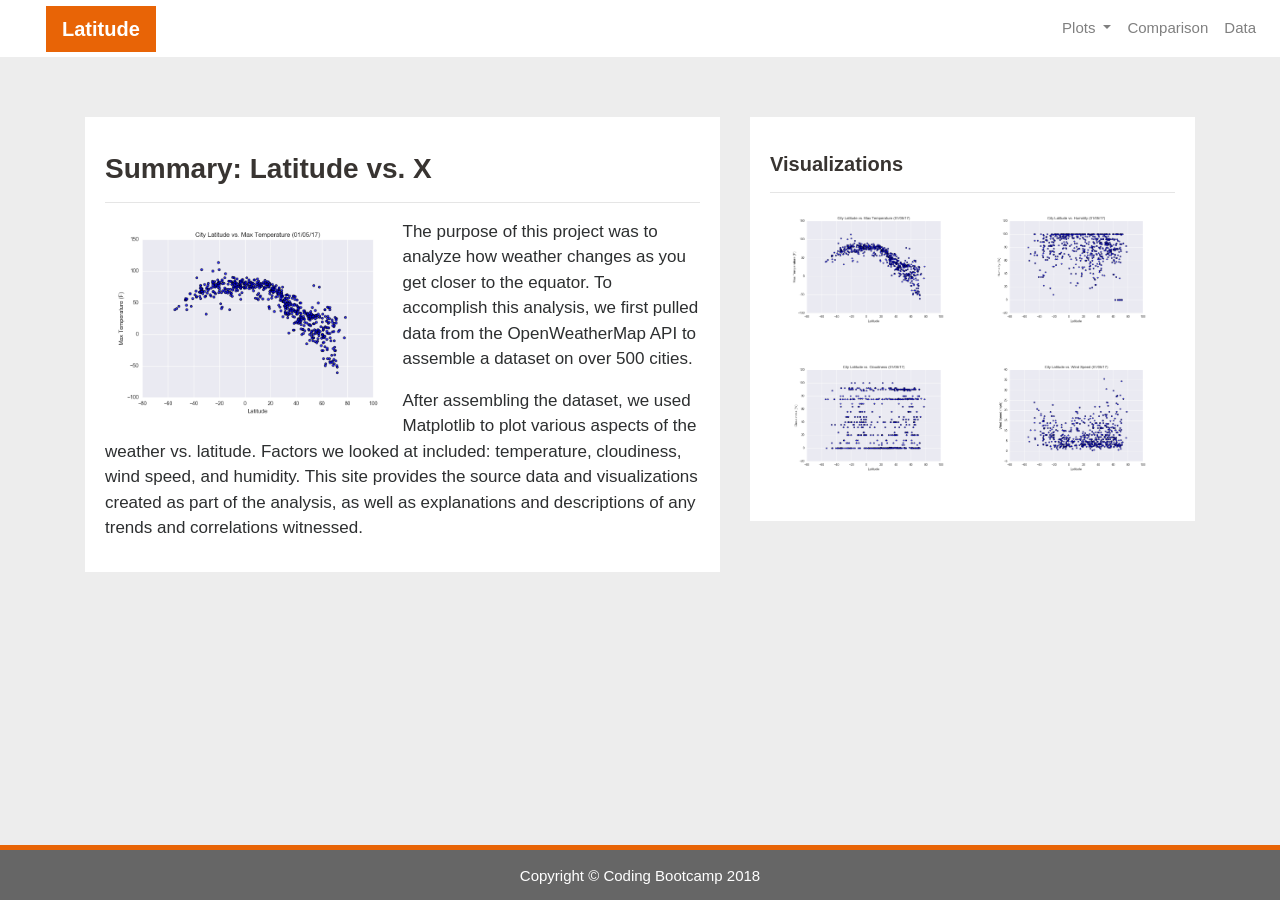
<file: Module-9/index.html>
<!DOCTYPE html>
<html>

<head>
  <meta charset="utf-8" />
  <title>Web Visualization Dashboard (Latitude)</title>
  <meta name="viewport" content="width=device-width, initial-scale=1">

  <!-- Bootstrap CSS -->
  <link rel="stylesheet" href="https://maxcdn.bootstrapcdn.com/bootstrap/4.0.0/css/bootstrap.min.css" integrity="sha384-Gn5384xqQ1aoWXA+058RXPxPg6fy4IWvTNh0E263XmFcJlSAwiGgFAW/dAiS6JXm"
    crossorigin="anonymous">

  <!--CSS Link-->
  <link rel="stylesheet" type="text/css" href="style.css">

</head>

<body>
  <!-- Navigation Section -->
  <div class="navigation">
    <nav class="navbar navbar-expand-lg navbar-light">
      <a class="navbar-brand" style="background-color: #e86406;" href="index.html">Latitude</a>
      <button class="navbar-toggler  border border-white" type="button" data-toggle="collapse" data-target="#navbarNavDropdown"
        aria-controls="navbarNavDropdown" aria-expanded="false" aria-label="Toggle navigation">
        <span class="navbar-toggler-icon"></span>
      </button>
      <div class="collapse navbar-collapse" id="navbarNavDropdown">
        <ul class="navbar-nav ml-auto">
          <li class="nav-item dropdown">
            <a class="nav-link dropdown-toggle" href="#" id="navbarDropdownMenuLink" data-toggle="dropdown"
              aria-haspopup="true" aria-expanded="false">
              Plots
            </a>
            <div class="dropdown-menu" aria-labelledby="navbarDropdownMenuLink">
              <a class="dropdown-item" href="max_temperature.html">Max Temperature</a>
              <a class="dropdown-item" href="humidity.html">Humidity</a>
              <a class="dropdown-item" href="cloudiness.html">Cloudiness</a>
              <a class="dropdown-item" href="wind_speed.html">Wind Speed</a>
            </div>
          </li>
          <li class="nav-item">
            <a class="nav-link" href="comparisons.html">Comparison</a>
          </li>
          <li class="nav-item">
            <a class="nav-link" href="data.html">Data</a>
          </li>

        </ul>
      </div>
    </nav>
  </div>
  <!-- Content Section -->
  <div class="container">
    <div class="row">
      <div class="col-lg-7 col-md-12">
        <!-- Left box  -->
        <div class="box">
          <h3 class="title">Summary: Latitude vs. X</h3>
          <hr>
          <img src="Resources/assets/images/Fig1.png" class="vizualization rounded float-left" alt="Max Temperature Graph">
          <p>The purpose of this project was to analyze how weather changes as you get closer to the equator. To
            accomplish this analysis, we first pulled data from the OpenWeatherMap API to assemble a dataset on over
            500 cities.</p>
          <p>After assembling the dataset, we used Matplotlib to plot various aspects of the weather vs. latitude.
            Factors we looked at included: temperature, cloudiness, wind speed, and humidity. This site provides the
            source data and visualizations created as part of the analysis, as well as explanations and descriptions of
            any trends and correlations witnessed.</p>
        </div>
      </div>
      <div class="col-lg-5 col-md-12">
        <!-- Right Box -->
        <div class="box">
          <h5 class="title">Visualizations</h5>
          <hr>


          <div class="container">
            <div class="row" style="padding-bottom: 30px;">
              <div class="col-6">
                <a href="max_temperature.html">
                  <img class="panel" src="Resources/assets/images/Fig1.png" alt="Max Temperature Image">
                </a>
              </div>
              <div class="col-6">
                <a href="humidity.html">
                  <img class="panel" src="Resources/assets/images/Fig2.png" alt="Humidity Graph">
                </a>
              </div>
            </div>

            <div class="row" style="padding-bottom: 30px;">
              <div class="col-6">
                <a href="cloudiness.html">
                  <img class="panel" src="Resources/assets/images/Fig3.png" alt="Cloudiness Graph">
                </a>
              </div>
              <div class="col-6">
                <a href="wind_speed.html">
                  <img class="panel" src="Resources/assets/images/Fig4.png" alt="Wind Speed Graph">
                </a>
              </div>


            </div>
          </div>


        </div>
      </div>
    </div>
  </div>
  <!-- Footer Section -->
  <footer>
    <div class="footer">Copyright &copy; Coding Bootcamp 2018</div>
  </footer>

  <!-- Bootstrap JS -->
  <script src="https://code.jquery.com/jquery-3.2.1.slim.min.js" integrity="sha384-KJ3o2DKtIkvYIK3UENzmM7KCkRr/rE9/Qpg6aAZGJwFDMVNA/GpGFF93hXpG5KkN"
    crossorigin="anonymous"></script>
  <script src="https://cdnjs.cloudflare.com/ajax/libs/popper.js/1.12.9/umd/popper.min.js" integrity="sha384-ApNbgh9B+Y1QKtv3Rn7W3mgPxhU9K/ScQsAP7hUibX39j7fakFPskvXusvfa0b4Q"
    crossorigin="anonymous"></script>
  <script src="https://maxcdn.bootstrapcdn.com/bootstrap/4.0.0/js/bootstrap.min.js" integrity="sha384-JZR6Spejh4U02d8jOt6vLEHfe/JQGiRRSQQxSfFWpi1MquVdAyjUar5+76PVCmYl"
    crossorigin="anonymous"></script>

</body>

</html>
</file>
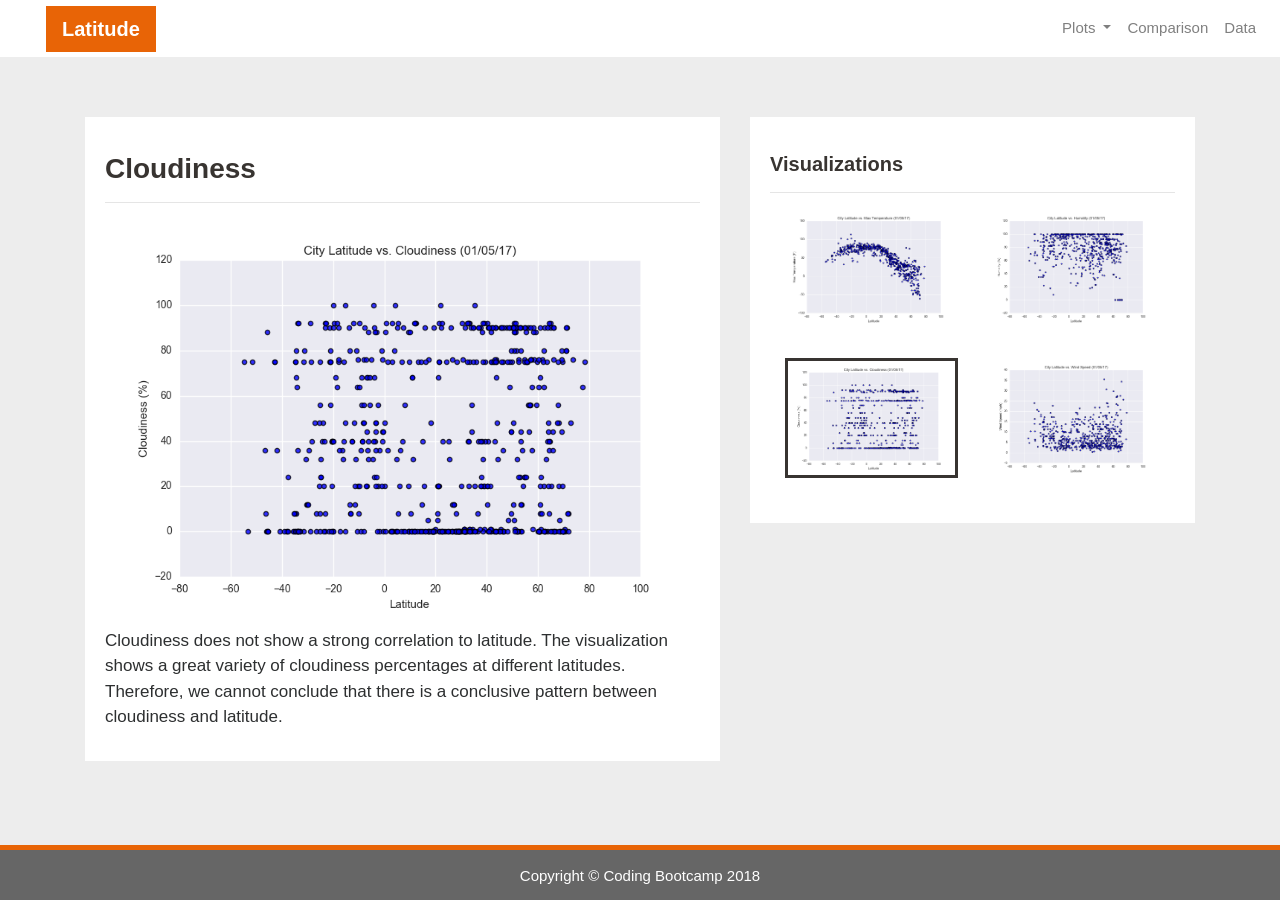
<file: Module-9/cloudiness.html>
<!DOCTYPE html>
<html>

<head>
  <meta charset="utf-8" />
  <meta http-equiv="X-UA-Compatible" content="IE=edge">
  <title>Web Visualization Dashboard (Latitude)</title>
  <meta name="viewport" content="width=device-width, initial-scale=1">

  <!-- Bootstrap CSS -->
  <link rel="stylesheet" href="https://maxcdn.bootstrapcdn.com/bootstrap/4.0.0/css/bootstrap.min.css" integrity="sha384-Gn5384xqQ1aoWXA+058RXPxPg6fy4IWvTNh0E263XmFcJlSAwiGgFAW/dAiS6JXm"
    crossorigin="anonymous">

  <!--CSS Link-->
  <link rel="stylesheet" type="text/css" href="style.css">

</head>

<body>
  <!-- Navigation Section -->
  <div class="navigation">
    <nav class="navbar navbar-expand-lg navbar-light">
      <a class="navbar-brand" style="background-color: #e86406;" href="index.html">Latitude</a>
      <button class="navbar-toggler border border-white" type="button" data-toggle="collapse" data-target="#navbarNavDropdown"
        aria-controls="navbarNavDropdown" aria-expanded="false" aria-label="Toggle navigation">
        <span class="navbar-toggler-icon"></span>
      </button>
      <div class="collapse navbar-collapse" id="navbarNavDropdown">
        <ul class="navbar-nav ml-auto">
          <li class="nav-item dropdown">
            <a class="nav-link dropdown-toggle" href="#" id="navbarDropdownMenuLink" data-toggle="dropdown"
              aria-haspopup="true" aria-expanded="false">
              Plots
            </a>
            <div class="dropdown-menu" aria-labelledby="navbarDropdownMenuLink">
              <a class="dropdown-item" href="max_temperature.html">Max Temperature</a>
              <a class="dropdown-item" href="humidity.html">Humidity</a>
              <a class="dropdown-item active" href="cloudiness.html">Cloudiness</a>
              <a class="dropdown-item" href="wind_speed.html">Wind Speed</a>
            </div>
          </li>
          <li class="nav-item">
            <a class="nav-link" href="comparisons.html">Comparison</a>
          </li>
          <li class="nav-item">
            <a class="nav-link" href="data.html">Data</a>
          </li>

        </ul>
      </div>
    </nav>
  </div>
  <!-- Content Section -->
  <div class="container">
    <div class="row">
      <div class="col-lg-7 col-md-12">
        <!-- Left box  -->
        <div class="box">
          <h3 class="title">Cloudiness</h3>
          <hr>
          <img src="Resources/assets/images/Fig3.png" alt="Cloudines Graph">
          <p>Cloudiness does not show a strong correlation to latitude. The visualization shows a great variety of
            cloudiness percentages at different latitudes. Therefore, we cannot conclude that there is a conclusive
            pattern between cloudiness and latitude.</p>
        </div>
      </div>
      <div class="col-lg-5 col-md-12">
        <!-- Right Box -->
        <div class="box">
          <h5 class="title">Visualizations</h5>
          <hr>


          <div class="container">
            <div class="row" style="padding-bottom: 30px;">
              <div class="col-6">
                <a href="max_temperature.html">
                  <img class="panel" src="Resources/assets/images/Fig1.png" alt="Max Temperature Image">
                </a>
              </div>
              <div class="col-6">
                <a href="humidity.html">
                  <img class="panel" src="Resources/assets/images/Fig2.png" alt="Humidity Graph">
                </a>
              </div>
            </div>

            <div class="row" style="padding-bottom: 30px;">
              <div class="col-6">
                <a href="cloudiness.html">
                  <img class="panel active" src="Resources/assets/images/Fig3.png" alt="Cloudiness Graph">
                </a>
              </div>
              <div class="col-6">
                <a href="wind_speed.html">
                  <img class="panel" src="Resources/assets/images/Fig4.png" alt="Wind Speed Graph">
                </a>
              </div>


            </div>
          </div>


        </div>
      </div>
    </div>
  </div>
  <!-- Footer Section -->
  <footer>
    <div class="footer">Copyright &copy; Coding Bootcamp 2018</div>
  </footer>

  <!-- Bootstrap JS -->
  <script src="https://code.jquery.com/jquery-3.2.1.slim.min.js" integrity="sha384-KJ3o2DKtIkvYIK3UENzmM7KCkRr/rE9/Qpg6aAZGJwFDMVNA/GpGFF93hXpG5KkN"
    crossorigin="anonymous"></script>
  <script src="https://cdnjs.cloudflare.com/ajax/libs/popper.js/1.12.9/umd/popper.min.js" integrity="sha384-ApNbgh9B+Y1QKtv3Rn7W3mgPxhU9K/ScQsAP7hUibX39j7fakFPskvXusvfa0b4Q"
    crossorigin="anonymous"></script>
  <script src="https://maxcdn.bootstrapcdn.com/bootstrap/4.0.0/js/bootstrap.min.js" integrity="sha384-JZR6Spejh4U02d8jOt6vLEHfe/JQGiRRSQQxSfFWpi1MquVdAyjUar5+76PVCmYl"
    crossorigin="anonymous"></script>

</body>

</html>
</file>
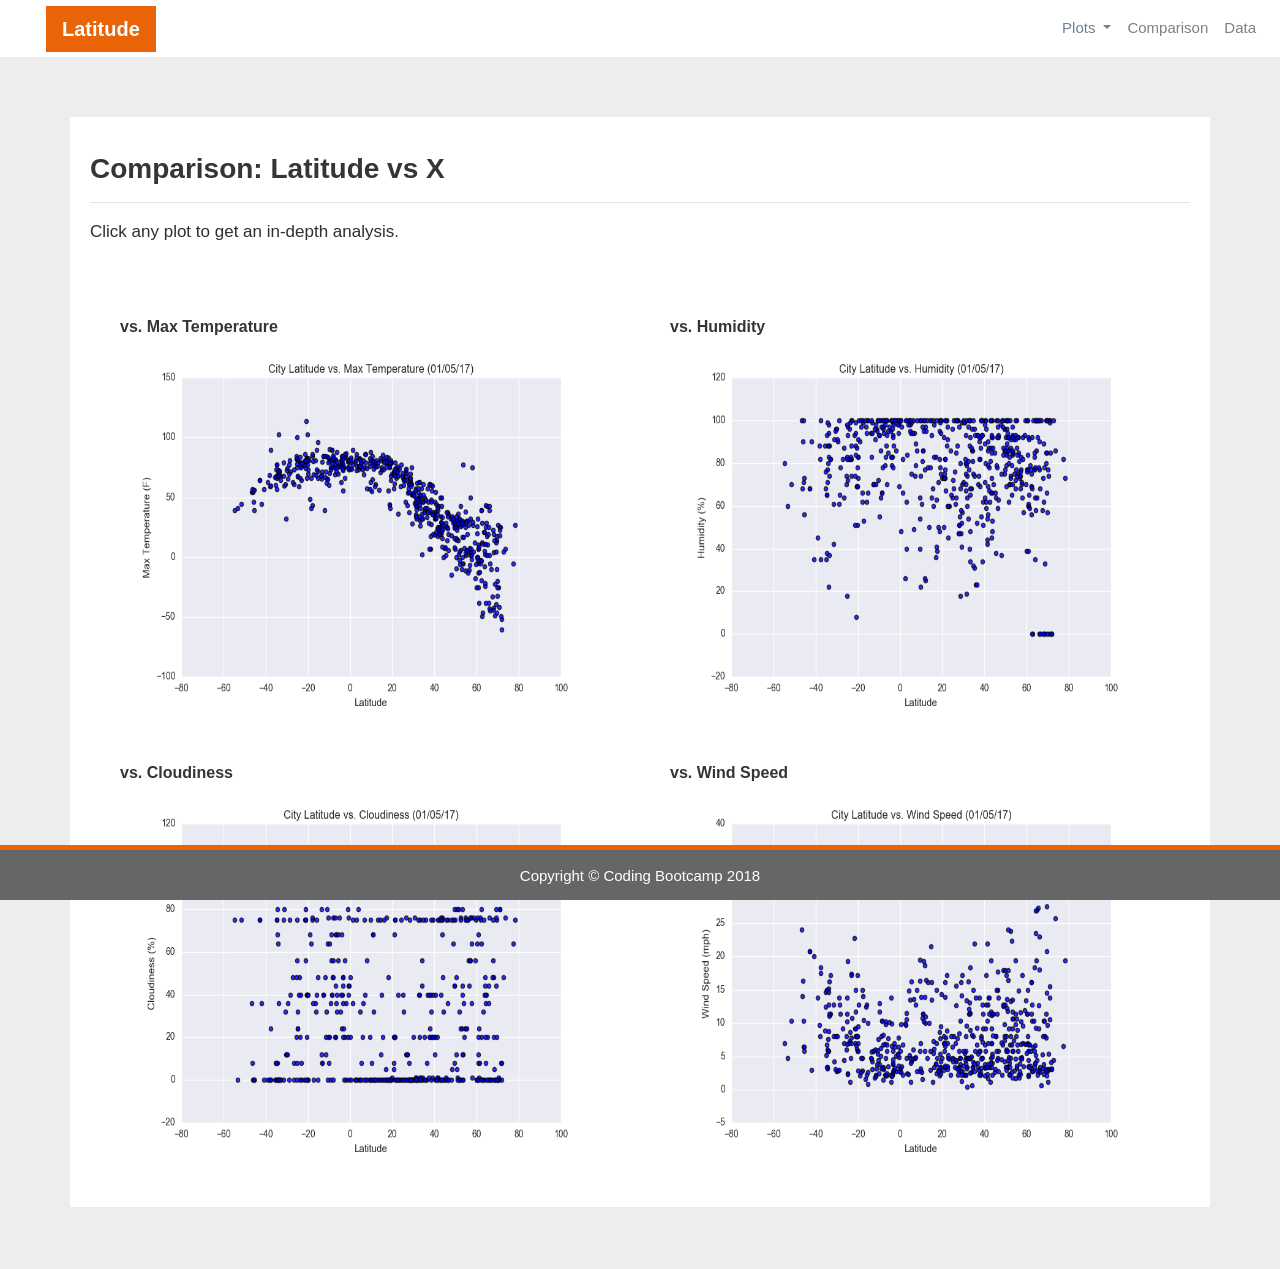
<file: Module-9/comparisons.html>
<!DOCTYPE html>
<html>

<head>
  <meta charset="utf-8" />
  <meta http-equiv="X-UA-Compatible" content="IE=edge">
  <title>Web Visualization Dashboard (Latitude)</title>
  <meta name="viewport" content="width=device-width, initial-scale=1">

  <!-- Bootstrap CSS -->
  <link rel="stylesheet" href="https://maxcdn.bootstrapcdn.com/bootstrap/4.0.0/css/bootstrap.min.css" integrity="sha384-Gn5384xqQ1aoWXA+058RXPxPg6fy4IWvTNh0E263XmFcJlSAwiGgFAW/dAiS6JXm"
    crossorigin="anonymous">

  <!--CSS Link-->
  <link rel="stylesheet" type="text/css" href="style.css">

</head>

<body>
  <!-- Navigation Section -->
  <div class="navigation">
    <nav class="navbar navbar-expand-lg navbar-light">
      <a class="navbar-brand" style="background-color: #e86406;" href="index.html">Latitude</a>
      <button class="navbar-toggler  border border-white" type="button" data-toggle="collapse" data-target="#navbarNavDropdown"
        aria-controls="navbarNavDropdown" aria-expanded="false" aria-label="Toggle navigation">
        <span class="navbar-toggler-icon"></span>
      </button>
      <div class="collapse navbar-collapse" id="navbarNavDropdown">
        <ul class="navbar-nav ml-auto">
          <li class="nav-item dropdown">
            <a class="nav-link dropdown-toggle" href="#" id="navbarDropdownMenuLink" data-toggle="dropdown"
              aria-haspopup="true" aria-expanded="false" style="color: #6D8092">
              Plots
            </a>
            <div class="dropdown-menu" aria-labelledby="navbarDropdownMenuLink">
              <a class="dropdown-item" href="max_temperature.html">Max Temperature</a>
              <a class="dropdown-item" href="humidity.html">Humidity</a>
              <a class="dropdown-item" href="cloudiness.html">Cloudiness</a>
              <a class="dropdown-item" href="wind_speed.html">Wind Speed</a>
            </div>
          </li>
          <li class="nav-item">
            <a class="nav-link" href="comparisons.html">Comparison</a>
          </li>
          <li class="nav-item">
            <a class="nav-link" href="data.html">Data</a>
          </li>

        </ul>
      </div>
    </nav>
  </div>
  <!-- Content Section -->
  <div class="container">
    <div class="row">
      <div>
        <!-- Left box  -->
        <div class="box">
          <h3 class="title">Comparison: Latitude vs X</h3>
          <hr>
          <p>Click any plot to get an in-depth analysis.</p>
          <div class="container" style="padding-bottom: 40px;">
            <div class="row">
              <div class="col-lg-6" style="padding: 30px;">
                <div class="title">vs. Max Temperature</div>
                <a href="max_temperature.html">
                  <img class="panel" src="Resources/assets/images/Fig1.png" alt="Max Temperature Image">
                </a>
              </div>
              <div class="col-lg-6" style="padding: 30px;">
                <div class="title">vs. Humidity</div>
                <a href="humidity.html">
                  <img class="panel" src="Resources/assets/images/Fig2.png" alt="Humidity Graph">
                </a>
              </div>
            </div>

            <div class="row">
              <div class="col-lg-6" style="padding: 30px;">
                <div class="title">vs. Cloudiness</div>
                <a href="cloudiness.html">
                  <img class="panel" src="Resources/assets/images/Fig3.png" alt="Cloudiness Graph">
                </a>

              </div>
              <div class="col-lg-6" style="padding: 30px;">
                <div class="title">vs. Wind Speed</div>
                <a href="wind_speed.html">
                  <img class="panel" src="Resources/assets/images/Fig4.png" alt="Wind Speed Graph">
                </a>
              </div>
            </div>
          </div>
        </div>
      </div>
    </div>
  </div>

  <!-- Footer Section -->
  <footer>
    <div class="footer">Copyright &copy; Coding Bootcamp 2018  </div>
  </footer>

  <!-- Bootstrap JS -->
  <script src="https://code.jquery.com/jquery-3.2.1.slim.min.js" integrity="sha384-KJ3o2DKtIkvYIK3UENzmM7KCkRr/rE9/Qpg6aAZGJwFDMVNA/GpGFF93hXpG5KkN"
    crossorigin="anonymous"></script>
  <script src="https://cdnjs.cloudflare.com/ajax/libs/popper.js/1.12.9/umd/popper.min.js" integrity="sha384-ApNbgh9B+Y1QKtv3Rn7W3mgPxhU9K/ScQsAP7hUibX39j7fakFPskvXusvfa0b4Q"
    crossorigin="anonymous"></script>
  <script src="https://maxcdn.bootstrapcdn.com/bootstrap/4.0.0/js/bootstrap.min.js" integrity="sha384-JZR6Spejh4U02d8jOt6vLEHfe/JQGiRRSQQxSfFWpi1MquVdAyjUar5+76PVCmYl"
    crossorigin="anonymous"></script>

</body>

</html>
</file>
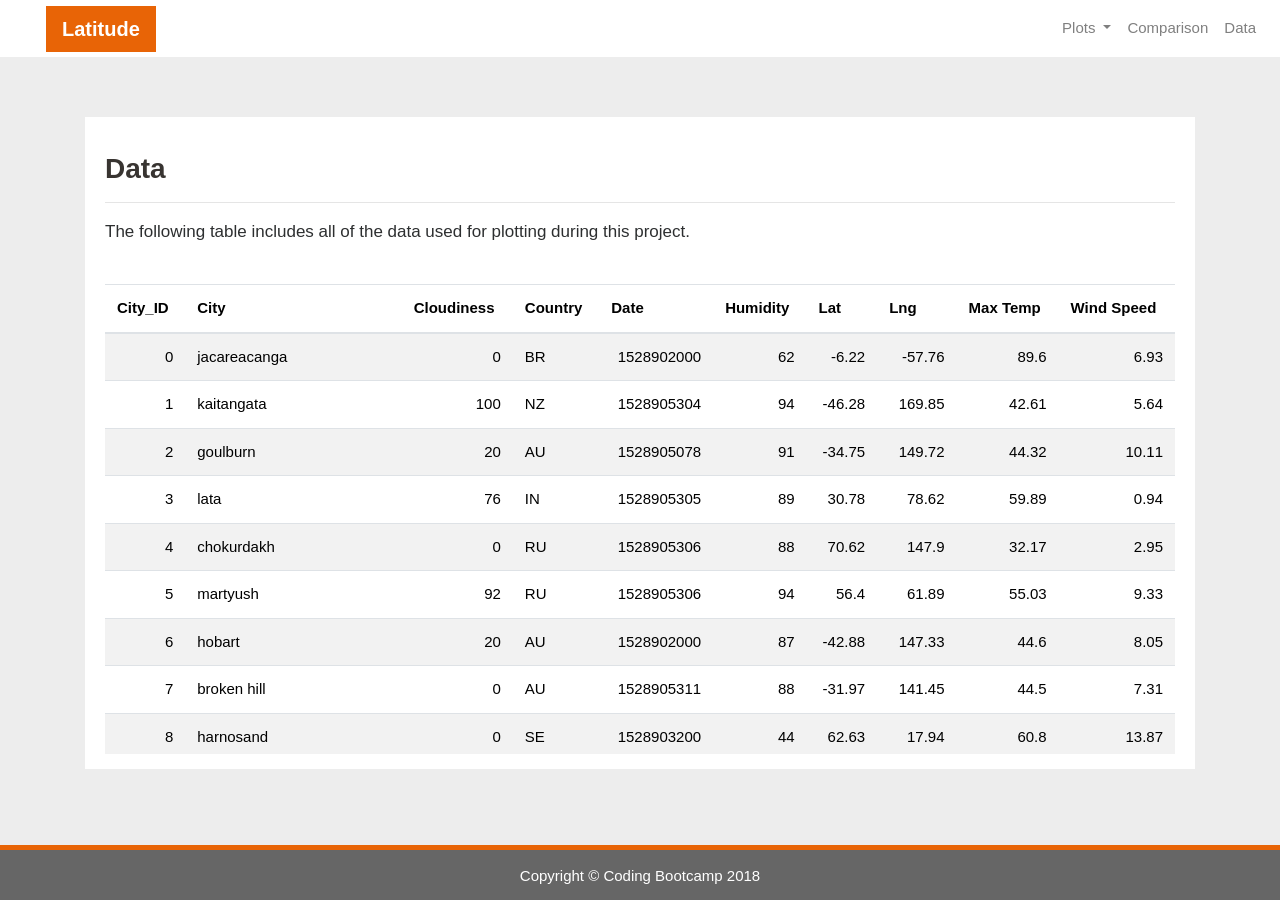
<file: Module-9/data.html>
<!DOCTYPE html>
<html>

<head>
  <meta charset="utf-8" />
  <meta http-equiv="X-UA-Compatible" content="IE=edge">
  <title>Web Visualization Dashboard (Latitude)</title>
  <meta name="viewport" content="width=device-width, initial-scale=1">

  <!-- Bootstrap CSS -->
  <link rel="stylesheet" href="https://maxcdn.bootstrapcdn.com/bootstrap/4.0.0/css/bootstrap.min.css" integrity="sha384-Gn5384xqQ1aoWXA+058RXPxPg6fy4IWvTNh0E263XmFcJlSAwiGgFAW/dAiS6JXm"
    crossorigin="anonymous">

  <!--CSS Link-->
  <link rel="stylesheet" type="text/css" href="style.css">

</head>

<body>
  <!-- Navigation Section -->
  <div class="navigation">
    <nav class="navbar navbar-expand-lg navbar-light">
      <a class="navbar-brand" style="background-color: #e86406;" href="index.html">Latitude</a>
      <button class="navbar-toggler border border-white" type="button" data-toggle="collapse" data-target="#navbarNavDropdown"
        aria-controls="navbarNavDropdown" aria-expanded="false" aria-label="Toggle navigation">
        <span class="navbar-toggler-icon"></span>
      </button>
      <div class="collapse navbar-collapse" id="navbarNavDropdown">
        <ul class="navbar-nav ml-auto">
          <li class="nav-item dropdown">
            <a class="nav-link dropdown-toggle" href="#" id="navbarDropdownMenuLink" data-toggle="dropdown"
              aria-haspopup="true" aria-expanded="false">
              Plots
            </a>
            <div class="dropdown-menu" aria-labelledby="navbarDropdownMenuLink">
              <a class="dropdown-item" href="max_temperature.html">Max Temperature</a>
              <a class="dropdown-item" href="humidity.html">Humidity</a>
              <a class="dropdown-item" href="cloudiness.html">Cloudiness</a>
              <a class="dropdown-item" href="wind_speed.html">Wind Speed</a>
            </div>
          </li>
          <li class="nav-item">
            <a class="nav-link" href="comparisons.html">Comparison</a>
          </li>
          <li class="nav-item">
            <a class="nav-link" href="data.html">Data</a>
          </li>

        </ul>
      </div>
    </nav>
  </div>
  <!-- Content Section -->
  <div class="container">
    <div class="box">
      <h3 class="title">Data</h3>
      <hr>
      <p>The following table includes all of the data used for plotting during this project.</p>
      <br>
      <div class="table-responsive" style="overflow-x:auto; overflow-y:auto; max-height:470px; max-width: auto;">
        <table class="table table-striped">
          <thead>
            <tr>
              <th title="Field #1">City_ID</th>
              <th title="Field #2">City</th>
              <th title="Field #3">Cloudiness</th>
              <th title="Field #4">Country</th>
              <th title="Field #5">Date</th>
              <th title="Field #6">Humidity</th>
              <th title="Field #7">Lat</th>
              <th title="Field #8">Lng</th>
              <th title="Field #9">Max Temp</th>
              <th title="Field #10">Wind Speed</th>
            </tr>
          </thead>
          <tbody>
            <tr>
              <td align="right">0</td>
              <td>jacareacanga</td>
              <td align="right">0</td>
              <td>BR</td>
              <td align="right">1528902000</td>
              <td align="right">62</td>
              <td align="right">-6.22</td>
              <td align="right">-57.76</td>
              <td align="right">89.6</td>
              <td align="right">6.93</td>
            </tr>
            <tr>
              <td align="right">1</td>
              <td>kaitangata</td>
              <td align="right">100</td>
              <td>NZ</td>
              <td align="right">1528905304</td>
              <td align="right">94</td>
              <td align="right">-46.28</td>
              <td align="right">169.85</td>
              <td align="right">42.61</td>
              <td align="right">5.64</td>
            </tr>
            <tr>
              <td align="right">2</td>
              <td>goulburn</td>
              <td align="right">20</td>
              <td>AU</td>
              <td align="right">1528905078</td>
              <td align="right">91</td>
              <td align="right">-34.75</td>
              <td align="right">149.72</td>
              <td align="right">44.32</td>
              <td align="right">10.11</td>
            </tr>
            <tr>
              <td align="right">3</td>
              <td>lata</td>
              <td align="right">76</td>
              <td>IN</td>
              <td align="right">1528905305</td>
              <td align="right">89</td>
              <td align="right">30.78</td>
              <td align="right">78.62</td>
              <td align="right">59.89</td>
              <td align="right">0.94</td>
            </tr>
            <tr>
              <td align="right">4</td>
              <td>chokurdakh</td>
              <td align="right">0</td>
              <td>RU</td>
              <td align="right">1528905306</td>
              <td align="right">88</td>
              <td align="right">70.62</td>
              <td align="right">147.9</td>
              <td align="right">32.17</td>
              <td align="right">2.95</td>
            </tr>
            <tr>
              <td align="right">5</td>
              <td>martyush</td>
              <td align="right">92</td>
              <td>RU</td>
              <td align="right">1528905306</td>
              <td align="right">94</td>
              <td align="right">56.4</td>
              <td align="right">61.89</td>
              <td align="right">55.03</td>
              <td align="right">9.33</td>
            </tr>
            <tr>
              <td align="right">6</td>
              <td>hobart</td>
              <td align="right">20</td>
              <td>AU</td>
              <td align="right">1528902000</td>
              <td align="right">87</td>
              <td align="right">-42.88</td>
              <td align="right">147.33</td>
              <td align="right">44.6</td>
              <td align="right">8.05</td>
            </tr>
            <tr>
              <td align="right">7</td>
              <td>broken hill</td>
              <td align="right">0</td>
              <td>AU</td>
              <td align="right">1528905311</td>
              <td align="right">88</td>
              <td align="right">-31.97</td>
              <td align="right">141.45</td>
              <td align="right">44.5</td>
              <td align="right">7.31</td>
            </tr>
            <tr>
              <td align="right">8</td>
              <td>harnosand</td>
              <td align="right">0</td>
              <td>SE</td>
              <td align="right">1528903200</td>
              <td align="right">44</td>
              <td align="right">62.63</td>
              <td align="right">17.94</td>
              <td align="right">60.8</td>
              <td align="right">13.87</td>
            </tr>
            <tr>
              <td align="right">9</td>
              <td>tuatapere</td>
              <td align="right">0</td>
              <td>NZ</td>
              <td align="right">1528905312</td>
              <td align="right">100</td>
              <td align="right">-46.13</td>
              <td align="right">167.69</td>
              <td align="right">38.92</td>
              <td align="right">3.4</td>
            </tr>
            <tr>
              <td align="right">10</td>
              <td>puerto ayora</td>
              <td align="right">90</td>
              <td>EC</td>
              <td align="right">1528902000</td>
              <td align="right">69</td>
              <td align="right">-0.74</td>
              <td align="right">-90.35</td>
              <td align="right">77.0</td>
              <td align="right">13.87</td>
            </tr>
            <tr>
              <td align="right">11</td>
              <td>havre-saint-pierre</td>
              <td align="right">75</td>
              <td>CA</td>
              <td align="right">1528902000</td>
              <td align="right">58</td>
              <td align="right">50.23</td>
              <td align="right">-63.6</td>
              <td align="right">53.6</td>
              <td align="right">19.46</td>
            </tr>
            <tr>
              <td align="right">12</td>
              <td>punta arenas</td>
              <td align="right">0</td>
              <td>CL</td>
              <td align="right">1528902000</td>
              <td align="right">100</td>
              <td align="right">-53.16</td>
              <td align="right">-70.91</td>
              <td align="right">35.6</td>
              <td align="right">9.17</td>
            </tr>
            <tr>
              <td align="right">13</td>
              <td>tasiilaq</td>
              <td align="right">75</td>
              <td>GL</td>
              <td align="right">1528901400</td>
              <td align="right">60</td>
              <td align="right">65.61</td>
              <td align="right">-37.64</td>
              <td align="right">39.2</td>
              <td align="right">2.24</td>
            </tr>
            <tr>
              <td align="right">14</td>
              <td>chapais</td>
              <td align="right">40</td>
              <td>CA</td>
              <td align="right">1528902000</td>
              <td align="right">38</td>
              <td align="right">49.78</td>
              <td align="right">-74.86</td>
              <td align="right">59.0</td>
              <td align="right">10.29</td>
            </tr>
            <tr>
              <td align="right">15</td>
              <td>avarua</td>
              <td align="right">40</td>
              <td>CK</td>
              <td align="right">1528902000</td>
              <td align="right">56</td>
              <td align="right">-21.21</td>
              <td align="right">-159.78</td>
              <td align="right">73.4</td>
              <td align="right">10.29</td>
            </tr>
            <tr>
              <td align="right">16</td>
              <td>hofn</td>
              <td align="right">75</td>
              <td>IS</td>
              <td align="right">1528902000</td>
              <td align="right">87</td>
              <td align="right">64.25</td>
              <td align="right">-15.21</td>
              <td align="right">51.8</td>
              <td align="right">8.05</td>
            </tr>
            <tr>
              <td align="right">17</td>
              <td>yukamenskoye</td>
              <td align="right">92</td>
              <td>RU</td>
              <td align="right">1528905315</td>
              <td align="right">98</td>
              <td align="right">57.89</td>
              <td align="right">52.24</td>
              <td align="right">56.65</td>
              <td align="right">10.22</td>
            </tr>
            <tr>
              <td align="right">18</td>
              <td>khandbari</td>
              <td align="right">80</td>
              <td>NP</td>
              <td align="right">1528905315</td>
              <td align="right">67</td>
              <td align="right">27.38</td>
              <td align="right">87.21</td>
              <td align="right">44.59</td>
              <td align="right">1.39</td>
            </tr>
            <tr>
              <td align="right">19</td>
              <td>bethel</td>
              <td align="right">1</td>
              <td>US</td>
              <td align="right">1528901580</td>
              <td align="right">93</td>
              <td align="right">60.79</td>
              <td align="right">-161.76</td>
              <td align="right">44.6</td>
              <td align="right">8.05</td>
            </tr>
            <tr>
              <td align="right">20</td>
              <td>ushuaia</td>
              <td align="right">75</td>
              <td>AR</td>
              <td align="right">1528902000</td>
              <td align="right">64</td>
              <td align="right">-54.81</td>
              <td align="right">-68.31</td>
              <td align="right">41.0</td>
              <td align="right">3.36</td>
            </tr>
            <tr>
              <td align="right">21</td>
              <td>east london</td>
              <td align="right">0</td>
              <td>ZA</td>
              <td align="right">1528902000</td>
              <td align="right">37</td>
              <td align="right">-33.02</td>
              <td align="right">27.91</td>
              <td align="right">69.8</td>
              <td align="right">5.82</td>
            </tr>
            <tr>
              <td align="right">22</td>
              <td>bluff</td>
              <td align="right">76</td>
              <td>AU</td>
              <td align="right">1528905321</td>
              <td align="right">76</td>
              <td align="right">-23.58</td>
              <td align="right">149.07</td>
              <td align="right">61.96</td>
              <td align="right">4.74</td>
            </tr>
            <tr>
              <td align="right">23</td>
              <td>mount isa</td>
              <td align="right">75</td>
              <td>AU</td>
              <td align="right">1528902000</td>
              <td align="right">100</td>
              <td align="right">-20.73</td>
              <td align="right">139.49</td>
              <td align="right">64.4</td>
              <td align="right">3.29</td>
            </tr>
            <tr>
              <td align="right">24</td>
              <td>pevek</td>
              <td align="right">0</td>
              <td>RU</td>
              <td align="right">1528905321</td>
              <td align="right">71</td>
              <td align="right">69.7</td>
              <td align="right">170.27</td>
              <td align="right">36.94</td>
              <td align="right">6.98</td>
            </tr>
            <tr>
              <td align="right">25</td>
              <td>gao</td>
              <td align="right">24</td>
              <td>ML</td>
              <td align="right">1528905321</td>
              <td align="right">16</td>
              <td align="right">16.28</td>
              <td align="right">-0.04</td>
              <td align="right">110.02</td>
              <td align="right">4.97</td>
            </tr>
            <tr>
              <td align="right">26</td>
              <td>cabo san lucas</td>
              <td align="right">75</td>
              <td>MX</td>
              <td align="right">1528901160</td>
              <td align="right">74</td>
              <td align="right">22.89</td>
              <td align="right">-109.91</td>
              <td align="right">84.2</td>
              <td align="right">10.29</td>
            </tr>
            <tr>
              <td align="right">27</td>
              <td>sao filipe</td>
              <td align="right">0</td>
              <td>CV</td>
              <td align="right">1528905323</td>
              <td align="right">88</td>
              <td align="right">14.9</td>
              <td align="right">-24.5</td>
              <td align="right">75.73</td>
              <td align="right">13.02</td>
            </tr>
            <tr>
              <td align="right">28</td>
              <td>tiksi</td>
              <td align="right">44</td>
              <td>RU</td>
              <td align="right">1528905298</td>
              <td align="right">58</td>
              <td align="right">71.64</td>
              <td align="right">128.87</td>
              <td align="right">57.73</td>
              <td align="right">10.11</td>
            </tr>
            <tr>
              <td align="right">29</td>
              <td>busselton</td>
              <td align="right">92</td>
              <td>AU</td>
              <td align="right">1528905323</td>
              <td align="right">100</td>
              <td align="right">-33.64</td>
              <td align="right">115.35</td>
              <td align="right">60.43</td>
              <td align="right">10.56</td>
            </tr>
            <tr>
              <td align="right">30</td>
              <td>alofi</td>
              <td align="right">76</td>
              <td>NU</td>
              <td align="right">1528902000</td>
              <td align="right">88</td>
              <td align="right">-19.06</td>
              <td align="right">-169.92</td>
              <td align="right">71.6</td>
              <td align="right">3.36</td>
            </tr>
            <tr>
              <td align="right">31</td>
              <td>ola</td>
              <td align="right">75</td>
              <td>RU</td>
              <td align="right">1528902000</td>
              <td align="right">100</td>
              <td align="right">59.58</td>
              <td align="right">151.3</td>
              <td align="right">42.8</td>
              <td align="right">7.76</td>
            </tr>
            <tr>
              <td align="right">32</td>
              <td>atar</td>
              <td align="right">20</td>
              <td>MR</td>
              <td align="right">1528902000</td>
              <td align="right">19</td>
              <td align="right">20.52</td>
              <td align="right">-13.05</td>
              <td align="right">91.4</td>
              <td align="right">9.17</td>
            </tr>
            <tr>
              <td align="right">33</td>
              <td>rikitea</td>
              <td align="right">0</td>
              <td>PF</td>
              <td align="right">1528905325</td>
              <td align="right">100</td>
              <td align="right">-23.12</td>
              <td align="right">-134.97</td>
              <td align="right">73.57</td>
              <td align="right">8.66</td>
            </tr>
            <tr>
              <td align="right">34</td>
              <td>hermanus</td>
              <td align="right">0</td>
              <td>ZA</td>
              <td align="right">1528905325</td>
              <td align="right">24</td>
              <td align="right">-34.42</td>
              <td align="right">19.24</td>
              <td align="right">77.17</td>
              <td align="right">8.66</td>
            </tr>
            <tr>
              <td align="right">35</td>
              <td>ponta delgada</td>
              <td align="right">75</td>
              <td>PT</td>
              <td align="right">1528903800</td>
              <td align="right">88</td>
              <td align="right">37.73</td>
              <td align="right">-25.67</td>
              <td align="right">71.6</td>
              <td align="right">12.75</td>
            </tr>
            <tr>
              <td align="right">36</td>
              <td>bambari</td>
              <td align="right">24</td>
              <td>CF</td>
              <td align="right">1528905326</td>
              <td align="right">84</td>
              <td align="right">5.77</td>
              <td align="right">20.68</td>
              <td align="right">81.85</td>
              <td align="right">7.65</td>
            </tr>
            <tr>
              <td align="right">37</td>
              <td>cap malheureux</td>
              <td align="right">75</td>
              <td>MU</td>
              <td align="right">1528902000</td>
              <td align="right">69</td>
              <td align="right">-19.98</td>
              <td align="right">57.61</td>
              <td align="right">75.2</td>
              <td align="right">14.99</td>
            </tr>
            <tr>
              <td align="right">38</td>
              <td>puerto escondido</td>
              <td align="right">75</td>
              <td>MX</td>
              <td align="right">1528901100</td>
              <td align="right">65</td>
              <td align="right">15.86</td>
              <td align="right">-97.07</td>
              <td align="right">80.6</td>
              <td align="right">3.36</td>
            </tr>
            <tr>
              <td align="right">39</td>
              <td>qaanaaq</td>
              <td align="right">32</td>
              <td>GL</td>
              <td align="right">1528905330</td>
              <td align="right">100</td>
              <td align="right">77.48</td>
              <td align="right">-69.36</td>
              <td align="right">31.45</td>
              <td align="right">6.31</td>
            </tr>
            <tr>
              <td align="right">40</td>
              <td>new norfolk</td>
              <td align="right">20</td>
              <td>AU</td>
              <td align="right">1528902000</td>
              <td align="right">87</td>
              <td align="right">-42.78</td>
              <td align="right">147.06</td>
              <td align="right">44.6</td>
              <td align="right">8.05</td>
            </tr>
            <tr>
              <td align="right">41</td>
              <td>najran</td>
              <td align="right">40</td>
              <td>SA</td>
              <td align="right">1528902000</td>
              <td align="right">13</td>
              <td align="right">17.54</td>
              <td align="right">44.22</td>
              <td align="right">98.6</td>
              <td align="right">11.41</td>
            </tr>
            <tr>
              <td align="right">42</td>
              <td>isla mujeres</td>
              <td align="right">90</td>
              <td>MX</td>
              <td align="right">1528904340</td>
              <td align="right">100</td>
              <td align="right">21.23</td>
              <td align="right">-86.73</td>
              <td align="right">75.2</td>
              <td align="right">16.11</td>
            </tr>
            <tr>
              <td align="right">43</td>
              <td>mar del plata</td>
              <td align="right">0</td>
              <td>AR</td>
              <td align="right">1528905297</td>
              <td align="right">100</td>
              <td align="right">-46.43</td>
              <td align="right">-67.52</td>
              <td align="right">32.53</td>
              <td align="right">7.31</td>
            </tr>
            <tr>
              <td align="right">44</td>
              <td>provideniya</td>
              <td align="right">0</td>
              <td>RU</td>
              <td align="right">1528905332</td>
              <td align="right">91</td>
              <td align="right">64.42</td>
              <td align="right">-173.23</td>
              <td align="right">40.63</td>
              <td align="right">10.78</td>
            </tr>
            <tr>
              <td align="right">45</td>
              <td>jamestown</td>
              <td align="right">12</td>
              <td>AU</td>
              <td align="right">1528905333</td>
              <td align="right">88</td>
              <td align="right">-33.21</td>
              <td align="right">138.6</td>
              <td align="right">43.15</td>
              <td align="right">10.89</td>
            </tr>
            <tr>
              <td align="right">46</td>
              <td>medicine hat</td>
              <td align="right">20</td>
              <td>CA</td>
              <td align="right">1528902000</td>
              <td align="right">34</td>
              <td align="right">50.04</td>
              <td align="right">-110.68</td>
              <td align="right">66.2</td>
              <td align="right">14.99</td>
            </tr>
            <tr>
              <td align="right">47</td>
              <td>katsuura</td>
              <td align="right">8</td>
              <td>JP</td>
              <td align="right">1528905334</td>
              <td align="right">88</td>
              <td align="right">33.93</td>
              <td align="right">134.5</td>
              <td align="right">62.05</td>
              <td align="right">7.54</td>
            </tr>
            <tr>
              <td align="right">48</td>
              <td>aklavik</td>
              <td align="right">20</td>
              <td>CA</td>
              <td align="right">1528902000</td>
              <td align="right">53</td>
              <td align="right">68.22</td>
              <td align="right">-135.01</td>
              <td align="right">51.8</td>
              <td align="right">11.41</td>
            </tr>
            <tr>
              <td align="right">49</td>
              <td>tuktoyaktuk</td>
              <td align="right">20</td>
              <td>CA</td>
              <td align="right">1528902000</td>
              <td align="right">61</td>
              <td align="right">69.44</td>
              <td align="right">-133.03</td>
              <td align="right">46.4</td>
              <td align="right">6.93</td>
            </tr>
            <tr>
              <td align="right">50</td>
              <td>kapaa</td>
              <td align="right">90</td>
              <td>US</td>
              <td align="right">1528901760</td>
              <td align="right">88</td>
              <td align="right">22.08</td>
              <td align="right">-159.32</td>
              <td align="right">75.2</td>
              <td align="right">14.99</td>
            </tr>
            <tr>
              <td align="right">51</td>
              <td>mildura</td>
              <td align="right">0</td>
              <td>AU</td>
              <td align="right">1528905300</td>
              <td align="right">92</td>
              <td align="right">-34.18</td>
              <td align="right">142.16</td>
              <td align="right">45.67</td>
              <td align="right">9.66</td>
            </tr>
            <tr>
              <td align="right">52</td>
              <td>souillac</td>
              <td align="right">75</td>
              <td>FR</td>
              <td align="right">1528903800</td>
              <td align="right">49</td>
              <td align="right">45.6</td>
              <td align="right">-0.6</td>
              <td align="right">73.4</td>
              <td align="right">10.29</td>
            </tr>
            <tr>
              <td align="right">53</td>
              <td>lorengau</td>
              <td align="right">100</td>
              <td>PG</td>
              <td align="right">1528905336</td>
              <td align="right">100</td>
              <td align="right">-2.02</td>
              <td align="right">147.27</td>
              <td align="right">80.59</td>
              <td align="right">3.85</td>
            </tr>
            <tr>
              <td align="right">54</td>
              <td>praia</td>
              <td align="right">20</td>
              <td>BR</td>
              <td align="right">1528902000</td>
              <td align="right">47</td>
              <td align="right">-20.25</td>
              <td align="right">-43.81</td>
              <td align="right">82.4</td>
              <td align="right">3.36</td>
            </tr>
            <tr>
              <td align="right">55</td>
              <td>port alfred</td>
              <td align="right">0</td>
              <td>ZA</td>
              <td align="right">1528905338</td>
              <td align="right">50</td>
              <td align="right">-33.59</td>
              <td align="right">26.89</td>
              <td align="right">76.54</td>
              <td align="right">7.2</td>
            </tr>
            <tr>
              <td align="right">56</td>
              <td>barranca</td>
              <td align="right">0</td>
              <td>PE</td>
              <td align="right">1528905339</td>
              <td align="right">98</td>
              <td align="right">-10.75</td>
              <td align="right">-77.76</td>
              <td align="right">61.87</td>
              <td align="right">9.89</td>
            </tr>
            <tr>
              <td align="right">57</td>
              <td>nome</td>
              <td align="right">40</td>
              <td>US</td>
              <td align="right">1528902900</td>
              <td align="right">70</td>
              <td align="right">30.04</td>
              <td align="right">-94.42</td>
              <td align="right">87.8</td>
              <td align="right">3.36</td>
            </tr>
            <tr>
              <td align="right">58</td>
              <td>matay</td>
              <td align="right">0</td>
              <td>EG</td>
              <td align="right">1528905339</td>
              <td align="right">23</td>
              <td align="right">28.42</td>
              <td align="right">30.79</td>
              <td align="right">97.69</td>
              <td align="right">6.98</td>
            </tr>
            <tr>
              <td align="right">59</td>
              <td>saskylakh</td>
              <td align="right">48</td>
              <td>RU</td>
              <td align="right">1528905339</td>
              <td align="right">55</td>
              <td align="right">71.97</td>
              <td align="right">114.09</td>
              <td align="right">59.53</td>
              <td align="right">5.86</td>
            </tr>
            <tr>
              <td align="right">60</td>
              <td>itarema</td>
              <td align="right">0</td>
              <td>BR</td>
              <td align="right">1528905340</td>
              <td align="right">61</td>
              <td align="right">-2.92</td>
              <td align="right">-39.92</td>
              <td align="right">88.33</td>
              <td align="right">12.57</td>
            </tr>
            <tr>
              <td align="right">61</td>
              <td>butaritari</td>
              <td align="right">56</td>
              <td>KI</td>
              <td align="right">1528905340</td>
              <td align="right">100</td>
              <td align="right">3.07</td>
              <td align="right">172.79</td>
              <td align="right">81.13</td>
              <td align="right">7.31</td>
            </tr>
            <tr>
              <td align="right">62</td>
              <td>peniche</td>
              <td align="right">20</td>
              <td>PT</td>
              <td align="right">1528903800</td>
              <td align="right">64</td>
              <td align="right">39.36</td>
              <td align="right">-9.38</td>
              <td align="right">75.2</td>
              <td align="right">12.75</td>
            </tr>
            <tr>
              <td align="right">63</td>
              <td>beloha</td>
              <td align="right">0</td>
              <td>MG</td>
              <td align="right">1528905340</td>
              <td align="right">57</td>
              <td align="right">-25.17</td>
              <td align="right">45.06</td>
              <td align="right">71.95</td>
              <td align="right">16.37</td>
            </tr>
            <tr>
              <td align="right">64</td>
              <td>anadyr</td>
              <td align="right">0</td>
              <td>RU</td>
              <td align="right">1528902000</td>
              <td align="right">57</td>
              <td align="right">64.73</td>
              <td align="right">177.51</td>
              <td align="right">48.2</td>
              <td align="right">4.47</td>
            </tr>
            <tr>
              <td align="right">65</td>
              <td>luderitz</td>
              <td align="right">12</td>
              <td>NA</td>
              <td align="right">1528905342</td>
              <td align="right">64</td>
              <td align="right">-26.65</td>
              <td align="right">15.16</td>
              <td align="right">64.03</td>
              <td align="right">17.38</td>
            </tr>
            <tr>
              <td align="right">66</td>
              <td>rochester</td>
              <td align="right">1</td>
              <td>US</td>
              <td align="right">1528902960</td>
              <td align="right">37</td>
              <td align="right">44.02</td>
              <td align="right">-92.46</td>
              <td align="right">73.4</td>
              <td align="right">6.93</td>
            </tr>
            <tr>
              <td align="right">67</td>
              <td>bosaso</td>
              <td align="right">0</td>
              <td>SO</td>
              <td align="right">1528905347</td>
              <td align="right">86</td>
              <td align="right">11.28</td>
              <td align="right">49.18</td>
              <td align="right">89.77</td>
              <td align="right">3.96</td>
            </tr>
            <tr>
              <td align="right">68</td>
              <td>faanui</td>
              <td align="right">0</td>
              <td>PF</td>
              <td align="right">1528905347</td>
              <td align="right">100</td>
              <td align="right">-16.48</td>
              <td align="right">-151.75</td>
              <td align="right">79.96</td>
              <td align="right">11.79</td>
            </tr>
            <tr>
              <td align="right">69</td>
              <td>grindavik</td>
              <td align="right">75</td>
              <td>IS</td>
              <td align="right">1528902000</td>
              <td align="right">70</td>
              <td align="right">63.84</td>
              <td align="right">-22.43</td>
              <td align="right">48.2</td>
              <td align="right">5.82</td>
            </tr>
            <tr>
              <td align="right">70</td>
              <td>margate</td>
              <td align="right">20</td>
              <td>AU</td>
              <td align="right">1528902000</td>
              <td align="right">87</td>
              <td align="right">-43.03</td>
              <td align="right">147.26</td>
              <td align="right">44.6</td>
              <td align="right">8.05</td>
            </tr>
            <tr>
              <td align="right">71</td>
              <td>marsh harbour</td>
              <td align="right">88</td>
              <td>BS</td>
              <td align="right">1528905349</td>
              <td align="right">95</td>
              <td align="right">26.54</td>
              <td align="right">-77.06</td>
              <td align="right">82.39</td>
              <td align="right">10.0</td>
            </tr>
            <tr>
              <td align="right">72</td>
              <td>comodoro rivadavia</td>
              <td align="right">40</td>
              <td>AR</td>
              <td align="right">1528902000</td>
              <td align="right">60</td>
              <td align="right">-45.87</td>
              <td align="right">-67.48</td>
              <td align="right">42.8</td>
              <td align="right">9.17</td>
            </tr>
            <tr>
              <td align="right">73</td>
              <td>upernavik</td>
              <td align="right">92</td>
              <td>GL</td>
              <td align="right">1528905350</td>
              <td align="right">100</td>
              <td align="right">72.79</td>
              <td align="right">-56.15</td>
              <td align="right">29.29</td>
              <td align="right">3.74</td>
            </tr>
            <tr>
              <td align="right">74</td>
              <td>uige</td>
              <td align="right">0</td>
              <td>AO</td>
              <td align="right">1528905350</td>
              <td align="right">29</td>
              <td align="right">-7.61</td>
              <td align="right">15.06</td>
              <td align="right">86.8</td>
              <td align="right">3.18</td>
            </tr>
            <tr>
              <td align="right">75</td>
              <td>bredasdorp</td>
              <td align="right">0</td>
              <td>ZA</td>
              <td align="right">1528902000</td>
              <td align="right">23</td>
              <td align="right">-34.53</td>
              <td align="right">20.04</td>
              <td align="right">82.4</td>
              <td align="right">5.82</td>
            </tr>
            <tr>
              <td align="right">76</td>
              <td>bodden town</td>
              <td align="right">40</td>
              <td>KY</td>
              <td align="right">1528902000</td>
              <td align="right">78</td>
              <td align="right">19.28</td>
              <td align="right">-81.25</td>
              <td align="right">80.6</td>
              <td align="right">16.11</td>
            </tr>
            <tr>
              <td align="right">77</td>
              <td>guerrero negro</td>
              <td align="right">44</td>
              <td>MX</td>
              <td align="right">1528905350</td>
              <td align="right">88</td>
              <td align="right">27.97</td>
              <td align="right">-114.04</td>
              <td align="right">63.85</td>
              <td align="right">3.74</td>
            </tr>
            <tr>
              <td align="right">78</td>
              <td>bilma</td>
              <td align="right">0</td>
              <td>NE</td>
              <td align="right">1528905351</td>
              <td align="right">12</td>
              <td align="right">18.69</td>
              <td align="right">12.92</td>
              <td align="right">110.47</td>
              <td align="right">4.63</td>
            </tr>
            <tr>
              <td align="right">79</td>
              <td>carnarvon</td>
              <td align="right">0</td>
              <td>ZA</td>
              <td align="right">1528905351</td>
              <td align="right">30</td>
              <td align="right">-30.97</td>
              <td align="right">22.13</td>
              <td align="right">60.43</td>
              <td align="right">14.25</td>
            </tr>
            <tr>
              <td align="right">80</td>
              <td>ponta do sol</td>
              <td align="right">12</td>
              <td>BR</td>
              <td align="right">1528905352</td>
              <td align="right">72</td>
              <td align="right">-20.63</td>
              <td align="right">-46.0</td>
              <td align="right">78.25</td>
              <td align="right">3.96</td>
            </tr>
            <tr>
              <td align="right">81</td>
              <td>vila franca do campo</td>
              <td align="right">75</td>
              <td>PT</td>
              <td align="right">1528903800</td>
              <td align="right">88</td>
              <td align="right">37.72</td>
              <td align="right">-25.43</td>
              <td align="right">71.6</td>
              <td align="right">12.75</td>
            </tr>
            <tr>
              <td align="right">82</td>
              <td>puerto del rosario</td>
              <td align="right">20</td>
              <td>ES</td>
              <td align="right">1528903800</td>
              <td align="right">60</td>
              <td align="right">28.5</td>
              <td align="right">-13.86</td>
              <td align="right">73.4</td>
              <td align="right">17.22</td>
            </tr>
            <tr>
              <td align="right">83</td>
              <td>sitka</td>
              <td align="right">20</td>
              <td>US</td>
              <td align="right">1528905353</td>
              <td align="right">92</td>
              <td align="right">37.17</td>
              <td align="right">-99.65</td>
              <td align="right">74.02</td>
              <td align="right">5.97</td>
            </tr>
            <tr>
              <td align="right">84</td>
              <td>camacha</td>
              <td align="right">75</td>
              <td>PT</td>
              <td align="right">1528903800</td>
              <td align="right">72</td>
              <td align="right">33.08</td>
              <td align="right">-16.33</td>
              <td align="right">68.0</td>
              <td align="right">16.11</td>
            </tr>
            <tr>
              <td align="right">85</td>
              <td>saint-philippe</td>
              <td align="right">1</td>
              <td>CA</td>
              <td align="right">1528902900</td>
              <td align="right">54</td>
              <td align="right">45.36</td>
              <td align="right">-73.48</td>
              <td align="right">78.8</td>
              <td align="right">11.41</td>
            </tr>
            <tr>
              <td align="right">86</td>
              <td>port blair</td>
              <td align="right">92</td>
              <td>IN</td>
              <td align="right">1528905357</td>
              <td align="right">97</td>
              <td align="right">11.67</td>
              <td align="right">92.75</td>
              <td align="right">84.37</td>
              <td align="right">25.1</td>
            </tr>
            <tr>
              <td align="right">87</td>
              <td>albany</td>
              <td align="right">90</td>
              <td>US</td>
              <td align="right">1528903860</td>
              <td align="right">68</td>
              <td align="right">42.65</td>
              <td align="right">-73.75</td>
              <td align="right">69.8</td>
              <td align="right">3.36</td>
            </tr>
            <tr>
              <td align="right">88</td>
              <td>barrow</td>
              <td align="right">88</td>
              <td>AR</td>
              <td align="right">1528905182</td>
              <td align="right">72</td>
              <td align="right">-38.31</td>
              <td align="right">-60.23</td>
              <td align="right">50.26</td>
              <td align="right">8.21</td>
            </tr>
            <tr>
              <td align="right">89</td>
              <td>qorveh</td>
              <td align="right">92</td>
              <td>IR</td>
              <td align="right">1528905357</td>
              <td align="right">22</td>
              <td align="right">35.17</td>
              <td align="right">47.8</td>
              <td align="right">76.72</td>
              <td align="right">3.18</td>
            </tr>
            <tr>
              <td align="right">90</td>
              <td>san jeronimo</td>
              <td align="right">90</td>
              <td>PE</td>
              <td align="right">1528902000</td>
              <td align="right">81</td>
              <td align="right">-13.65</td>
              <td align="right">-73.37</td>
              <td align="right">46.4</td>
              <td align="right">2.39</td>
            </tr>
            <tr>
              <td align="right">91</td>
              <td>mataura</td>
              <td align="right">24</td>
              <td>NZ</td>
              <td align="right">1528905299</td>
              <td align="right">79</td>
              <td align="right">-46.19</td>
              <td align="right">168.86</td>
              <td align="right">25.69</td>
              <td align="right">3.18</td>
            </tr>
            <tr>
              <td align="right">92</td>
              <td>buala</td>
              <td align="right">64</td>
              <td>SB</td>
              <td align="right">1528905359</td>
              <td align="right">100</td>
              <td align="right">-8.15</td>
              <td align="right">159.59</td>
              <td align="right">78.7</td>
              <td align="right">4.18</td>
            </tr>
            <tr>
              <td align="right">93</td>
              <td>eyl</td>
              <td align="right">20</td>
              <td>SO</td>
              <td align="right">1528905359</td>
              <td align="right">57</td>
              <td align="right">7.98</td>
              <td align="right">49.82</td>
              <td align="right">86.62</td>
              <td align="right">22.41</td>
            </tr>
            <tr>
              <td align="right">94</td>
              <td>abu dhabi</td>
              <td align="right">0</td>
              <td>AE</td>
              <td align="right">1528902000</td>
              <td align="right">29</td>
              <td align="right">24.47</td>
              <td align="right">54.37</td>
              <td align="right">98.6</td>
              <td align="right">16.11</td>
            </tr>
            <tr>
              <td align="right">95</td>
              <td>tahe</td>
              <td align="right">92</td>
              <td>CN</td>
              <td align="right">1528905359</td>
              <td align="right">98</td>
              <td align="right">52.34</td>
              <td align="right">124.71</td>
              <td align="right">51.43</td>
              <td align="right">2.17</td>
            </tr>
            <tr>
              <td align="right">96</td>
              <td>chuy</td>
              <td align="right">80</td>
              <td>UY</td>
              <td align="right">1528905099</td>
              <td align="right">93</td>
              <td align="right">-33.69</td>
              <td align="right">-53.46</td>
              <td align="right">52.87</td>
              <td align="right">28.9</td>
            </tr>
            <tr>
              <td align="right">97</td>
              <td>dzerzhinskoye</td>
              <td align="right">8</td>
              <td>RU</td>
              <td align="right">1528905360</td>
              <td align="right">69</td>
              <td align="right">56.84</td>
              <td align="right">95.22</td>
              <td align="right">65.11</td>
              <td align="right">3.85</td>
            </tr>
            <tr>
              <td align="right">98</td>
              <td>vanavara</td>
              <td align="right">0</td>
              <td>RU</td>
              <td align="right">1528905360</td>
              <td align="right">50</td>
              <td align="right">60.35</td>
              <td align="right">102.28</td>
              <td align="right">64.21</td>
              <td align="right">5.64</td>
            </tr>
            <tr>
              <td align="right">99</td>
              <td>muros</td>
              <td align="right">40</td>
              <td>ES</td>
              <td align="right">1528903800</td>
              <td align="right">72</td>
              <td align="right">42.77</td>
              <td align="right">-9.06</td>
              <td align="right">66.2</td>
              <td align="right">10.29</td>
            </tr>
            <tr>
              <td align="right">100</td>
              <td>auchel</td>
              <td align="right">0</td>
              <td>FR</td>
              <td align="right">1528903800</td>
              <td align="right">49</td>
              <td align="right">50.51</td>
              <td align="right">2.47</td>
              <td align="right">68.0</td>
              <td align="right">3.36</td>
            </tr>
            <tr>
              <td align="right">101</td>
              <td>bubaque</td>
              <td align="right">40</td>
              <td>GW</td>
              <td align="right">1528902000</td>
              <td align="right">55</td>
              <td align="right">11.28</td>
              <td align="right">-15.83</td>
              <td align="right">91.4</td>
              <td align="right">11.41</td>
            </tr>
            <tr>
              <td align="right">102</td>
              <td>khatanga</td>
              <td align="right">8</td>
              <td>RU</td>
              <td align="right">1528905361</td>
              <td align="right">65</td>
              <td align="right">71.98</td>
              <td align="right">102.47</td>
              <td align="right">60.97</td>
              <td align="right">4.63</td>
            </tr>
            <tr>
              <td align="right">103</td>
              <td>los banos</td>
              <td align="right">1</td>
              <td>US</td>
              <td align="right">1528904100</td>
              <td align="right">67</td>
              <td align="right">37.06</td>
              <td align="right">-120.85</td>
              <td align="right">75.2</td>
              <td align="right">4.74</td>
            </tr>
            <tr>
              <td align="right">104</td>
              <td>labuhan</td>
              <td align="right">12</td>
              <td>ID</td>
              <td align="right">1528905361</td>
              <td align="right">95</td>
              <td align="right">-2.54</td>
              <td align="right">115.51</td>
              <td align="right">72.94</td>
              <td align="right">1.83</td>
            </tr>
            <tr>
              <td align="right">105</td>
              <td>saint-paul</td>
              <td align="right">75</td>
              <td>FR</td>
              <td align="right">1528903800</td>
              <td align="right">56</td>
              <td align="right">45.22</td>
              <td align="right">1.9</td>
              <td align="right">68.0</td>
              <td align="right">14.99</td>
            </tr>
            <tr>
              <td align="right">106</td>
              <td>petatlan</td>
              <td align="right">90</td>
              <td>MX</td>
              <td align="right">1528901220</td>
              <td align="right">74</td>
              <td align="right">17.52</td>
              <td align="right">-101.27</td>
              <td align="right">84.2</td>
              <td align="right">1.83</td>
            </tr>
            <tr>
              <td align="right">107</td>
              <td>baykit</td>
              <td align="right">36</td>
              <td>RU</td>
              <td align="right">1528905366</td>
              <td align="right">68</td>
              <td align="right">61.68</td>
              <td align="right">96.39</td>
              <td align="right">63.94</td>
              <td align="right">4.29</td>
            </tr>
            <tr>
              <td align="right">108</td>
              <td>dalby</td>
              <td align="right">75</td>
              <td>AU</td>
              <td align="right">1528902000</td>
              <td align="right">93</td>
              <td align="right">-27.18</td>
              <td align="right">151.26</td>
              <td align="right">53.6</td>
              <td align="right">2.24</td>
            </tr>
            <tr>
              <td align="right">109</td>
              <td>yellowknife</td>
              <td align="right">90</td>
              <td>CA</td>
              <td align="right">1528902540</td>
              <td align="right">93</td>
              <td align="right">62.45</td>
              <td align="right">-114.38</td>
              <td align="right">46.4</td>
              <td align="right">8.05</td>
            </tr>
            <tr>
              <td align="right">110</td>
              <td>hilo</td>
              <td align="right">75</td>
              <td>US</td>
              <td align="right">1528901580</td>
              <td align="right">88</td>
              <td align="right">19.71</td>
              <td align="right">-155.08</td>
              <td align="right">66.2</td>
              <td align="right">5.82</td>
            </tr>
            <tr>
              <td align="right">111</td>
              <td>turukhansk</td>
              <td align="right">36</td>
              <td>RU</td>
              <td align="right">1528905297</td>
              <td align="right">76</td>
              <td align="right">65.8</td>
              <td align="right">87.96</td>
              <td align="right">66.37</td>
              <td align="right">6.42</td>
            </tr>
            <tr>
              <td align="right">112</td>
              <td>dingle</td>
              <td align="right">68</td>
              <td>PH</td>
              <td align="right">1528905368</td>
              <td align="right">82</td>
              <td align="right">11.0</td>
              <td align="right">122.67</td>
              <td align="right">79.96</td>
              <td align="right">8.21</td>
            </tr>
            <tr>
              <td align="right">113</td>
              <td>dillon</td>
              <td align="right">1</td>
              <td>US</td>
              <td align="right">1528901580</td>
              <td align="right">44</td>
              <td align="right">45.22</td>
              <td align="right">-112.64</td>
              <td align="right">57.2</td>
              <td align="right">5.82</td>
            </tr>
            <tr>
              <td align="right">114</td>
              <td>labytnangi</td>
              <td align="right">64</td>
              <td>RU</td>
              <td align="right">1528905370</td>
              <td align="right">75</td>
              <td align="right">66.66</td>
              <td align="right">66.39</td>
              <td align="right">47.11</td>
              <td align="right">17.49</td>
            </tr>
            <tr>
              <td align="right">115</td>
              <td>gigmoto</td>
              <td align="right">36</td>
              <td>PH</td>
              <td align="right">1528905370</td>
              <td align="right">98</td>
              <td align="right">13.78</td>
              <td align="right">124.39</td>
              <td align="right">83.56</td>
              <td align="right">17.6</td>
            </tr>
            <tr>
              <td align="right">116</td>
              <td>nouakchott</td>
              <td align="right">68</td>
              <td>MR</td>
              <td align="right">1528905371</td>
              <td align="right">76</td>
              <td align="right">18.08</td>
              <td align="right">-15.98</td>
              <td align="right">76.72</td>
              <td align="right">1.39</td>
            </tr>
            <tr>
              <td align="right">117</td>
              <td>rumoi</td>
              <td align="right">92</td>
              <td>JP</td>
              <td align="right">1528905371</td>
              <td align="right">100</td>
              <td align="right">43.93</td>
              <td align="right">141.67</td>
              <td align="right">44.41</td>
              <td align="right">8.1</td>
            </tr>
            <tr>
              <td align="right">118</td>
              <td>dikson</td>
              <td align="right">32</td>
              <td>RU</td>
              <td align="right">1528905373</td>
              <td align="right">100</td>
              <td align="right">73.51</td>
              <td align="right">80.55</td>
              <td align="right">31.09</td>
              <td align="right">13.13</td>
            </tr>
            <tr>
              <td align="right">119</td>
              <td>chinsali</td>
              <td align="right">0</td>
              <td>ZM</td>
              <td align="right">1528905377</td>
              <td align="right">36</td>
              <td align="right">-10.55</td>
              <td align="right">32.07</td>
              <td align="right">73.39</td>
              <td align="right">9.22</td>
            </tr>
            <tr>
              <td align="right">120</td>
              <td>georgetown</td>
              <td align="right">75</td>
              <td>GY</td>
              <td align="right">1528902000</td>
              <td align="right">78</td>
              <td align="right">6.8</td>
              <td align="right">-58.16</td>
              <td align="right">82.4</td>
              <td align="right">9.17</td>
            </tr>
            <tr>
              <td align="right">121</td>
              <td>tooele</td>
              <td align="right">1</td>
              <td>US</td>
              <td align="right">1528902900</td>
              <td align="right">35</td>
              <td align="right">40.53</td>
              <td align="right">-112.3</td>
              <td align="right">73.4</td>
              <td align="right">9.17</td>
            </tr>
            <tr>
              <td align="right">122</td>
              <td>nikolskoye</td>
              <td align="right">40</td>
              <td>RU</td>
              <td align="right">1528902000</td>
              <td align="right">41</td>
              <td align="right">59.7</td>
              <td align="right">30.79</td>
              <td align="right">60.8</td>
              <td align="right">4.47</td>
            </tr>
            <tr>
              <td align="right">123</td>
              <td>bodo</td>
              <td align="right">80</td>
              <td>CI</td>
              <td align="right">1528905379</td>
              <td align="right">66</td>
              <td align="right">5.91</td>
              <td align="right">-4.68</td>
              <td align="right">87.7</td>
              <td align="right">8.21</td>
            </tr>
            <tr>
              <td align="right">124</td>
              <td>minador do negrao</td>
              <td align="right">32</td>
              <td>BR</td>
              <td align="right">1528905379</td>
              <td align="right">80</td>
              <td align="right">-9.31</td>
              <td align="right">-36.86</td>
              <td align="right">76.81</td>
              <td align="right">13.24</td>
            </tr>
            <tr>
              <td align="right">125</td>
              <td>sambava</td>
              <td align="right">88</td>
              <td>MG</td>
              <td align="right">1528905379</td>
              <td align="right">100</td>
              <td align="right">-14.27</td>
              <td align="right">50.17</td>
              <td align="right">77.35</td>
              <td align="right">19.73</td>
            </tr>
            <tr>
              <td align="right">126</td>
              <td>yerbogachen</td>
              <td align="right">0</td>
              <td>RU</td>
              <td align="right">1528905380</td>
              <td align="right">44</td>
              <td align="right">61.28</td>
              <td align="right">108.01</td>
              <td align="right">64.93</td>
              <td align="right">7.43</td>
            </tr>
            <tr>
              <td align="right">127</td>
              <td>kahului</td>
              <td align="right">1</td>
              <td>US</td>
              <td align="right">1528901760</td>
              <td align="right">93</td>
              <td align="right">20.89</td>
              <td align="right">-156.47</td>
              <td align="right">66.2</td>
              <td align="right">3.36</td>
            </tr>
            <tr>
              <td align="right">128</td>
              <td>clyde river</td>
              <td align="right">75</td>
              <td>CA</td>
              <td align="right">1528902660</td>
              <td align="right">100</td>
              <td align="right">70.47</td>
              <td align="right">-68.59</td>
              <td align="right">35.6</td>
              <td align="right">21.92</td>
            </tr>
            <tr>
              <td align="right">129</td>
              <td>ancud</td>
              <td align="right">20</td>
              <td>CL</td>
              <td align="right">1528905381</td>
              <td align="right">90</td>
              <td align="right">-41.87</td>
              <td align="right">-73.83</td>
              <td align="right">39.1</td>
              <td align="right">2.73</td>
            </tr>
            <tr>
              <td align="right">130</td>
              <td>beringovskiy</td>
              <td align="right">0</td>
              <td>RU</td>
              <td align="right">1528905381</td>
              <td align="right">88</td>
              <td align="right">63.05</td>
              <td align="right">179.32</td>
              <td align="right">39.37</td>
              <td align="right">3.4</td>
            </tr>
            <tr>
              <td align="right">131</td>
              <td>majene</td>
              <td align="right">32</td>
              <td>ID</td>
              <td align="right">1528905382</td>
              <td align="right">100</td>
              <td align="right">-3.54</td>
              <td align="right">118.97</td>
              <td align="right">81.85</td>
              <td align="right">11.01</td>
            </tr>
            <tr>
              <td align="right">132</td>
              <td>ahar</td>
              <td align="right">36</td>
              <td>IR</td>
              <td align="right">1528905382</td>
              <td align="right">62</td>
              <td align="right">38.48</td>
              <td align="right">47.07</td>
              <td align="right">62.77</td>
              <td align="right">3.74</td>
            </tr>
            <tr>
              <td align="right">133</td>
              <td>ilhabela</td>
              <td align="right">80</td>
              <td>BR</td>
              <td align="right">1528905382</td>
              <td align="right">98</td>
              <td align="right">-23.78</td>
              <td align="right">-45.36</td>
              <td align="right">72.85</td>
              <td align="right">2.28</td>
            </tr>
            <tr>
              <td align="right">134</td>
              <td>listvyagi</td>
              <td align="right">0</td>
              <td>RU</td>
              <td align="right">1528905382</td>
              <td align="right">78</td>
              <td align="right">53.68</td>
              <td align="right">86.95</td>
              <td align="right">65.11</td>
              <td align="right">2.06</td>
            </tr>
            <tr>
              <td align="right">135</td>
              <td>skjervoy</td>
              <td align="right">40</td>
              <td>NO</td>
              <td align="right">1528903200</td>
              <td align="right">65</td>
              <td align="right">70.03</td>
              <td align="right">20.97</td>
              <td align="right">44.6</td>
              <td align="right">10.29</td>
            </tr>
            <tr>
              <td align="right">136</td>
              <td>cape town</td>
              <td align="right">0</td>
              <td>ZA</td>
              <td align="right">1528902000</td>
              <td align="right">35</td>
              <td align="right">-33.93</td>
              <td align="right">18.42</td>
              <td align="right">73.4</td>
              <td align="right">9.17</td>
            </tr>
            <tr>
              <td align="right">137</td>
              <td>iqaluit</td>
              <td align="right">90</td>
              <td>CA</td>
              <td align="right">1528902000</td>
              <td align="right">96</td>
              <td align="right">63.75</td>
              <td align="right">-68.52</td>
              <td align="right">35.6</td>
              <td align="right">20.8</td>
            </tr>
            <tr>
              <td align="right">138</td>
              <td>fort-shevchenko</td>
              <td align="right">0</td>
              <td>KZ</td>
              <td align="right">1528905387</td>
              <td align="right">59</td>
              <td align="right">44.51</td>
              <td align="right">50.26</td>
              <td align="right">74.2</td>
              <td align="right">3.62</td>
            </tr>
            <tr>
              <td align="right">139</td>
              <td>severo-kurilsk</td>
              <td align="right">92</td>
              <td>RU</td>
              <td align="right">1528905387</td>
              <td align="right">100</td>
              <td align="right">50.68</td>
              <td align="right">156.12</td>
              <td align="right">38.02</td>
              <td align="right">16.26</td>
            </tr>
            <tr>
              <td align="right">140</td>
              <td>arraial do cabo</td>
              <td align="right">0</td>
              <td>BR</td>
              <td align="right">1528905600</td>
              <td align="right">65</td>
              <td align="right">-22.97</td>
              <td align="right">-42.02</td>
              <td align="right">80.6</td>
              <td align="right">4.7</td>
            </tr>
            <tr>
              <td align="right">141</td>
              <td>torbay</td>
              <td align="right">90</td>
              <td>CA</td>
              <td align="right">1528903560</td>
              <td align="right">93</td>
              <td align="right">47.66</td>
              <td align="right">-52.73</td>
              <td align="right">50.0</td>
              <td align="right">19.46</td>
            </tr>
            <tr>
              <td align="right">142</td>
              <td>ahipara</td>
              <td align="right">88</td>
              <td>NZ</td>
              <td align="right">1528905388</td>
              <td align="right">91</td>
              <td align="right">-35.17</td>
              <td align="right">173.16</td>
              <td align="right">56.65</td>
              <td align="right">9.66</td>
            </tr>
            <tr>
              <td align="right">143</td>
              <td>bandarbeyla</td>
              <td align="right">0</td>
              <td>SO</td>
              <td align="right">1528905389</td>
              <td align="right">79</td>
              <td align="right">9.49</td>
              <td align="right">50.81</td>
              <td align="right">79.15</td>
              <td align="right">32.93</td>
            </tr>
            <tr>
              <td align="right">144</td>
              <td>vuktyl</td>
              <td align="right">92</td>
              <td>RU</td>
              <td align="right">1528905389</td>
              <td align="right">96</td>
              <td align="right">63.86</td>
              <td align="right">57.31</td>
              <td align="right">52.6</td>
              <td align="right">7.43</td>
            </tr>
            <tr>
              <td align="right">145</td>
              <td>caravelas</td>
              <td align="right">0</td>
              <td>BR</td>
              <td align="right">1528905390</td>
              <td align="right">98</td>
              <td align="right">-17.73</td>
              <td align="right">-39.27</td>
              <td align="right">77.62</td>
              <td align="right">10.45</td>
            </tr>
            <tr>
              <td align="right">146</td>
              <td>waipawa</td>
              <td align="right">92</td>
              <td>NZ</td>
              <td align="right">1528905390</td>
              <td align="right">94</td>
              <td align="right">-39.94</td>
              <td align="right">176.59</td>
              <td align="right">50.89</td>
              <td align="right">9.44</td>
            </tr>
            <tr>
              <td align="right">147</td>
              <td>khomutovo</td>
              <td align="right">0</td>
              <td>RU</td>
              <td align="right">1528905390</td>
              <td align="right">65</td>
              <td align="right">52.85</td>
              <td align="right">37.45</td>
              <td align="right">72.31</td>
              <td align="right">5.97</td>
            </tr>
            <tr>
              <td align="right">148</td>
              <td>acajutla</td>
              <td align="right">40</td>
              <td>SV</td>
              <td align="right">1528901400</td>
              <td align="right">79</td>
              <td align="right">13.59</td>
              <td align="right">-89.83</td>
              <td align="right">84.2</td>
              <td align="right">1.12</td>
            </tr>
            <tr>
              <td align="right">149</td>
              <td>buritis</td>
              <td align="right">0</td>
              <td>BR</td>
              <td align="right">1528905391</td>
              <td align="right">53</td>
              <td align="right">-15.62</td>
              <td align="right">-46.42</td>
              <td align="right">83.74</td>
              <td align="right">6.87</td>
            </tr>
            <tr>
              <td align="right">150</td>
              <td>meulaboh</td>
              <td align="right">48</td>
              <td>ID</td>
              <td align="right">1528905392</td>
              <td align="right">100</td>
              <td align="right">4.14</td>
              <td align="right">96.13</td>
              <td align="right">82.03</td>
              <td align="right">3.4</td>
            </tr>
            <tr>
              <td align="right">151</td>
              <td>vaini</td>
              <td align="right">100</td>
              <td>IN</td>
              <td align="right">1528905392</td>
              <td align="right">98</td>
              <td align="right">15.34</td>
              <td align="right">74.49</td>
              <td align="right">70.42</td>
              <td align="right">4.29</td>
            </tr>
            <tr>
              <td align="right">152</td>
              <td>teya</td>
              <td align="right">75</td>
              <td>MX</td>
              <td align="right">1528901400</td>
              <td align="right">66</td>
              <td align="right">21.05</td>
              <td align="right">-89.07</td>
              <td align="right">86.0</td>
              <td align="right">13.87</td>
            </tr>
            <tr>
              <td align="right">153</td>
              <td>bambous virieux</td>
              <td align="right">75</td>
              <td>MU</td>
              <td align="right">1528902000</td>
              <td align="right">69</td>
              <td align="right">-20.34</td>
              <td align="right">57.76</td>
              <td align="right">75.2</td>
              <td align="right">14.99</td>
            </tr>
            <tr>
              <td align="right">154</td>
              <td>zaragoza</td>
              <td align="right">20</td>
              <td>ES</td>
              <td align="right">1528903800</td>
              <td align="right">49</td>
              <td align="right">41.65</td>
              <td align="right">-0.88</td>
              <td align="right">77.0</td>
              <td align="right">28.86</td>
            </tr>
            <tr>
              <td align="right">155</td>
              <td>thompson</td>
              <td align="right">75</td>
              <td>CA</td>
              <td align="right">1528902600</td>
              <td align="right">76</td>
              <td align="right">55.74</td>
              <td align="right">-97.86</td>
              <td align="right">57.2</td>
              <td align="right">3.36</td>
            </tr>
            <tr>
              <td align="right">156</td>
              <td>kodiak</td>
              <td align="right">1</td>
              <td>US</td>
              <td align="right">1528901580</td>
              <td align="right">50</td>
              <td align="right">39.95</td>
              <td align="right">-94.76</td>
              <td align="right">75.2</td>
              <td align="right">13.87</td>
            </tr>
            <tr>
              <td align="right">157</td>
              <td>nsanje</td>
              <td align="right">92</td>
              <td>MZ</td>
              <td align="right">1528905397</td>
              <td align="right">84</td>
              <td align="right">-16.92</td>
              <td align="right">35.26</td>
              <td align="right">70.33</td>
              <td align="right">4.18</td>
            </tr>
            <tr>
              <td align="right">158</td>
              <td>the pas</td>
              <td align="right">1</td>
              <td>CA</td>
              <td align="right">1528902000</td>
              <td align="right">63</td>
              <td align="right">53.82</td>
              <td align="right">-101.24</td>
              <td align="right">60.8</td>
              <td align="right">10.29</td>
            </tr>
            <tr>
              <td align="right">159</td>
              <td>masalli</td>
              <td align="right">12</td>
              <td>KR</td>
              <td align="right">1528902000</td>
              <td align="right">77</td>
              <td align="right">34.8</td>
              <td align="right">126.66</td>
              <td align="right">68.0</td>
              <td align="right">9.17</td>
            </tr>
            <tr>
              <td align="right">160</td>
              <td>talnakh</td>
              <td align="right">20</td>
              <td>RU</td>
              <td align="right">1528905398</td>
              <td align="right">100</td>
              <td align="right">69.49</td>
              <td align="right">88.39</td>
              <td align="right">42.79</td>
              <td align="right">3.18</td>
            </tr>
            <tr>
              <td align="right">161</td>
              <td>ilulissat</td>
              <td align="right">90</td>
              <td>GL</td>
              <td align="right">1528901400</td>
              <td align="right">97</td>
              <td align="right">69.22</td>
              <td align="right">-51.1</td>
              <td align="right">32.0</td>
              <td align="right">4.7</td>
            </tr>
            <tr>
              <td align="right">162</td>
              <td>vallenar</td>
              <td align="right">0</td>
              <td>CL</td>
              <td align="right">1528905399</td>
              <td align="right">56</td>
              <td align="right">-28.58</td>
              <td align="right">-70.76</td>
              <td align="right">54.4</td>
              <td align="right">1.28</td>
            </tr>
            <tr>
              <td align="right">163</td>
              <td>cap-aux-meules</td>
              <td align="right">40</td>
              <td>CA</td>
              <td align="right">1528902000</td>
              <td align="right">62</td>
              <td align="right">47.38</td>
              <td align="right">-61.86</td>
              <td align="right">51.8</td>
              <td align="right">20.8</td>
            </tr>
            <tr>
              <td align="right">164</td>
              <td>san quintin</td>
              <td align="right">90</td>
              <td>PH</td>
              <td align="right">1528902000</td>
              <td align="right">100</td>
              <td align="right">17.54</td>
              <td align="right">120.52</td>
              <td align="right">77.0</td>
              <td align="right">13.87</td>
            </tr>
            <tr>
              <td align="right">165</td>
              <td>victoria</td>
              <td align="right">75</td>
              <td>BN</td>
              <td align="right">1528902000</td>
              <td align="right">94</td>
              <td align="right">5.28</td>
              <td align="right">115.24</td>
              <td align="right">80.6</td>
              <td align="right">1.12</td>
            </tr>
            <tr>
              <td align="right">166</td>
              <td>okhotsk</td>
              <td align="right">12</td>
              <td>RU</td>
              <td align="right">1528905400</td>
              <td align="right">100</td>
              <td align="right">59.36</td>
              <td align="right">143.24</td>
              <td align="right">38.02</td>
              <td align="right">2.17</td>
            </tr>
            <tr>
              <td align="right">167</td>
              <td>bonavista</td>
              <td align="right">92</td>
              <td>CA</td>
              <td align="right">1528905401</td>
              <td align="right">82</td>
              <td align="right">48.65</td>
              <td align="right">-53.11</td>
              <td align="right">46.57</td>
              <td align="right">22.97</td>
            </tr>
            <tr>
              <td align="right">168</td>
              <td>manokwari</td>
              <td align="right">80</td>
              <td>ID</td>
              <td align="right">1528905401</td>
              <td align="right">100</td>
              <td align="right">-0.87</td>
              <td align="right">134.08</td>
              <td align="right">78.07</td>
              <td align="right">8.1</td>
            </tr>
            <tr>
              <td align="right">169</td>
              <td>lebu</td>
              <td align="right">92</td>
              <td>ET</td>
              <td align="right">1528905404</td>
              <td align="right">100</td>
              <td align="right">8.96</td>
              <td align="right">38.73</td>
              <td align="right">55.3</td>
              <td align="right">0.72</td>
            </tr>
            <tr>
              <td align="right">170</td>
              <td>qostanay</td>
              <td align="right">75</td>
              <td>KZ</td>
              <td align="right">1528902000</td>
              <td align="right">54</td>
              <td align="right">53.17</td>
              <td align="right">63.58</td>
              <td align="right">59.0</td>
              <td align="right">6.71</td>
            </tr>
            <tr>
              <td align="right">171</td>
              <td>victor harbor</td>
              <td align="right">75</td>
              <td>AU</td>
              <td align="right">1528902000</td>
              <td align="right">82</td>
              <td align="right">-35.55</td>
              <td align="right">138.62</td>
              <td align="right">55.4</td>
              <td align="right">17.22</td>
            </tr>
            <tr>
              <td align="right">172</td>
              <td>kamenka</td>
              <td align="right">12</td>
              <td>RU</td>
              <td align="right">1528905405</td>
              <td align="right">98</td>
              <td align="right">53.19</td>
              <td align="right">44.05</td>
              <td align="right">61.6</td>
              <td align="right">9.44</td>
            </tr>
            <tr>
              <td align="right">173</td>
              <td>cherskiy</td>
              <td align="right">8</td>
              <td>RU</td>
              <td align="right">1528905405</td>
              <td align="right">48</td>
              <td align="right">68.75</td>
              <td align="right">161.3</td>
              <td align="right">55.21</td>
              <td align="right">3.18</td>
            </tr>
            <tr>
              <td align="right">174</td>
              <td>kimbe</td>
              <td align="right">92</td>
              <td>PG</td>
              <td align="right">1528905405</td>
              <td align="right">100</td>
              <td align="right">-5.56</td>
              <td align="right">150.15</td>
              <td align="right">78.43</td>
              <td align="right">6.64</td>
            </tr>
            <tr>
              <td align="right">175</td>
              <td>guba</td>
              <td align="right">75</td>
              <td>PH</td>
              <td align="right">1528902000</td>
              <td align="right">74</td>
              <td align="right">10.43</td>
              <td align="right">123.89</td>
              <td align="right">84.2</td>
              <td align="right">8.05</td>
            </tr>
            <tr>
              <td align="right">176</td>
              <td>inuvik</td>
              <td align="right">40</td>
              <td>CA</td>
              <td align="right">1528902000</td>
              <td align="right">53</td>
              <td align="right">68.36</td>
              <td align="right">-133.71</td>
              <td align="right">51.8</td>
              <td align="right">3.36</td>
            </tr>
            <tr>
              <td align="right">177</td>
              <td>jiazi</td>
              <td align="right">20</td>
              <td>CN</td>
              <td align="right">1528902000</td>
              <td align="right">78</td>
              <td align="right">19.61</td>
              <td align="right">110.49</td>
              <td align="right">82.4</td>
              <td align="right">4.47</td>
            </tr>
            <tr>
              <td align="right">178</td>
              <td>namatanai</td>
              <td align="right">76</td>
              <td>PG</td>
              <td align="right">1528905407</td>
              <td align="right">100</td>
              <td align="right">-3.66</td>
              <td align="right">152.44</td>
              <td align="right">78.07</td>
              <td align="right">11.68</td>
            </tr>
            <tr>
              <td align="right">179</td>
              <td>port elizabeth</td>
              <td align="right">90</td>
              <td>US</td>
              <td align="right">1528903500</td>
              <td align="right">83</td>
              <td align="right">39.31</td>
              <td align="right">-74.98</td>
              <td align="right">75.2</td>
              <td align="right">9.17</td>
            </tr>
            <tr>
              <td align="right">180</td>
              <td>chilca</td>
              <td align="right">75</td>
              <td>PE</td>
              <td align="right">1528903800</td>
              <td align="right">47</td>
              <td align="right">-13.22</td>
              <td align="right">-72.34</td>
              <td align="right">55.4</td>
              <td align="right">3.36</td>
            </tr>
            <tr>
              <td align="right">181</td>
              <td>tual</td>
              <td align="right">68</td>
              <td>ID</td>
              <td align="right">1528905408</td>
              <td align="right">100</td>
              <td align="right">-5.67</td>
              <td align="right">132.75</td>
              <td align="right">79.78</td>
              <td align="right">12.12</td>
            </tr>
            <tr>
              <td align="right">182</td>
              <td>puerto colombia</td>
              <td align="right">40</td>
              <td>CO</td>
              <td align="right">1528902000</td>
              <td align="right">74</td>
              <td align="right">10.99</td>
              <td align="right">-74.96</td>
              <td align="right">87.8</td>
              <td align="right">6.93</td>
            </tr>
            <tr>
              <td align="right">183</td>
              <td>muzhi</td>
              <td align="right">0</td>
              <td>RU</td>
              <td align="right">1528905409</td>
              <td align="right">63</td>
              <td align="right">65.4</td>
              <td align="right">64.7</td>
              <td align="right">55.57</td>
              <td align="right">10.67</td>
            </tr>
            <tr>
              <td align="right">184</td>
              <td>tabuk</td>
              <td align="right">92</td>
              <td>PH</td>
              <td align="right">1528905413</td>
              <td align="right">86</td>
              <td align="right">17.41</td>
              <td align="right">121.44</td>
              <td align="right">72.4</td>
              <td align="right">1.83</td>
            </tr>
            <tr>
              <td align="right">185</td>
              <td>palauig</td>
              <td align="right">92</td>
              <td>PH</td>
              <td align="right">1528905413</td>
              <td align="right">100</td>
              <td align="right">15.44</td>
              <td align="right">119.9</td>
              <td align="right">74.11</td>
              <td align="right">10.67</td>
            </tr>
            <tr>
              <td align="right">186</td>
              <td>komsomolskiy</td>
              <td align="right">0</td>
              <td>RU</td>
              <td align="right">1528905413</td>
              <td align="right">84</td>
              <td align="right">67.55</td>
              <td align="right">63.78</td>
              <td align="right">37.39</td>
              <td align="right">9.22</td>
            </tr>
            <tr>
              <td align="right">187</td>
              <td>atuona</td>
              <td align="right">44</td>
              <td>PF</td>
              <td align="right">1528905298</td>
              <td align="right">100</td>
              <td align="right">-9.8</td>
              <td align="right">-139.03</td>
              <td align="right">79.6</td>
              <td align="right">12.91</td>
            </tr>
            <tr>
              <td align="right">188</td>
              <td>sinnamary</td>
              <td align="right">92</td>
              <td>GF</td>
              <td align="right">1528905414</td>
              <td align="right">100</td>
              <td align="right">5.38</td>
              <td align="right">-52.96</td>
              <td align="right">75.19</td>
              <td align="right">3.4</td>
            </tr>
            <tr>
              <td align="right">189</td>
              <td>kavieng</td>
              <td align="right">92</td>
              <td>PG</td>
              <td align="right">1528905414</td>
              <td align="right">100</td>
              <td align="right">-2.57</td>
              <td align="right">150.8</td>
              <td align="right">78.97</td>
              <td align="right">5.41</td>
            </tr>
            <tr>
              <td align="right">190</td>
              <td>moron</td>
              <td align="right">0</td>
              <td>VE</td>
              <td align="right">1528905415</td>
              <td align="right">70</td>
              <td align="right">10.49</td>
              <td align="right">-68.2</td>
              <td align="right">81.67</td>
              <td align="right">3.06</td>
            </tr>
            <tr>
              <td align="right">191</td>
              <td>fortuna</td>
              <td align="right">20</td>
              <td>ES</td>
              <td align="right">1528903800</td>
              <td align="right">64</td>
              <td align="right">38.18</td>
              <td align="right">-1.13</td>
              <td align="right">86.0</td>
              <td align="right">12.75</td>
            </tr>
            <tr>
              <td align="right">192</td>
              <td>pangnirtung</td>
              <td align="right">90</td>
              <td>CA</td>
              <td align="right">1528902000</td>
              <td align="right">93</td>
              <td align="right">66.15</td>
              <td align="right">-65.72</td>
              <td align="right">35.6</td>
              <td align="right">4.7</td>
            </tr>
            <tr>
              <td align="right">193</td>
              <td>paamiut</td>
              <td align="right">68</td>
              <td>GL</td>
              <td align="right">1528905416</td>
              <td align="right">100</td>
              <td align="right">61.99</td>
              <td align="right">-49.67</td>
              <td align="right">35.32</td>
              <td align="right">12.46</td>
            </tr>
            <tr>
              <td align="right">194</td>
              <td>juegang</td>
              <td align="right">36</td>
              <td>CN</td>
              <td align="right">1528905417</td>
              <td align="right">76</td>
              <td align="right">32.31</td>
              <td align="right">121.18</td>
              <td align="right">75.28</td>
              <td align="right">16.6</td>
            </tr>
            <tr>
              <td align="right">195</td>
              <td>kiama</td>
              <td align="right">0</td>
              <td>AU</td>
              <td align="right">1528905418</td>
              <td align="right">86</td>
              <td align="right">-34.67</td>
              <td align="right">150.86</td>
              <td align="right">50.44</td>
              <td align="right">6.87</td>
            </tr>
            <tr>
              <td align="right">196</td>
              <td>yamada</td>
              <td align="right">20</td>
              <td>JP</td>
              <td align="right">1528902000</td>
              <td align="right">72</td>
              <td align="right">36.58</td>
              <td align="right">137.08</td>
              <td align="right">60.8</td>
              <td align="right">14.99</td>
            </tr>
            <tr>
              <td align="right">197</td>
              <td>russell</td>
              <td align="right">0</td>
              <td>AR</td>
              <td align="right">1528902000</td>
              <td align="right">48</td>
              <td align="right">-33.01</td>
              <td align="right">-68.8</td>
              <td align="right">42.8</td>
              <td align="right">3.36</td>
            </tr>
            <tr>
              <td align="right">198</td>
              <td>port hawkesbury</td>
              <td align="right">1</td>
              <td>CA</td>
              <td align="right">1528902000</td>
              <td align="right">63</td>
              <td align="right">45.62</td>
              <td align="right">-61.36</td>
              <td align="right">64.4</td>
              <td align="right">16.11</td>
            </tr>
            <tr>
              <td align="right">199</td>
              <td>naze</td>
              <td align="right">75</td>
              <td>NG</td>
              <td align="right">1528902000</td>
              <td align="right">62</td>
              <td align="right">5.43</td>
              <td align="right">7.07</td>
              <td align="right">89.6</td>
              <td align="right">9.17</td>
            </tr>
            <tr>
              <td align="right">200</td>
              <td>namibe</td>
              <td align="right">0</td>
              <td>AO</td>
              <td align="right">1528905419</td>
              <td align="right">89</td>
              <td align="right">-15.19</td>
              <td align="right">12.15</td>
              <td align="right">74.02</td>
              <td align="right">17.49</td>
            </tr>
            <tr>
              <td align="right">201</td>
              <td>lodja</td>
              <td align="right">0</td>
              <td>CD</td>
              <td align="right">1528905419</td>
              <td align="right">20</td>
              <td align="right">-3.52</td>
              <td align="right">23.6</td>
              <td align="right">94.36</td>
              <td align="right">4.97</td>
            </tr>
            <tr>
              <td align="right">202</td>
              <td>basco</td>
              <td align="right">1</td>
              <td>US</td>
              <td align="right">1528904100</td>
              <td align="right">44</td>
              <td align="right">40.33</td>
              <td align="right">-91.2</td>
              <td align="right">77.0</td>
              <td align="right">13.87</td>
            </tr>
            <tr>
              <td align="right">203</td>
              <td>suleja</td>
              <td align="right">20</td>
              <td>NG</td>
              <td align="right">1528905420</td>
              <td align="right">74</td>
              <td align="right">9.18</td>
              <td align="right">7.18</td>
              <td align="right">87.34</td>
              <td align="right">2.95</td>
            </tr>
            <tr>
              <td align="right">204</td>
              <td>tazovskiy</td>
              <td align="right">12</td>
              <td>RU</td>
              <td align="right">1528905420</td>
              <td align="right">60</td>
              <td align="right">67.47</td>
              <td align="right">78.7</td>
              <td align="right">67.72</td>
              <td align="right">14.81</td>
            </tr>
            <tr>
              <td align="right">205</td>
              <td>waterloo</td>
              <td align="right">75</td>
              <td>CA</td>
              <td align="right">1528902000</td>
              <td align="right">78</td>
              <td align="right">43.47</td>
              <td align="right">-80.52</td>
              <td align="right">75.2</td>
              <td align="right">12.75</td>
            </tr>
            <tr>
              <td align="right">206</td>
              <td>kruisfontein</td>
              <td align="right">0</td>
              <td>ZA</td>
              <td align="right">1528905421</td>
              <td align="right">47</td>
              <td align="right">-34.0</td>
              <td align="right">24.73</td>
              <td align="right">75.82</td>
              <td align="right">8.43</td>
            </tr>
            <tr>
              <td align="right">207</td>
              <td>hithadhoo</td>
              <td align="right">12</td>
              <td>MV</td>
              <td align="right">1528905421</td>
              <td align="right">100</td>
              <td align="right">-0.6</td>
              <td align="right">73.08</td>
              <td align="right">83.65</td>
              <td align="right">6.42</td>
            </tr>
            <tr>
              <td align="right">208</td>
              <td>aqtobe</td>
              <td align="right">0</td>
              <td>KZ</td>
              <td align="right">1528902000</td>
              <td align="right">24</td>
              <td align="right">50.28</td>
              <td align="right">57.21</td>
              <td align="right">71.6</td>
              <td align="right">6.71</td>
            </tr>
            <tr>
              <td align="right">209</td>
              <td>trinidad</td>
              <td align="right">75</td>
              <td>UY</td>
              <td align="right">1528902000</td>
              <td align="right">76</td>
              <td align="right">-33.52</td>
              <td align="right">-56.9</td>
              <td align="right">50.0</td>
              <td align="right">17.22</td>
            </tr>
            <tr>
              <td align="right">210</td>
              <td>jasper</td>
              <td align="right">12</td>
              <td>US</td>
              <td align="right">1528904100</td>
              <td align="right">83</td>
              <td align="right">33.83</td>
              <td align="right">-87.28</td>
              <td align="right">78.8</td>
              <td align="right">5.19</td>
            </tr>
            <tr>
              <td align="right">211</td>
              <td>tempio pausania</td>
              <td align="right">40</td>
              <td>IT</td>
              <td align="right">1528903800</td>
              <td align="right">77</td>
              <td align="right">40.9</td>
              <td align="right">9.1</td>
              <td align="right">69.8</td>
              <td align="right">11.41</td>
            </tr>
            <tr>
              <td align="right">212</td>
              <td>kununurra</td>
              <td align="right">75</td>
              <td>AU</td>
              <td align="right">1528902000</td>
              <td align="right">73</td>
              <td align="right">-15.77</td>
              <td align="right">128.74</td>
              <td align="right">73.4</td>
              <td align="right">5.82</td>
            </tr>
            <tr>
              <td align="right">213</td>
              <td>zhob</td>
              <td align="right">0</td>
              <td>PK</td>
              <td align="right">1528905423</td>
              <td align="right">10</td>
              <td align="right">31.34</td>
              <td align="right">69.45</td>
              <td align="right">80.95</td>
              <td align="right">5.64</td>
            </tr>
            <tr>
              <td align="right">214</td>
              <td>los llanos de aridane</td>
              <td align="right">20</td>
              <td>ES</td>
              <td align="right">1528903800</td>
              <td align="right">60</td>
              <td align="right">28.66</td>
              <td align="right">-17.92</td>
              <td align="right">73.4</td>
              <td align="right">12.75</td>
            </tr>
            <tr>
              <td align="right">215</td>
              <td>nohar</td>
              <td align="right">0</td>
              <td>IN</td>
              <td align="right">1528905423</td>
              <td align="right">22</td>
              <td align="right">29.18</td>
              <td align="right">74.77</td>
              <td align="right">98.5</td>
              <td align="right">9.55</td>
            </tr>
            <tr>
              <td align="right">216</td>
              <td>sainte-suzanne</td>
              <td align="right">76</td>
              <td>CH</td>
              <td align="right">1528903800</td>
              <td align="right">48</td>
              <td align="right">47.51</td>
              <td align="right">6.77</td>
              <td align="right">66.2</td>
              <td align="right">10.29</td>
            </tr>
            <tr>
              <td align="right">217</td>
              <td>crotone</td>
              <td align="right">0</td>
              <td>IT</td>
              <td align="right">1528901400</td>
              <td align="right">42</td>
              <td align="right">39.09</td>
              <td align="right">17.12</td>
              <td align="right">82.4</td>
              <td align="right">23.04</td>
            </tr>
            <tr>
              <td align="right">218</td>
              <td>gambela</td>
              <td align="right">92</td>
              <td>ET</td>
              <td align="right">1528905424</td>
              <td align="right">94</td>
              <td align="right">8.25</td>
              <td align="right">34.59</td>
              <td align="right">68.62</td>
              <td align="right">2.95</td>
            </tr>
            <tr>
              <td align="right">219</td>
              <td>kavaratti</td>
              <td align="right">80</td>
              <td>IN</td>
              <td align="right">1528905424</td>
              <td align="right">100</td>
              <td align="right">10.57</td>
              <td align="right">72.64</td>
              <td align="right">81.67</td>
              <td align="right">22.64</td>
            </tr>
            <tr>
              <td align="right">220</td>
              <td>ust-ilimsk</td>
              <td align="right">12</td>
              <td>RU</td>
              <td align="right">1528905425</td>
              <td align="right">87</td>
              <td align="right">57.96</td>
              <td align="right">102.73</td>
              <td align="right">60.61</td>
              <td align="right">1.95</td>
            </tr>
            <tr>
              <td align="right">221</td>
              <td>leo</td>
              <td align="right">0</td>
              <td>BF</td>
              <td align="right">1528905429</td>
              <td align="right">66</td>
              <td align="right">11.1</td>
              <td align="right">-2.1</td>
              <td align="right">94.72</td>
              <td align="right">4.63</td>
            </tr>
            <tr>
              <td align="right">222</td>
              <td>totolapan</td>
              <td align="right">75</td>
              <td>MX</td>
              <td align="right">1528902840</td>
              <td align="right">77</td>
              <td align="right">18.99</td>
              <td align="right">-98.92</td>
              <td align="right">59.0</td>
              <td align="right">5.82</td>
            </tr>
            <tr>
              <td align="right">223</td>
              <td>funtua</td>
              <td align="right">44</td>
              <td>NG</td>
              <td align="right">1528905429</td>
              <td align="right">50</td>
              <td align="right">11.52</td>
              <td align="right">7.31</td>
              <td align="right">90.67</td>
              <td align="right">2.17</td>
            </tr>
            <tr>
              <td align="right">224</td>
              <td>salalah</td>
              <td align="right">75</td>
              <td>OM</td>
              <td align="right">1528901400</td>
              <td align="right">89</td>
              <td align="right">17.01</td>
              <td align="right">54.1</td>
              <td align="right">84.2</td>
              <td align="right">10.29</td>
            </tr>
            <tr>
              <td align="right">225</td>
              <td>burnie</td>
              <td align="right">92</td>
              <td>AU</td>
              <td align="right">1528905430</td>
              <td align="right">100</td>
              <td align="right">-41.05</td>
              <td align="right">145.91</td>
              <td align="right">51.88</td>
              <td align="right">21.07</td>
            </tr>
            <tr>
              <td align="right">226</td>
              <td>boulder city</td>
              <td align="right">1</td>
              <td>US</td>
              <td align="right">1528902900</td>
              <td align="right">11</td>
              <td align="right">35.98</td>
              <td align="right">-114.83</td>
              <td align="right">89.6</td>
              <td align="right">3.51</td>
            </tr>
            <tr>
              <td align="right">227</td>
              <td>massakory</td>
              <td align="right">0</td>
              <td>TD</td>
              <td align="right">1528905431</td>
              <td align="right">46</td>
              <td align="right">13.0</td>
              <td align="right">15.73</td>
              <td align="right">100.21</td>
              <td align="right">6.98</td>
            </tr>
            <tr>
              <td align="right">228</td>
              <td>arlit</td>
              <td align="right">0</td>
              <td>NE</td>
              <td align="right">1528905432</td>
              <td align="right">14</td>
              <td align="right">18.74</td>
              <td align="right">7.39</td>
              <td align="right">110.92</td>
              <td align="right">4.74</td>
            </tr>
            <tr>
              <td align="right">229</td>
              <td>zhigansk</td>
              <td align="right">0</td>
              <td>RU</td>
              <td align="right">1528905432</td>
              <td align="right">56</td>
              <td align="right">66.77</td>
              <td align="right">123.37</td>
              <td align="right">56.83</td>
              <td align="right">4.97</td>
            </tr>
            <tr>
              <td align="right">230</td>
              <td>florianopolis</td>
              <td align="right">40</td>
              <td>BR</td>
              <td align="right">1528902000</td>
              <td align="right">64</td>
              <td align="right">-27.6</td>
              <td align="right">-48.55</td>
              <td align="right">69.8</td>
              <td align="right">3.36</td>
            </tr>
            <tr>
              <td align="right">231</td>
              <td>lavrentiya</td>
              <td align="right">0</td>
              <td>RU</td>
              <td align="right">1528905432</td>
              <td align="right">76</td>
              <td align="right">65.58</td>
              <td align="right">-170.99</td>
              <td align="right">35.95</td>
              <td align="right">8.43</td>
            </tr>
            <tr>
              <td align="right">232</td>
              <td>bluefield</td>
              <td align="right">90</td>
              <td>US</td>
              <td align="right">1528902900</td>
              <td align="right">78</td>
              <td align="right">37.27</td>
              <td align="right">-81.22</td>
              <td align="right">78.8</td>
              <td align="right">11.41</td>
            </tr>
            <tr>
              <td align="right">233</td>
              <td>te anau</td>
              <td align="right">8</td>
              <td>NZ</td>
              <td align="right">1528905433</td>
              <td align="right">80</td>
              <td align="right">-45.41</td>
              <td align="right">167.72</td>
              <td align="right">27.22</td>
              <td align="right">2.84</td>
            </tr>
            <tr>
              <td align="right">234</td>
              <td>marawi</td>
              <td align="right">44</td>
              <td>PH</td>
              <td align="right">1528905433</td>
              <td align="right">99</td>
              <td align="right">8.0</td>
              <td align="right">124.29</td>
              <td align="right">66.73</td>
              <td align="right">2.28</td>
            </tr>
            <tr>
              <td align="right">235</td>
              <td>amapa</td>
              <td align="right">75</td>
              <td>HN</td>
              <td align="right">1528905600</td>
              <td align="right">83</td>
              <td align="right">15.09</td>
              <td align="right">-87.97</td>
              <td align="right">84.2</td>
              <td align="right">4.7</td>
            </tr>
            <tr>
              <td align="right">236</td>
              <td>palmer</td>
              <td align="right">75</td>
              <td>AU</td>
              <td align="right">1528902000</td>
              <td align="right">82</td>
              <td align="right">-34.85</td>
              <td align="right">139.16</td>
              <td align="right">55.4</td>
              <td align="right">17.22</td>
            </tr>
            <tr>
              <td align="right">237</td>
              <td>cidreira</td>
              <td align="right">0</td>
              <td>BR</td>
              <td align="right">1528905434</td>
              <td align="right">81</td>
              <td align="right">-30.17</td>
              <td align="right">-50.22</td>
              <td align="right">51.97</td>
              <td align="right">26.33</td>
            </tr>
            <tr>
              <td align="right">238</td>
              <td>saint-pierre</td>
              <td align="right">90</td>
              <td>FR</td>
              <td align="right">1528903800</td>
              <td align="right">67</td>
              <td align="right">48.95</td>
              <td align="right">4.24</td>
              <td align="right">66.2</td>
              <td align="right">12.75</td>
            </tr>
            <tr>
              <td align="right">239</td>
              <td>aykhal</td>
              <td align="right">32</td>
              <td>RU</td>
              <td align="right">1528905439</td>
              <td align="right">57</td>
              <td align="right">65.95</td>
              <td align="right">111.51</td>
              <td align="right">62.23</td>
              <td align="right">4.74</td>
            </tr>
            <tr>
              <td align="right">240</td>
              <td>ondangwa</td>
              <td align="right">0</td>
              <td>NA</td>
              <td align="right">1528902000</td>
              <td align="right">13</td>
              <td align="right">-17.91</td>
              <td align="right">15.98</td>
              <td align="right">84.2</td>
              <td align="right">2.24</td>
            </tr>
            <tr>
              <td align="right">241</td>
              <td>pitimbu</td>
              <td align="right">40</td>
              <td>BR</td>
              <td align="right">1528902000</td>
              <td align="right">54</td>
              <td align="right">-7.47</td>
              <td align="right">-34.81</td>
              <td align="right">84.2</td>
              <td align="right">17.22</td>
            </tr>
            <tr>
              <td align="right">242</td>
              <td>grandview</td>
              <td align="right">1</td>
              <td>US</td>
              <td align="right">1528905300</td>
              <td align="right">65</td>
              <td align="right">38.89</td>
              <td align="right">-94.53</td>
              <td align="right">80.6</td>
              <td align="right">10.29</td>
            </tr>
            <tr>
              <td align="right">243</td>
              <td>williston</td>
              <td align="right">1</td>
              <td>US</td>
              <td align="right">1528902900</td>
              <td align="right">36</td>
              <td align="right">48.15</td>
              <td align="right">-103.62</td>
              <td align="right">71.6</td>
              <td align="right">8.05</td>
            </tr>
            <tr>
              <td align="right">244</td>
              <td>maniitsoq</td>
              <td align="right">68</td>
              <td>GL</td>
              <td align="right">1528905442</td>
              <td align="right">97</td>
              <td align="right">65.42</td>
              <td align="right">-52.9</td>
              <td align="right">36.31</td>
              <td align="right">5.53</td>
            </tr>
            <tr>
              <td align="right">245</td>
              <td>krasnyy yar</td>
              <td align="right">92</td>
              <td>RU</td>
              <td align="right">1528905443</td>
              <td align="right">86</td>
              <td align="right">50.7</td>
              <td align="right">44.73</td>
              <td align="right">64.03</td>
              <td align="right">8.21</td>
            </tr>
            <tr>
              <td align="right">246</td>
              <td>nouadhibou</td>
              <td align="right">20</td>
              <td>MR</td>
              <td align="right">1528902000</td>
              <td align="right">47</td>
              <td align="right">20.93</td>
              <td align="right">-17.03</td>
              <td align="right">80.6</td>
              <td align="right">14.99</td>
            </tr>
            <tr>
              <td align="right">247</td>
              <td>buritama</td>
              <td align="right">68</td>
              <td>BR</td>
              <td align="right">1528905444</td>
              <td align="right">95</td>
              <td align="right">-21.07</td>
              <td align="right">-50.14</td>
              <td align="right">75.1</td>
              <td align="right">6.31</td>
            </tr>
            <tr>
              <td align="right">248</td>
              <td>longyearbyen</td>
              <td align="right">90</td>
              <td>NO</td>
              <td align="right">1528901400</td>
              <td align="right">86</td>
              <td align="right">78.22</td>
              <td align="right">15.63</td>
              <td align="right">33.8</td>
              <td align="right">18.34</td>
            </tr>
            <tr>
              <td align="right">249</td>
              <td>lasa</td>
              <td align="right">20</td>
              <td>CY</td>
              <td align="right">1528903800</td>
              <td align="right">74</td>
              <td align="right">34.92</td>
              <td align="right">32.53</td>
              <td align="right">80.6</td>
              <td align="right">6.93</td>
            </tr>
            <tr>
              <td align="right">250</td>
              <td>college</td>
              <td align="right">1</td>
              <td>US</td>
              <td align="right">1528901880</td>
              <td align="right">75</td>
              <td align="right">64.86</td>
              <td align="right">-147.8</td>
              <td align="right">42.8</td>
              <td align="right">3.36</td>
            </tr>
            <tr>
              <td align="right">251</td>
              <td>ust-tsilma</td>
              <td align="right">12</td>
              <td>RU</td>
              <td align="right">1528905445</td>
              <td align="right">84</td>
              <td align="right">65.44</td>
              <td align="right">52.15</td>
              <td align="right">54.4</td>
              <td align="right">3.62</td>
            </tr>
            <tr>
              <td align="right">252</td>
              <td>saint-augustin</td>
              <td align="right">64</td>
              <td>FR</td>
              <td align="right">1528903800</td>
              <td align="right">82</td>
              <td align="right">44.83</td>
              <td align="right">-0.61</td>
              <td align="right">69.8</td>
              <td align="right">12.75</td>
            </tr>
            <tr>
              <td align="right">253</td>
              <td>berlevag</td>
              <td align="right">75</td>
              <td>NO</td>
              <td align="right">1528901400</td>
              <td align="right">70</td>
              <td align="right">70.86</td>
              <td align="right">29.09</td>
              <td align="right">42.8</td>
              <td align="right">13.87</td>
            </tr>
            <tr>
              <td align="right">254</td>
              <td>havoysund</td>
              <td align="right">75</td>
              <td>NO</td>
              <td align="right">1528903200</td>
              <td align="right">87</td>
              <td align="right">71.0</td>
              <td align="right">24.66</td>
              <td align="right">42.8</td>
              <td align="right">13.87</td>
            </tr>
            <tr>
              <td align="right">255</td>
              <td>kamina</td>
              <td align="right">0</td>
              <td>CD</td>
              <td align="right">1528905450</td>
              <td align="right">23</td>
              <td align="right">-8.74</td>
              <td align="right">25.0</td>
              <td align="right">85.0</td>
              <td align="right">7.99</td>
            </tr>
            <tr>
              <td align="right">256</td>
              <td>yaan</td>
              <td align="right">48</td>
              <td>NG</td>
              <td align="right">1528905450</td>
              <td align="right">100</td>
              <td align="right">7.38</td>
              <td align="right">8.57</td>
              <td align="right">85.9</td>
              <td align="right">7.09</td>
            </tr>
            <tr>
              <td align="right">257</td>
              <td>makakilo city</td>
              <td align="right">1</td>
              <td>US</td>
              <td align="right">1528901820</td>
              <td align="right">83</td>
              <td align="right">21.35</td>
              <td align="right">-158.09</td>
              <td align="right">77.0</td>
              <td align="right">4.7</td>
            </tr>
            <tr>
              <td align="right">258</td>
              <td>along</td>
              <td align="right">100</td>
              <td>IN</td>
              <td align="right">1528905450</td>
              <td align="right">98</td>
              <td align="right">28.17</td>
              <td align="right">94.8</td>
              <td align="right">68.89</td>
              <td align="right">1.5</td>
            </tr>
            <tr>
              <td align="right">259</td>
              <td>vanimo</td>
              <td align="right">88</td>
              <td>PG</td>
              <td align="right">1528905451</td>
              <td align="right">100</td>
              <td align="right">-2.67</td>
              <td align="right">141.3</td>
              <td align="right">83.65</td>
              <td align="right">4.29</td>
            </tr>
            <tr>
              <td align="right">260</td>
              <td>hovd</td>
              <td align="right">75</td>
              <td>NO</td>
              <td align="right">1528903200</td>
              <td align="right">48</td>
              <td align="right">63.83</td>
              <td align="right">10.7</td>
              <td align="right">62.6</td>
              <td align="right">4.7</td>
            </tr>
            <tr>
              <td align="right">261</td>
              <td>la maddalena</td>
              <td align="right">40</td>
              <td>IT</td>
              <td align="right">1528903200</td>
              <td align="right">57</td>
              <td align="right">39.15</td>
              <td align="right">9.02</td>
              <td align="right">75.2</td>
              <td align="right">17.22</td>
            </tr>
            <tr>
              <td align="right">262</td>
              <td>grand gaube</td>
              <td align="right">75</td>
              <td>MU</td>
              <td align="right">1528902000</td>
              <td align="right">69</td>
              <td align="right">-20.01</td>
              <td align="right">57.66</td>
              <td align="right">75.2</td>
              <td align="right">14.99</td>
            </tr>
            <tr>
              <td align="right">263</td>
              <td>novoagansk</td>
              <td align="right">20</td>
              <td>RU</td>
              <td align="right">1528905453</td>
              <td align="right">37</td>
              <td align="right">61.94</td>
              <td align="right">76.66</td>
              <td align="right">67.81</td>
              <td align="right">8.43</td>
            </tr>
            <tr>
              <td align="right">264</td>
              <td>kearney</td>
              <td align="right">90</td>
              <td>US</td>
              <td align="right">1528902900</td>
              <td align="right">64</td>
              <td align="right">40.7</td>
              <td align="right">-99.08</td>
              <td align="right">71.6</td>
              <td align="right">14.99</td>
            </tr>
            <tr>
              <td align="right">265</td>
              <td>geraldton</td>
              <td align="right">75</td>
              <td>CA</td>
              <td align="right">1528902000</td>
              <td align="right">63</td>
              <td align="right">49.72</td>
              <td align="right">-86.95</td>
              <td align="right">62.6</td>
              <td align="right">8.05</td>
            </tr>
            <tr>
              <td align="right">266</td>
              <td>castro</td>
              <td align="right">0</td>
              <td>CL</td>
              <td align="right">1528905454</td>
              <td align="right">99</td>
              <td align="right">-42.48</td>
              <td align="right">-73.76</td>
              <td align="right">39.73</td>
              <td align="right">2.73</td>
            </tr>
            <tr>
              <td align="right">267</td>
              <td>luganville</td>
              <td align="right">92</td>
              <td>VU</td>
              <td align="right">1528905455</td>
              <td align="right">100</td>
              <td align="right">-15.51</td>
              <td align="right">167.18</td>
              <td align="right">75.19</td>
              <td align="right">4.85</td>
            </tr>
            <tr>
              <td align="right">268</td>
              <td>mahebourg</td>
              <td align="right">75</td>
              <td>MU</td>
              <td align="right">1528902000</td>
              <td align="right">69</td>
              <td align="right">-20.41</td>
              <td align="right">57.7</td>
              <td align="right">75.2</td>
              <td align="right">14.99</td>
            </tr>
            <tr>
              <td align="right">269</td>
              <td>vostok</td>
              <td align="right">44</td>
              <td>RU</td>
              <td align="right">1528905455</td>
              <td align="right">83</td>
              <td align="right">46.45</td>
              <td align="right">135.83</td>
              <td align="right">45.04</td>
              <td align="right">1.95</td>
            </tr>
            <tr>
              <td align="right">270</td>
              <td>esperance</td>
              <td align="right">75</td>
              <td>TT</td>
              <td align="right">1528902000</td>
              <td align="right">88</td>
              <td align="right">10.24</td>
              <td align="right">-61.45</td>
              <td align="right">80.6</td>
              <td align="right">12.75</td>
            </tr>
            <tr>
              <td align="right">271</td>
              <td>fare</td>
              <td align="right">0</td>
              <td>PF</td>
              <td align="right">1528905456</td>
              <td align="right">100</td>
              <td align="right">-16.7</td>
              <td align="right">-151.02</td>
              <td align="right">79.42</td>
              <td align="right">13.91</td>
            </tr>
            <tr>
              <td align="right">272</td>
              <td>toora-khem</td>
              <td align="right">92</td>
              <td>RU</td>
              <td align="right">1528905456</td>
              <td align="right">83</td>
              <td align="right">52.47</td>
              <td align="right">96.11</td>
              <td align="right">57.82</td>
              <td align="right">2.84</td>
            </tr>
            <tr>
              <td align="right">273</td>
              <td>santa rita</td>
              <td align="right">36</td>
              <td>VE</td>
              <td align="right">1528905458</td>
              <td align="right">64</td>
              <td align="right">10.21</td>
              <td align="right">-67.56</td>
              <td align="right">83.65</td>
              <td align="right">2.73</td>
            </tr>
            <tr>
              <td align="right">274</td>
              <td>west bay</td>
              <td align="right">40</td>
              <td>GB</td>
              <td align="right">1528903200</td>
              <td align="right">77</td>
              <td align="right">50.71</td>
              <td align="right">-2.76</td>
              <td align="right">68.0</td>
              <td align="right">12.75</td>
            </tr>
            <tr>
              <td align="right">275</td>
              <td>gamba</td>
              <td align="right">92</td>
              <td>CN</td>
              <td align="right">1528905459</td>
              <td align="right">91</td>
              <td align="right">28.28</td>
              <td align="right">88.52</td>
              <td align="right">32.35</td>
              <td align="right">2.28</td>
            </tr>
            <tr>
              <td align="right">276</td>
              <td>rudnya</td>
              <td align="right">92</td>
              <td>RU</td>
              <td align="right">1528905459</td>
              <td align="right">88</td>
              <td align="right">50.8</td>
              <td align="right">44.56</td>
              <td align="right">63.31</td>
              <td align="right">7.65</td>
            </tr>
            <tr>
              <td align="right">277</td>
              <td>norman wells</td>
              <td align="right">90</td>
              <td>CA</td>
              <td align="right">1528902000</td>
              <td align="right">65</td>
              <td align="right">65.28</td>
              <td align="right">-126.83</td>
              <td align="right">44.6</td>
              <td align="right">5.82</td>
            </tr>
            <tr>
              <td align="right">278</td>
              <td>salinas</td>
              <td align="right">1</td>
              <td>US</td>
              <td align="right">1528904100</td>
              <td align="right">67</td>
              <td align="right">36.67</td>
              <td align="right">-121.66</td>
              <td align="right">60.8</td>
              <td align="right">3.62</td>
            </tr>
            <tr>
              <td align="right">279</td>
              <td>ugoofaaru</td>
              <td align="right">80</td>
              <td>MV</td>
              <td align="right">1528905461</td>
              <td align="right">100</td>
              <td align="right">5.67</td>
              <td align="right">73.0</td>
              <td align="right">82.93</td>
              <td align="right">8.77</td>
            </tr>
            <tr>
              <td align="right">280</td>
              <td>kiunga</td>
              <td align="right">88</td>
              <td>PG</td>
              <td align="right">1528905464</td>
              <td align="right">94</td>
              <td align="right">-6.12</td>
              <td align="right">141.3</td>
              <td align="right">74.29</td>
              <td align="right">2.06</td>
            </tr>
            <tr>
              <td align="right">281</td>
              <td>koumac</td>
              <td align="right">76</td>
              <td>NC</td>
              <td align="right">1528905465</td>
              <td align="right">96</td>
              <td align="right">-20.56</td>
              <td align="right">164.28</td>
              <td align="right">67.9</td>
              <td align="right">4.07</td>
            </tr>
            <tr>
              <td align="right">282</td>
              <td>adre</td>
              <td align="right">20</td>
              <td>TD</td>
              <td align="right">1528905465</td>
              <td align="right">16</td>
              <td align="right">13.47</td>
              <td align="right">22.2</td>
              <td align="right">103.27</td>
              <td align="right">8.66</td>
            </tr>
            <tr>
              <td align="right">283</td>
              <td>ahtopol</td>
              <td align="right">0</td>
              <td>BG</td>
              <td align="right">1528903800</td>
              <td align="right">57</td>
              <td align="right">42.1</td>
              <td align="right">27.94</td>
              <td align="right">77.0</td>
              <td align="right">13.87</td>
            </tr>
            <tr>
              <td align="right">284</td>
              <td>slantsy</td>
              <td align="right">0</td>
              <td>RU</td>
              <td align="right">1528905466</td>
              <td align="right">55</td>
              <td align="right">59.12</td>
              <td align="right">28.09</td>
              <td align="right">62.5</td>
              <td align="right">4.18</td>
            </tr>
            <tr>
              <td align="right">285</td>
              <td>mallaig</td>
              <td align="right">92</td>
              <td>GB</td>
              <td align="right">1528905466</td>
              <td align="right">99</td>
              <td align="right">57.01</td>
              <td align="right">-5.83</td>
              <td align="right">53.95</td>
              <td align="right">24.09</td>
            </tr>
            <tr>
              <td align="right">286</td>
              <td>auch</td>
              <td align="right">40</td>
              <td>FR</td>
              <td align="right">1528903800</td>
              <td align="right">56</td>
              <td align="right">43.65</td>
              <td align="right">0.59</td>
              <td align="right">73.4</td>
              <td align="right">10.29</td>
            </tr>
            <tr>
              <td align="right">287</td>
              <td>pathein</td>
              <td align="right">92</td>
              <td>MM</td>
              <td align="right">1528905467</td>
              <td align="right">96</td>
              <td align="right">16.78</td>
              <td align="right">94.73</td>
              <td align="right">76.9</td>
              <td align="right">14.81</td>
            </tr>
            <tr>
              <td align="right">288</td>
              <td>maceio</td>
              <td align="right">75</td>
              <td>BR</td>
              <td align="right">1528905600</td>
              <td align="right">88</td>
              <td align="right">-9.67</td>
              <td align="right">-35.74</td>
              <td align="right">75.2</td>
              <td align="right">6.93</td>
            </tr>
            <tr>
              <td align="right">289</td>
              <td>oloron-sainte-marie</td>
              <td align="right">88</td>
              <td>FR</td>
              <td align="right">1528903800</td>
              <td align="right">93</td>
              <td align="right">43.19</td>
              <td align="right">-0.61</td>
              <td align="right">68.0</td>
              <td align="right">11.41</td>
            </tr>
            <tr>
              <td align="right">290</td>
              <td>isangel</td>
              <td align="right">68</td>
              <td>VU</td>
              <td align="right">1528905468</td>
              <td align="right">100</td>
              <td align="right">-19.55</td>
              <td align="right">169.27</td>
              <td align="right">74.2</td>
              <td align="right">14.36</td>
            </tr>
            <tr>
              <td align="right">291</td>
              <td>manglaur</td>
              <td align="right">0</td>
              <td>IN</td>
              <td align="right">1528905468</td>
              <td align="right">64</td>
              <td align="right">29.79</td>
              <td align="right">77.88</td>
              <td align="right">82.57</td>
              <td align="right">2.39</td>
            </tr>
            <tr>
              <td align="right">292</td>
              <td>wenling</td>
              <td align="right">92</td>
              <td>CN</td>
              <td align="right">1528905468</td>
              <td align="right">95</td>
              <td align="right">28.38</td>
              <td align="right">121.38</td>
              <td align="right">74.56</td>
              <td align="right">3.96</td>
            </tr>
            <tr>
              <td align="right">293</td>
              <td>pak phanang</td>
              <td align="right">48</td>
              <td>TH</td>
              <td align="right">1528905469</td>
              <td align="right">93</td>
              <td align="right">8.35</td>
              <td align="right">100.2</td>
              <td align="right">85.99</td>
              <td align="right">10.22</td>
            </tr>
            <tr>
              <td align="right">294</td>
              <td>aksay</td>
              <td align="right">0</td>
              <td>RU</td>
              <td align="right">1528905469</td>
              <td align="right">21</td>
              <td align="right">47.27</td>
              <td align="right">39.86</td>
              <td align="right">87.43</td>
              <td align="right">3.74</td>
            </tr>
            <tr>
              <td align="right">295</td>
              <td>baghdad</td>
              <td align="right">0</td>
              <td>IQ</td>
              <td align="right">1528902000</td>
              <td align="right">14</td>
              <td align="right">33.3</td>
              <td align="right">44.38</td>
              <td align="right">104.0</td>
              <td align="right">4.7</td>
            </tr>
            <tr>
              <td align="right">296</td>
              <td>fort nelson</td>
              <td align="right">90</td>
              <td>CA</td>
              <td align="right">1528902000</td>
              <td align="right">86</td>
              <td align="right">58.81</td>
              <td align="right">-122.69</td>
              <td align="right">41.0</td>
              <td align="right">9.17</td>
            </tr>
            <tr>
              <td align="right">297</td>
              <td>fuerte olimpo</td>
              <td align="right">92</td>
              <td>BR</td>
              <td align="right">1528905470</td>
              <td align="right">75</td>
              <td align="right">-21.04</td>
              <td align="right">-57.87</td>
              <td align="right">60.97</td>
              <td align="right">12.8</td>
            </tr>
            <tr>
              <td align="right">298</td>
              <td>bandarban</td>
              <td align="right">90</td>
              <td>BD</td>
              <td align="right">1528902000</td>
              <td align="right">94</td>
              <td align="right">22.2</td>
              <td align="right">92.22</td>
              <td align="right">80.6</td>
              <td align="right">13.87</td>
            </tr>
            <tr>
              <td align="right">299</td>
              <td>mao</td>
              <td align="right">40</td>
              <td>DO</td>
              <td align="right">1528902000</td>
              <td align="right">62</td>
              <td align="right">19.55</td>
              <td align="right">-71.08</td>
              <td align="right">89.6</td>
              <td align="right">12.75</td>
            </tr>
            <tr>
              <td align="right">300</td>
              <td>christchurch</td>
              <td align="right">100</td>
              <td>NZ</td>
              <td align="right">1528903800</td>
              <td align="right">93</td>
              <td align="right">-43.53</td>
              <td align="right">172.64</td>
              <td align="right">48.2</td>
              <td align="right">8.05</td>
            </tr>
            <tr>
              <td align="right">301</td>
              <td>goderich</td>
              <td align="right">32</td>
              <td>CA</td>
              <td align="right">1528905435</td>
              <td align="right">88</td>
              <td align="right">43.74</td>
              <td align="right">-81.71</td>
              <td align="right">68.17</td>
              <td align="right">11.45</td>
            </tr>
            <tr>
              <td align="right">302</td>
              <td>kizema</td>
              <td align="right">56</td>
              <td>RU</td>
              <td align="right">1528905476</td>
              <td align="right">66</td>
              <td align="right">61.11</td>
              <td align="right">44.83</td>
              <td align="right">53.86</td>
              <td align="right">18.39</td>
            </tr>
            <tr>
              <td align="right">303</td>
              <td>quatre cocos</td>
              <td align="right">75</td>
              <td>MU</td>
              <td align="right">1528902000</td>
              <td align="right">69</td>
              <td align="right">-20.21</td>
              <td align="right">57.76</td>
              <td align="right">75.2</td>
              <td align="right">14.99</td>
            </tr>
            <tr>
              <td align="right">304</td>
              <td>kalur kot</td>
              <td align="right">44</td>
              <td>PK</td>
              <td align="right">1528905476</td>
              <td align="right">41</td>
              <td align="right">32.16</td>
              <td align="right">71.27</td>
              <td align="right">91.03</td>
              <td align="right">1.95</td>
            </tr>
            <tr>
              <td align="right">305</td>
              <td>singaraja</td>
              <td align="right">64</td>
              <td>ID</td>
              <td align="right">1528905476</td>
              <td align="right">100</td>
              <td align="right">-8.11</td>
              <td align="right">115.08</td>
              <td align="right">66.73</td>
              <td align="right">1.95</td>
            </tr>
            <tr>
              <td align="right">306</td>
              <td>coquimbo</td>
              <td align="right">0</td>
              <td>CL</td>
              <td align="right">1528902000</td>
              <td align="right">62</td>
              <td align="right">-29.95</td>
              <td align="right">-71.34</td>
              <td align="right">53.6</td>
              <td align="right">8.05</td>
            </tr>
            <tr>
              <td align="right">307</td>
              <td>urengoy</td>
              <td align="right">12</td>
              <td>RU</td>
              <td align="right">1528905477</td>
              <td align="right">59</td>
              <td align="right">65.96</td>
              <td align="right">78.37</td>
              <td align="right">69.25</td>
              <td align="right">12.24</td>
            </tr>
            <tr>
              <td align="right">308</td>
              <td>yaypan</td>
              <td align="right">24</td>
              <td>UZ</td>
              <td align="right">1528905477</td>
              <td align="right">43</td>
              <td align="right">40.38</td>
              <td align="right">70.82</td>
              <td align="right">76.54</td>
              <td align="right">3.62</td>
            </tr>
            <tr>
              <td align="right">309</td>
              <td>seoul</td>
              <td align="right">75</td>
              <td>KR</td>
              <td align="right">1528902000</td>
              <td align="right">68</td>
              <td align="right">37.57</td>
              <td align="right">126.98</td>
              <td align="right">71.6</td>
              <td align="right">3.36</td>
            </tr>
            <tr>
              <td align="right">310</td>
              <td>acopiara</td>
              <td align="right">0</td>
              <td>BR</td>
              <td align="right">1528905477</td>
              <td align="right">51</td>
              <td align="right">-6.09</td>
              <td align="right">-39.45</td>
              <td align="right">83.2</td>
              <td align="right">11.23</td>
            </tr>
            <tr>
              <td align="right">311</td>
              <td>warrnambool</td>
              <td align="right">76</td>
              <td>AU</td>
              <td align="right">1528905363</td>
              <td align="right">100</td>
              <td align="right">-38.38</td>
              <td align="right">142.48</td>
              <td align="right">51.43</td>
              <td align="right">17.72</td>
            </tr>
            <tr>
              <td align="right">312</td>
              <td>phan thiet</td>
              <td align="right">36</td>
              <td>VN</td>
              <td align="right">1528905478</td>
              <td align="right">100</td>
              <td align="right">10.93</td>
              <td align="right">108.1</td>
              <td align="right">78.61</td>
              <td align="right">10.0</td>
            </tr>
            <tr>
              <td align="right">313</td>
              <td>ilebo</td>
              <td align="right">12</td>
              <td>CD</td>
              <td align="right">1528905478</td>
              <td align="right">22</td>
              <td align="right">-4.33</td>
              <td align="right">20.59</td>
              <td align="right">94.72</td>
              <td align="right">5.19</td>
            </tr>
            <tr>
              <td align="right">314</td>
              <td>kijang</td>
              <td align="right">40</td>
              <td>KR</td>
              <td align="right">1528902000</td>
              <td align="right">72</td>
              <td align="right">35.24</td>
              <td align="right">129.21</td>
              <td align="right">68.0</td>
              <td align="right">13.87</td>
            </tr>
            <tr>
              <td align="right">315</td>
              <td>krasnogorsk</td>
              <td align="right">75</td>
              <td>RU</td>
              <td align="right">1528902000</td>
              <td align="right">59</td>
              <td align="right">55.82</td>
              <td align="right">37.34</td>
              <td align="right">69.8</td>
              <td align="right">13.42</td>
            </tr>
            <tr>
              <td align="right">316</td>
              <td>husavik</td>
              <td align="right">44</td>
              <td>CA</td>
              <td align="right">1528905479</td>
              <td align="right">72</td>
              <td align="right">50.56</td>
              <td align="right">-96.99</td>
              <td align="right">67.27</td>
              <td align="right">7.31</td>
            </tr>
            <tr>
              <td align="right">317</td>
              <td>araouane</td>
              <td align="right">0</td>
              <td>ML</td>
              <td align="right">1528905479</td>
              <td align="right">15</td>
              <td align="right">18.9</td>
              <td align="right">-3.53</td>
              <td align="right">111.46</td>
              <td align="right">5.75</td>
            </tr>
            <tr>
              <td align="right">318</td>
              <td>tilichiki</td>
              <td align="right">0</td>
              <td>RU</td>
              <td align="right">1528905480</td>
              <td align="right">88</td>
              <td align="right">60.47</td>
              <td align="right">166.1</td>
              <td align="right">37.93</td>
              <td align="right">2.62</td>
            </tr>
            <tr>
              <td align="right">319</td>
              <td>bosobolo</td>
              <td align="right">20</td>
              <td>CD</td>
              <td align="right">1528905481</td>
              <td align="right">70</td>
              <td align="right">4.19</td>
              <td align="right">19.88</td>
              <td align="right">84.19</td>
              <td align="right">6.42</td>
            </tr>
            <tr>
              <td align="right">320</td>
              <td>villarrobledo</td>
              <td align="right">0</td>
              <td>ES</td>
              <td align="right">1528905482</td>
              <td align="right">28</td>
              <td align="right">39.27</td>
              <td align="right">-2.6</td>
              <td align="right">76.99</td>
              <td align="right">12.01</td>
            </tr>
            <tr>
              <td align="right">321</td>
              <td>ribeira grande</td>
              <td align="right">40</td>
              <td>PT</td>
              <td align="right">1528903800</td>
              <td align="right">83</td>
              <td align="right">38.52</td>
              <td align="right">-28.7</td>
              <td align="right">75.2</td>
              <td align="right">11.41</td>
            </tr>
            <tr>
              <td align="right">322</td>
              <td>shakawe</td>
              <td align="right">0</td>
              <td>BW</td>
              <td align="right">1528905485</td>
              <td align="right">23</td>
              <td align="right">-18.36</td>
              <td align="right">21.84</td>
              <td align="right">73.93</td>
              <td align="right">5.19</td>
            </tr>
            <tr>
              <td align="right">323</td>
              <td>nemuro</td>
              <td align="right">80</td>
              <td>JP</td>
              <td align="right">1528905486</td>
              <td align="right">100</td>
              <td align="right">43.32</td>
              <td align="right">145.57</td>
              <td align="right">48.64</td>
              <td align="right">17.83</td>
            </tr>
            <tr>
              <td align="right">324</td>
              <td>miramar</td>
              <td align="right">0</td>
              <td>CR</td>
              <td align="right">1528902000</td>
              <td align="right">61</td>
              <td align="right">10.09</td>
              <td align="right">-84.73</td>
              <td align="right">80.6</td>
              <td align="right">3.36</td>
            </tr>
            <tr>
              <td align="right">325</td>
              <td>kerman</td>
              <td align="right">20</td>
              <td>IR</td>
              <td align="right">1528902000</td>
              <td align="right">5</td>
              <td align="right">30.29</td>
              <td align="right">57.06</td>
              <td align="right">91.4</td>
              <td align="right">13.87</td>
            </tr>
            <tr>
              <td align="right">326</td>
              <td>davidson</td>
              <td align="right">40</td>
              <td>US</td>
              <td align="right">1528905600</td>
              <td align="right">65</td>
              <td align="right">35.5</td>
              <td align="right">-80.85</td>
              <td align="right">78.8</td>
              <td align="right">4.7</td>
            </tr>
            <tr>
              <td align="right">327</td>
              <td>oksfjord</td>
              <td align="right">40</td>
              <td>NO</td>
              <td align="right">1528903200</td>
              <td align="right">65</td>
              <td align="right">70.24</td>
              <td align="right">22.35</td>
              <td align="right">46.4</td>
              <td align="right">10.29</td>
            </tr>
            <tr>
              <td align="right">328</td>
              <td>wattegama</td>
              <td align="right">92</td>
              <td>LK</td>
              <td align="right">1528905487</td>
              <td align="right">97</td>
              <td align="right">7.35</td>
              <td align="right">80.68</td>
              <td align="right">71.41</td>
              <td align="right">5.75</td>
            </tr>
            <tr>
              <td align="right">329</td>
              <td>inyonga</td>
              <td align="right">0</td>
              <td>TZ</td>
              <td align="right">1528905487</td>
              <td align="right">32</td>
              <td align="right">-6.72</td>
              <td align="right">32.06</td>
              <td align="right">79.42</td>
              <td align="right">3.18</td>
            </tr>
            <tr>
              <td align="right">330</td>
              <td>saint george</td>
              <td align="right">40</td>
              <td>GR</td>
              <td align="right">1528903200</td>
              <td align="right">54</td>
              <td align="right">39.45</td>
              <td align="right">22.34</td>
              <td align="right">80.6</td>
              <td align="right">8.05</td>
            </tr>
            <tr>
              <td align="right">331</td>
              <td>jabinyanah</td>
              <td align="right">0</td>
              <td>TN</td>
              <td align="right">1528902000</td>
              <td align="right">47</td>
              <td align="right">35.03</td>
              <td align="right">10.91</td>
              <td align="right">80.6</td>
              <td align="right">13.87</td>
            </tr>
            <tr>
              <td align="right">332</td>
              <td>siddipet</td>
              <td align="right">56</td>
              <td>IN</td>
              <td align="right">1528905488</td>
              <td align="right">58</td>
              <td align="right">18.1</td>
              <td align="right">78.85</td>
              <td align="right">84.1</td>
              <td align="right">11.68</td>
            </tr>
            <tr>
              <td align="right">333</td>
              <td>praia da vitoria</td>
              <td align="right">40</td>
              <td>PT</td>
              <td align="right">1528902000</td>
              <td align="right">78</td>
              <td align="right">38.73</td>
              <td align="right">-27.07</td>
              <td align="right">75.2</td>
              <td align="right">10.22</td>
            </tr>
            <tr>
              <td align="right">334</td>
              <td>duluth</td>
              <td align="right">1</td>
              <td>US</td>
              <td align="right">1528904100</td>
              <td align="right">46</td>
              <td align="right">46.77</td>
              <td align="right">-92.13</td>
              <td align="right">73.4</td>
              <td align="right">8.05</td>
            </tr>
            <tr>
              <td align="right">335</td>
              <td>oistins</td>
              <td align="right">20</td>
              <td>BB</td>
              <td align="right">1528902000</td>
              <td align="right">66</td>
              <td align="right">13.07</td>
              <td align="right">-59.53</td>
              <td align="right">86.0</td>
              <td align="right">25.28</td>
            </tr>
            <tr>
              <td align="right">336</td>
              <td>san onofre</td>
              <td align="right">0</td>
              <td>CO</td>
              <td align="right">1528905495</td>
              <td align="right">93</td>
              <td align="right">9.74</td>
              <td align="right">-75.52</td>
              <td align="right">86.44</td>
              <td align="right">5.3</td>
            </tr>
            <tr>
              <td align="right">337</td>
              <td>avera</td>
              <td align="right">90</td>
              <td>US</td>
              <td align="right">1528904100</td>
              <td align="right">83</td>
              <td align="right">33.19</td>
              <td align="right">-82.53</td>
              <td align="right">78.8</td>
              <td align="right">3.74</td>
            </tr>
            <tr>
              <td align="right">338</td>
              <td>alizai</td>
              <td align="right">0</td>
              <td>PK</td>
              <td align="right">1528905496</td>
              <td align="right">30</td>
              <td align="right">33.94</td>
              <td align="right">71.55</td>
              <td align="right">89.77</td>
              <td align="right">3.29</td>
            </tr>
            <tr>
              <td align="right">339</td>
              <td>bela</td>
              <td align="right">36</td>
              <td>PK</td>
              <td align="right">1528905496</td>
              <td align="right">29</td>
              <td align="right">26.23</td>
              <td align="right">66.31</td>
              <td align="right">93.37</td>
              <td align="right">10.33</td>
            </tr>
            <tr>
              <td align="right">340</td>
              <td>kalas</td>
              <td align="right">0</td>
              <td>PK</td>
              <td align="right">1528903800</td>
              <td align="right">25</td>
              <td align="right">33.49</td>
              <td align="right">72.96</td>
              <td align="right">98.6</td>
              <td align="right">4.97</td>
            </tr>
            <tr>
              <td align="right">341</td>
              <td>gisborne</td>
              <td align="right">12</td>
              <td>NZ</td>
              <td align="right">1528905498</td>
              <td align="right">86</td>
              <td align="right">-38.66</td>
              <td align="right">178.02</td>
              <td align="right">52.6</td>
              <td align="right">10.67</td>
            </tr>
            <tr>
              <td align="right">342</td>
              <td>yuryevets</td>
              <td align="right">24</td>
              <td>RU</td>
              <td align="right">1528905498</td>
              <td align="right">69</td>
              <td align="right">57.32</td>
              <td align="right">43.11</td>
              <td align="right">60.7</td>
              <td align="right">15.03</td>
            </tr>
            <tr>
              <td align="right">343</td>
              <td>bundaberg</td>
              <td align="right">88</td>
              <td>AU</td>
              <td align="right">1528905498</td>
              <td align="right">100</td>
              <td align="right">-24.87</td>
              <td align="right">152.35</td>
              <td align="right">64.66</td>
              <td align="right">12.01</td>
            </tr>
            <tr>
              <td align="right">344</td>
              <td>griffith</td>
              <td align="right">80</td>
              <td>AU</td>
              <td align="right">1528905499</td>
              <td align="right">90</td>
              <td align="right">-34.29</td>
              <td align="right">146.06</td>
              <td align="right">50.62</td>
              <td align="right">8.88</td>
            </tr>
            <tr>
              <td align="right">345</td>
              <td>raudeberg</td>
              <td align="right">75</td>
              <td>NO</td>
              <td align="right">1528903200</td>
              <td align="right">71</td>
              <td align="right">61.99</td>
              <td align="right">5.14</td>
              <td align="right">60.8</td>
              <td align="right">11.41</td>
            </tr>
            <tr>
              <td align="right">346</td>
              <td>rio gallegos</td>
              <td align="right">20</td>
              <td>AR</td>
              <td align="right">1528902000</td>
              <td align="right">86</td>
              <td align="right">-51.62</td>
              <td align="right">-69.22</td>
              <td align="right">33.8</td>
              <td align="right">5.82</td>
            </tr>
            <tr>
              <td align="right">347</td>
              <td>antalaha</td>
              <td align="right">88</td>
              <td>MG</td>
              <td align="right">1528905500</td>
              <td align="right">85</td>
              <td align="right">-14.9</td>
              <td align="right">50.28</td>
              <td align="right">75.01</td>
              <td align="right">14.14</td>
            </tr>
            <tr>
              <td align="right">348</td>
              <td>houma</td>
              <td align="right">0</td>
              <td>CN</td>
              <td align="right">1528905500</td>
              <td align="right">58</td>
              <td align="right">35.63</td>
              <td align="right">111.36</td>
              <td align="right">62.32</td>
              <td align="right">2.51</td>
            </tr>
            <tr>
              <td align="right">349</td>
              <td>verkhoyansk</td>
              <td align="right">0</td>
              <td>RU</td>
              <td align="right">1528905500</td>
              <td align="right">63</td>
              <td align="right">67.55</td>
              <td align="right">133.39</td>
              <td align="right">56.29</td>
              <td align="right">2.62</td>
            </tr>
            <tr>
              <td align="right">350</td>
              <td>donskoye</td>
              <td align="right">0</td>
              <td>RU</td>
              <td align="right">1528902000</td>
              <td align="right">30</td>
              <td align="right">45.45</td>
              <td align="right">41.98</td>
              <td align="right">80.6</td>
              <td align="right">6.71</td>
            </tr>
            <tr>
              <td align="right">351</td>
              <td>mogadishu</td>
              <td align="right">64</td>
              <td>SO</td>
              <td align="right">1528905402</td>
              <td align="right">100</td>
              <td align="right">2.04</td>
              <td align="right">45.34</td>
              <td align="right">78.25</td>
              <td align="right">22.08</td>
            </tr>
            <tr>
              <td align="right">352</td>
              <td>lewistown</td>
              <td align="right">1</td>
              <td>US</td>
              <td align="right">1528904100</td>
              <td align="right">53</td>
              <td align="right">40.39</td>
              <td align="right">-90.15</td>
              <td align="right">78.8</td>
              <td align="right">12.75</td>
            </tr>
            <tr>
              <td align="right">353</td>
              <td>leningradskiy</td>
              <td align="right">0</td>
              <td>RU</td>
              <td align="right">1528905501</td>
              <td align="right">88</td>
              <td align="right">69.38</td>
              <td align="right">178.42</td>
              <td align="right">33.79</td>
              <td align="right">21.74</td>
            </tr>
            <tr>
              <td align="right">354</td>
              <td>airai</td>
              <td align="right">76</td>
              <td>TL</td>
              <td align="right">1528905503</td>
              <td align="right">93</td>
              <td align="right">-8.93</td>
              <td align="right">125.41</td>
              <td align="right">68.98</td>
              <td align="right">1.72</td>
            </tr>
            <tr>
              <td align="right">355</td>
              <td>nantucket</td>
              <td align="right">90</td>
              <td>US</td>
              <td align="right">1528904100</td>
              <td align="right">77</td>
              <td align="right">41.28</td>
              <td align="right">-70.1</td>
              <td align="right">69.8</td>
              <td align="right">17.22</td>
            </tr>
            <tr>
              <td align="right">356</td>
              <td>mount gambier</td>
              <td align="right">92</td>
              <td>AU</td>
              <td align="right">1528905506</td>
              <td align="right">81</td>
              <td align="right">-37.83</td>
              <td align="right">140.78</td>
              <td align="right">49.72</td>
              <td align="right">6.87</td>
            </tr>
            <tr>
              <td align="right">357</td>
              <td>katobu</td>
              <td align="right">24</td>
              <td>ID</td>
              <td align="right">1528905506</td>
              <td align="right">100</td>
              <td align="right">-4.94</td>
              <td align="right">122.53</td>
              <td align="right">77.98</td>
              <td align="right">2.62</td>
            </tr>
            <tr>
              <td align="right">358</td>
              <td>baiyin</td>
              <td align="right">0</td>
              <td>CN</td>
              <td align="right">1528902000</td>
              <td align="right">31</td>
              <td align="right">36.55</td>
              <td align="right">104.13</td>
              <td align="right">60.8</td>
              <td align="right">4.47</td>
            </tr>
            <tr>
              <td align="right">359</td>
              <td>jumla</td>
              <td align="right">88</td>
              <td>NP</td>
              <td align="right">1528905507</td>
              <td align="right">95</td>
              <td align="right">29.28</td>
              <td align="right">82.18</td>
              <td align="right">37.75</td>
              <td align="right">2.51</td>
            </tr>
            <tr>
              <td align="right">360</td>
              <td>voh</td>
              <td align="right">8</td>
              <td>NC</td>
              <td align="right">1528905507</td>
              <td align="right">100</td>
              <td align="right">-20.95</td>
              <td align="right">164.69</td>
              <td align="right">71.59</td>
              <td align="right">14.81</td>
            </tr>
            <tr>
              <td align="right">361</td>
              <td>kamaishi</td>
              <td align="right">0</td>
              <td>JP</td>
              <td align="right">1528905507</td>
              <td align="right">78</td>
              <td align="right">39.28</td>
              <td align="right">141.86</td>
              <td align="right">53.95</td>
              <td align="right">12.8</td>
            </tr>
            <tr>
              <td align="right">362</td>
              <td>jurm</td>
              <td align="right">56</td>
              <td>AF</td>
              <td align="right">1528905508</td>
              <td align="right">100</td>
              <td align="right">36.86</td>
              <td align="right">70.83</td>
              <td align="right">40.09</td>
              <td align="right">1.61</td>
            </tr>
            <tr>
              <td align="right">363</td>
              <td>la ronge</td>
              <td align="right">75</td>
              <td>CA</td>
              <td align="right">1528902000</td>
              <td align="right">76</td>
              <td align="right">55.1</td>
              <td align="right">-105.3</td>
              <td align="right">53.6</td>
              <td align="right">8.05</td>
            </tr>
            <tr>
              <td align="right">364</td>
              <td>paragominas</td>
              <td align="right">20</td>
              <td>BR</td>
              <td align="right">1528905508</td>
              <td align="right">56</td>
              <td align="right">-3.0</td>
              <td align="right">-47.35</td>
              <td align="right">91.93</td>
              <td align="right">5.41</td>
            </tr>
            <tr>
              <td align="right">365</td>
              <td>fairbanks</td>
              <td align="right">1</td>
              <td>US</td>
              <td align="right">1528901880</td>
              <td align="right">75</td>
              <td align="right">64.84</td>
              <td align="right">-147.72</td>
              <td align="right">42.8</td>
              <td align="right">3.36</td>
            </tr>
            <tr>
              <td align="right">366</td>
              <td>poum</td>
              <td align="right">40</td>
              <td>MK</td>
              <td align="right">1528903800</td>
              <td align="right">47</td>
              <td align="right">41.28</td>
              <td align="right">20.71</td>
              <td align="right">78.8</td>
              <td align="right">8.05</td>
            </tr>
            <tr>
              <td align="right">367</td>
              <td>boyle</td>
              <td align="right">75</td>
              <td>IE</td>
              <td align="right">1528902000</td>
              <td align="right">100</td>
              <td align="right">53.97</td>
              <td align="right">-8.3</td>
              <td align="right">55.4</td>
              <td align="right">18.34</td>
            </tr>
            <tr>
              <td align="right">368</td>
              <td>klaksvik</td>
              <td align="right">92</td>
              <td>FO</td>
              <td align="right">1528903200</td>
              <td align="right">93</td>
              <td align="right">62.23</td>
              <td align="right">-6.59</td>
              <td align="right">48.2</td>
              <td align="right">19.46</td>
            </tr>
            <tr>
              <td align="right">369</td>
              <td>aleksandro-nevskiy</td>
              <td align="right">0</td>
              <td>RU</td>
              <td align="right">1528905510</td>
              <td align="right">49</td>
              <td align="right">53.48</td>
              <td align="right">40.21</td>
              <td align="right">74.2</td>
              <td align="right">9.78</td>
            </tr>
            <tr>
              <td align="right">370</td>
              <td>graham</td>
              <td align="right">75</td>
              <td>US</td>
              <td align="right">1528905240</td>
              <td align="right">78</td>
              <td align="right">36.07</td>
              <td align="right">-79.4</td>
              <td align="right">75.2</td>
              <td align="right">9.17</td>
            </tr>
            <tr>
              <td align="right">371</td>
              <td>paraiso</td>
              <td align="right">75</td>
              <td>MX</td>
              <td align="right">1528901040</td>
              <td align="right">68</td>
              <td align="right">24.01</td>
              <td align="right">-104.61</td>
              <td align="right">66.2</td>
              <td align="right">3.36</td>
            </tr>
            <tr>
              <td align="right">372</td>
              <td>nishihara</td>
              <td align="right">75</td>
              <td>JP</td>
              <td align="right">1528902000</td>
              <td align="right">68</td>
              <td align="right">35.74</td>
              <td align="right">139.53</td>
              <td align="right">69.8</td>
              <td align="right">3.36</td>
            </tr>
            <tr>
              <td align="right">373</td>
              <td>charyshskoye</td>
              <td align="right">8</td>
              <td>RU</td>
              <td align="right">1528905511</td>
              <td align="right">37</td>
              <td align="right">51.4</td>
              <td align="right">83.56</td>
              <td align="right">69.7</td>
              <td align="right">3.4</td>
            </tr>
            <tr>
              <td align="right">374</td>
              <td>struer</td>
              <td align="right">8</td>
              <td>DK</td>
              <td align="right">1528903200</td>
              <td align="right">63</td>
              <td align="right">56.48</td>
              <td align="right">8.6</td>
              <td align="right">60.8</td>
              <td align="right">17.22</td>
            </tr>
            <tr>
              <td align="right">375</td>
              <td>hualmay</td>
              <td align="right">12</td>
              <td>PE</td>
              <td align="right">1528905511</td>
              <td align="right">77</td>
              <td align="right">-11.1</td>
              <td align="right">-77.61</td>
              <td align="right">65.02</td>
              <td align="right">3.62</td>
            </tr>
            <tr>
              <td align="right">376</td>
              <td>ystad</td>
              <td align="right">75</td>
              <td>SE</td>
              <td align="right">1528903200</td>
              <td align="right">60</td>
              <td align="right">55.43</td>
              <td align="right">13.82</td>
              <td align="right">68.0</td>
              <td align="right">13.87</td>
            </tr>
            <tr>
              <td align="right">377</td>
              <td>buin</td>
              <td align="right">0</td>
              <td>CL</td>
              <td align="right">1528905600</td>
              <td align="right">65</td>
              <td align="right">-33.73</td>
              <td align="right">-70.74</td>
              <td align="right">46.4</td>
              <td align="right">3.36</td>
            </tr>
            <tr>
              <td align="right">378</td>
              <td>gamboma</td>
              <td align="right">0</td>
              <td>CG</td>
              <td align="right">1528905516</td>
              <td align="right">64</td>
              <td align="right">-1.87</td>
              <td align="right">15.88</td>
              <td align="right">87.34</td>
              <td align="right">6.53</td>
            </tr>
            <tr>
              <td align="right">379</td>
              <td>bristol</td>
              <td align="right">75</td>
              <td>GB</td>
              <td align="right">1528903200</td>
              <td align="right">77</td>
              <td align="right">51.45</td>
              <td align="right">-2.6</td>
              <td align="right">68.0</td>
              <td align="right">10.29</td>
            </tr>
            <tr>
              <td align="right">380</td>
              <td>imbituba</td>
              <td align="right">40</td>
              <td>BR</td>
              <td align="right">1528902000</td>
              <td align="right">64</td>
              <td align="right">-28.24</td>
              <td align="right">-48.67</td>
              <td align="right">69.8</td>
              <td align="right">3.36</td>
            </tr>
            <tr>
              <td align="right">381</td>
              <td>comrie</td>
              <td align="right">40</td>
              <td>GB</td>
              <td align="right">1528903200</td>
              <td align="right">72</td>
              <td align="right">56.09</td>
              <td align="right">-3.58</td>
              <td align="right">60.8</td>
              <td align="right">14.99</td>
            </tr>
            <tr>
              <td align="right">382</td>
              <td>esil</td>
              <td align="right">0</td>
              <td>KZ</td>
              <td align="right">1528905517</td>
              <td align="right">50</td>
              <td align="right">51.96</td>
              <td align="right">66.41</td>
              <td align="right">60.25</td>
              <td align="right">7.65</td>
            </tr>
            <tr>
              <td align="right">383</td>
              <td>lompoc</td>
              <td align="right">1</td>
              <td>US</td>
              <td align="right">1528904100</td>
              <td align="right">63</td>
              <td align="right">34.64</td>
              <td align="right">-120.46</td>
              <td align="right">62.6</td>
              <td align="right">2.51</td>
            </tr>
            <tr>
              <td align="right">384</td>
              <td>coihaique</td>
              <td align="right">80</td>
              <td>CL</td>
              <td align="right">1528902000</td>
              <td align="right">85</td>
              <td align="right">-45.58</td>
              <td align="right">-72.07</td>
              <td align="right">33.8</td>
              <td align="right">2.24</td>
            </tr>
            <tr>
              <td align="right">385</td>
              <td>hamilton</td>
              <td align="right">40</td>
              <td>BM</td>
              <td align="right">1528901700</td>
              <td align="right">73</td>
              <td align="right">32.3</td>
              <td align="right">-64.78</td>
              <td align="right">77.0</td>
              <td align="right">10.29</td>
            </tr>
            <tr>
              <td align="right">386</td>
              <td>hasaki</td>
              <td align="right">75</td>
              <td>JP</td>
              <td align="right">1528902000</td>
              <td align="right">93</td>
              <td align="right">35.73</td>
              <td align="right">140.83</td>
              <td align="right">64.4</td>
              <td align="right">3.36</td>
            </tr>
            <tr>
              <td align="right">387</td>
              <td>kajaani</td>
              <td align="right">0</td>
              <td>FI</td>
              <td align="right">1528903200</td>
              <td align="right">52</td>
              <td align="right">64.22</td>
              <td align="right">27.73</td>
              <td align="right">53.6</td>
              <td align="right">4.7</td>
            </tr>
            <tr>
              <td align="right">388</td>
              <td>tupik</td>
              <td align="right">0</td>
              <td>RU</td>
              <td align="right">1528905520</td>
              <td align="right">63</td>
              <td align="right">54.43</td>
              <td align="right">119.94</td>
              <td align="right">51.25</td>
              <td align="right">4.63</td>
            </tr>
            <tr>
              <td align="right">389</td>
              <td>kloulklubed</td>
              <td align="right">90</td>
              <td>PW</td>
              <td align="right">1528901700</td>
              <td align="right">83</td>
              <td align="right">7.04</td>
              <td align="right">134.26</td>
              <td align="right">82.4</td>
              <td align="right">9.17</td>
            </tr>
            <tr>
              <td align="right">390</td>
              <td>kieta</td>
              <td align="right">32</td>
              <td>PG</td>
              <td align="right">1528905520</td>
              <td align="right">100</td>
              <td align="right">-6.22</td>
              <td align="right">155.63</td>
              <td align="right">76.81</td>
              <td align="right">2.73</td>
            </tr>
            <tr>
              <td align="right">391</td>
              <td>maldonado</td>
              <td align="right">75</td>
              <td>UY</td>
              <td align="right">1528902000</td>
              <td align="right">76</td>
              <td align="right">-34.91</td>
              <td align="right">-54.96</td>
              <td align="right">51.8</td>
              <td align="right">19.46</td>
            </tr>
            <tr>
              <td align="right">392</td>
              <td>smithers</td>
              <td align="right">75</td>
              <td>CA</td>
              <td align="right">1528902000</td>
              <td align="right">81</td>
              <td align="right">54.78</td>
              <td align="right">-127.17</td>
              <td align="right">48.2</td>
              <td align="right">2.62</td>
            </tr>
            <tr>
              <td align="right">393</td>
              <td>mareeba</td>
              <td align="right">0</td>
              <td>AU</td>
              <td align="right">1528902000</td>
              <td align="right">93</td>
              <td align="right">-16.99</td>
              <td align="right">145.42</td>
              <td align="right">60.8</td>
              <td align="right">3.4</td>
            </tr>
            <tr>
              <td align="right">394</td>
              <td>kaputa</td>
              <td align="right">0</td>
              <td>ZM</td>
              <td align="right">1528905521</td>
              <td align="right">29</td>
              <td align="right">-8.47</td>
              <td align="right">29.66</td>
              <td align="right">78.88</td>
              <td align="right">3.62</td>
            </tr>
            <tr>
              <td align="right">395</td>
              <td>lira</td>
              <td align="right">68</td>
              <td>UG</td>
              <td align="right">1528905521</td>
              <td align="right">45</td>
              <td align="right">2.25</td>
              <td align="right">32.9</td>
              <td align="right">82.39</td>
              <td align="right">8.21</td>
            </tr>
            <tr>
              <td align="right">396</td>
              <td>constitucion</td>
              <td align="right">75</td>
              <td>MX</td>
              <td align="right">1528901040</td>
              <td align="right">68</td>
              <td align="right">23.99</td>
              <td align="right">-104.67</td>
              <td align="right">66.2</td>
              <td align="right">3.36</td>
            </tr>
            <tr>
              <td align="right">397</td>
              <td>ternate</td>
              <td align="right">90</td>
              <td>PH</td>
              <td align="right">1528902000</td>
              <td align="right">100</td>
              <td align="right">14.29</td>
              <td align="right">120.72</td>
              <td align="right">77.0</td>
              <td align="right">10.29</td>
            </tr>
            <tr>
              <td align="right">398</td>
              <td>haines junction</td>
              <td align="right">68</td>
              <td>CA</td>
              <td align="right">1528905526</td>
              <td align="right">52</td>
              <td align="right">60.75</td>
              <td align="right">-137.51</td>
              <td align="right">42.79</td>
              <td align="right">2.62</td>
            </tr>
            <tr>
              <td align="right">399</td>
              <td>zagora</td>
              <td align="right">75</td>
              <td>HR</td>
              <td align="right">1528903800</td>
              <td align="right">73</td>
              <td align="right">46.19</td>
              <td align="right">15.87</td>
              <td align="right">71.6</td>
              <td align="right">2.24</td>
            </tr>
            <tr>
              <td align="right">400</td>
              <td>zhongxing</td>
              <td align="right">8</td>
              <td>CN</td>
              <td align="right">1528905527</td>
              <td align="right">69</td>
              <td align="right">32.02</td>
              <td align="right">116.14</td>
              <td align="right">74.29</td>
              <td align="right">7.99</td>
            </tr>
            <tr>
              <td align="right">401</td>
              <td>snezhnogorsk</td>
              <td align="right">75</td>
              <td>RU</td>
              <td align="right">1528903800</td>
              <td align="right">70</td>
              <td align="right">69.19</td>
              <td align="right">33.23</td>
              <td align="right">42.8</td>
              <td align="right">2.24</td>
            </tr>
            <tr>
              <td align="right">402</td>
              <td>sola</td>
              <td align="right">75</td>
              <td>FI</td>
              <td align="right">1528903200</td>
              <td align="right">76</td>
              <td align="right">62.78</td>
              <td align="right">29.36</td>
              <td align="right">50.0</td>
              <td align="right">10.29</td>
            </tr>
            <tr>
              <td align="right">403</td>
              <td>sioux lookout</td>
              <td align="right">20</td>
              <td>CA</td>
              <td align="right">1528902000</td>
              <td align="right">59</td>
              <td align="right">50.1</td>
              <td align="right">-91.92</td>
              <td align="right">66.2</td>
              <td align="right">4.7</td>
            </tr>
            <tr>
              <td align="right">404</td>
              <td>sur</td>
              <td align="right">0</td>
              <td>OM</td>
              <td align="right">1528905530</td>
              <td align="right">82</td>
              <td align="right">22.57</td>
              <td align="right">59.53</td>
              <td align="right">89.32</td>
              <td align="right">4.85</td>
            </tr>
            <tr>
              <td align="right">405</td>
              <td>utete</td>
              <td align="right">12</td>
              <td>TZ</td>
              <td align="right">1528905531</td>
              <td align="right">51</td>
              <td align="right">-7.99</td>
              <td align="right">38.76</td>
              <td align="right">81.76</td>
              <td align="right">6.08</td>
            </tr>
            <tr>
              <td align="right">406</td>
              <td>saint-joseph</td>
              <td align="right">75</td>
              <td>FR</td>
              <td align="right">1528903800</td>
              <td align="right">60</td>
              <td align="right">43.56</td>
              <td align="right">6.97</td>
              <td align="right">71.6</td>
              <td align="right">4.7</td>
            </tr>
            <tr>
              <td align="right">407</td>
              <td>sadao</td>
              <td align="right">75</td>
              <td>TH</td>
              <td align="right">1528902000</td>
              <td align="right">83</td>
              <td align="right">6.63</td>
              <td align="right">100.42</td>
              <td align="right">82.4</td>
              <td align="right">2.24</td>
            </tr>
            <tr>
              <td align="right">408</td>
              <td>petropavlovsk-kamchatskiy</td>
              <td align="right">90</td>
              <td>RU</td>
              <td align="right">1528902000</td>
              <td align="right">86</td>
              <td align="right">53.05</td>
              <td align="right">158.65</td>
              <td align="right">41.0</td>
              <td align="right">2.24</td>
            </tr>
            <tr>
              <td align="right">409</td>
              <td>vestmanna</td>
              <td align="right">92</td>
              <td>FO</td>
              <td align="right">1528903200</td>
              <td align="right">93</td>
              <td align="right">62.16</td>
              <td align="right">-7.17</td>
              <td align="right">48.2</td>
              <td align="right">19.46</td>
            </tr>
            <tr>
              <td align="right">410</td>
              <td>chifeng</td>
              <td align="right">8</td>
              <td>CN</td>
              <td align="right">1528905536</td>
              <td align="right">90</td>
              <td align="right">42.27</td>
              <td align="right">118.96</td>
              <td align="right">52.42</td>
              <td align="right">0.72</td>
            </tr>
            <tr>
              <td align="right">411</td>
              <td>grants pass</td>
              <td align="right">90</td>
              <td>US</td>
              <td align="right">1528901760</td>
              <td align="right">50</td>
              <td align="right">42.44</td>
              <td align="right">-123.33</td>
              <td align="right">59.0</td>
              <td align="right">2.62</td>
            </tr>
            <tr>
              <td align="right">412</td>
              <td>lampazos de naranjo</td>
              <td align="right">0</td>
              <td>MX</td>
              <td align="right">1528905536</td>
              <td align="right">57</td>
              <td align="right">27.02</td>
              <td align="right">-100.51</td>
              <td align="right">82.93</td>
              <td align="right">6.76</td>
            </tr>
            <tr>
              <td align="right">413</td>
              <td>salym</td>
              <td align="right">48</td>
              <td>RU</td>
              <td align="right">1528905536</td>
              <td align="right">51</td>
              <td align="right">60.06</td>
              <td align="right">71.48</td>
              <td align="right">60.61</td>
              <td align="right">5.08</td>
            </tr>
            <tr>
              <td align="right">414</td>
              <td>verkh-chebula</td>
              <td align="right">0</td>
              <td>RU</td>
              <td align="right">1528905536</td>
              <td align="right">75</td>
              <td align="right">56.03</td>
              <td align="right">87.61</td>
              <td align="right">67.36</td>
              <td align="right">2.73</td>
            </tr>
            <tr>
              <td align="right">415</td>
              <td>tsiroanomandidy</td>
              <td align="right">64</td>
              <td>MG</td>
              <td align="right">1528905537</td>
              <td align="right">36</td>
              <td align="right">-18.77</td>
              <td align="right">46.05</td>
              <td align="right">71.86</td>
              <td align="right">4.97</td>
            </tr>
            <tr>
              <td align="right">416</td>
              <td>lagoa</td>
              <td align="right">20</td>
              <td>PT</td>
              <td align="right">1528903800</td>
              <td align="right">56</td>
              <td align="right">37.14</td>
              <td align="right">-8.45</td>
              <td align="right">71.6</td>
              <td align="right">10.29</td>
            </tr>
            <tr>
              <td align="right">417</td>
              <td>les cayes</td>
              <td align="right">88</td>
              <td>HT</td>
              <td align="right">1528905538</td>
              <td align="right">92</td>
              <td align="right">18.19</td>
              <td align="right">-73.75</td>
              <td align="right">82.93</td>
              <td align="right">22.41</td>
            </tr>
            <tr>
              <td align="right">418</td>
              <td>mackay</td>
              <td align="right">75</td>
              <td>CA</td>
              <td align="right">1528902000</td>
              <td align="right">81</td>
              <td align="right">53.65</td>
              <td align="right">-115.58</td>
              <td align="right">50.0</td>
              <td align="right">3.36</td>
            </tr>
            <tr>
              <td align="right">419</td>
              <td>treuchtlingen</td>
              <td align="right">75</td>
              <td>DE</td>
              <td align="right">1528903200</td>
              <td align="right">67</td>
              <td align="right">48.96</td>
              <td align="right">10.91</td>
              <td align="right">60.8</td>
              <td align="right">8.05</td>
            </tr>
            <tr>
              <td align="right">420</td>
              <td>witney</td>
              <td align="right">40</td>
              <td>GB</td>
              <td align="right">1528903200</td>
              <td align="right">56</td>
              <td align="right">51.78</td>
              <td align="right">-1.49</td>
              <td align="right">69.8</td>
              <td align="right">16.11</td>
            </tr>
            <tr>
              <td align="right">421</td>
              <td>tabou</td>
              <td align="right">0</td>
              <td>CI</td>
              <td align="right">1528905538</td>
              <td align="right">100</td>
              <td align="right">4.42</td>
              <td align="right">-7.36</td>
              <td align="right">80.86</td>
              <td align="right">9.78</td>
            </tr>
            <tr>
              <td align="right">422</td>
              <td>koson</td>
              <td align="right">0</td>
              <td>UZ</td>
              <td align="right">1528902000</td>
              <td align="right">19</td>
              <td align="right">39.04</td>
              <td align="right">65.59</td>
              <td align="right">89.6</td>
              <td align="right">9.17</td>
            </tr>
            <tr>
              <td align="right">423</td>
              <td>burewala</td>
              <td align="right">0</td>
              <td>PK</td>
              <td align="right">1528905539</td>
              <td align="right">34</td>
              <td align="right">30.16</td>
              <td align="right">72.68</td>
              <td align="right">95.62</td>
              <td align="right">7.2</td>
            </tr>
            <tr>
              <td align="right">424</td>
              <td>aksum</td>
              <td align="right">80</td>
              <td>ET</td>
              <td align="right">1528905539</td>
              <td align="right">94</td>
              <td align="right">14.12</td>
              <td align="right">38.72</td>
              <td align="right">61.15</td>
              <td align="right">3.4</td>
            </tr>
            <tr>
              <td align="right">425</td>
              <td>iquitos</td>
              <td align="right">20</td>
              <td>PE</td>
              <td align="right">1528902000</td>
              <td align="right">74</td>
              <td align="right">-3.75</td>
              <td align="right">-73.25</td>
              <td align="right">84.2</td>
              <td align="right">4.7</td>
            </tr>
            <tr>
              <td align="right">426</td>
              <td>bealanana</td>
              <td align="right">20</td>
              <td>MG</td>
              <td align="right">1528905541</td>
              <td align="right">53</td>
              <td align="right">-14.54</td>
              <td align="right">48.75</td>
              <td align="right">69.07</td>
              <td align="right">6.98</td>
            </tr>
            <tr>
              <td align="right">427</td>
              <td>linqiong</td>
              <td align="right">92</td>
              <td>CN</td>
              <td align="right">1528902000</td>
              <td align="right">83</td>
              <td align="right">30.42</td>
              <td align="right">103.46</td>
              <td align="right">75.2</td>
              <td align="right">6.71</td>
            </tr>
            <tr>
              <td align="right">428</td>
              <td>bonaventure</td>
              <td align="right">75</td>
              <td>CA</td>
              <td align="right">1528902000</td>
              <td align="right">32</td>
              <td align="right">48.04</td>
              <td align="right">-65.49</td>
              <td align="right">66.2</td>
              <td align="right">8.05</td>
            </tr>
            <tr>
              <td align="right">429</td>
              <td>ostrovnoy</td>
              <td align="right">92</td>
              <td>RU</td>
              <td align="right">1528905546</td>
              <td align="right">82</td>
              <td align="right">68.05</td>
              <td align="right">39.51</td>
              <td align="right">36.58</td>
              <td align="right">18.28</td>
            </tr>
            <tr>
              <td align="right">430</td>
              <td>narsaq</td>
              <td align="right">40</td>
              <td>GL</td>
              <td align="right">1528905000</td>
              <td align="right">43</td>
              <td align="right">60.91</td>
              <td align="right">-46.05</td>
              <td align="right">55.4</td>
              <td align="right">9.17</td>
            </tr>
            <tr>
              <td align="right">431</td>
              <td>richards bay</td>
              <td align="right">0</td>
              <td>ZA</td>
              <td align="right">1528905547</td>
              <td align="right">75</td>
              <td align="right">-28.77</td>
              <td align="right">32.06</td>
              <td align="right">68.53</td>
              <td align="right">1.72</td>
            </tr>
            <tr>
              <td align="right">432</td>
              <td>antofagasta</td>
              <td align="right">40</td>
              <td>CL</td>
              <td align="right">1528902000</td>
              <td align="right">67</td>
              <td align="right">-23.65</td>
              <td align="right">-70.4</td>
              <td align="right">57.2</td>
              <td align="right">8.05</td>
            </tr>
            <tr>
              <td align="right">433</td>
              <td>yeniseysk</td>
              <td align="right">8</td>
              <td>RU</td>
              <td align="right">1528905547</td>
              <td align="right">71</td>
              <td align="right">58.45</td>
              <td align="right">92.17</td>
              <td align="right">63.49</td>
              <td align="right">2.84</td>
            </tr>
            <tr>
              <td align="right">434</td>
              <td>taguatinga</td>
              <td align="right">20</td>
              <td>BR</td>
              <td align="right">1528902000</td>
              <td align="right">36</td>
              <td align="right">-15.83</td>
              <td align="right">-48.06</td>
              <td align="right">78.8</td>
              <td align="right">5.82</td>
            </tr>
            <tr>
              <td align="right">435</td>
              <td>port-gentil</td>
              <td align="right">20</td>
              <td>GA</td>
              <td align="right">1528902000</td>
              <td align="right">78</td>
              <td align="right">-0.72</td>
              <td align="right">8.78</td>
              <td align="right">82.4</td>
              <td align="right">16.11</td>
            </tr>
            <tr>
              <td align="right">436</td>
              <td>yulara</td>
              <td align="right">0</td>
              <td>AU</td>
              <td align="right">1528902000</td>
              <td align="right">56</td>
              <td align="right">-25.24</td>
              <td align="right">130.99</td>
              <td align="right">41.0</td>
              <td align="right">4.7</td>
            </tr>
            <tr>
              <td align="right">437</td>
              <td>adrar</td>
              <td align="right">0</td>
              <td>DZ</td>
              <td align="right">1528902000</td>
              <td align="right">12</td>
              <td align="right">27.87</td>
              <td align="right">-0.29</td>
              <td align="right">109.4</td>
              <td align="right">11.41</td>
            </tr>
            <tr>
              <td align="right">438</td>
              <td>samur</td>
              <td align="right">0</td>
              <td>RU</td>
              <td align="right">1528905549</td>
              <td align="right">84</td>
              <td align="right">41.83</td>
              <td align="right">48.49</td>
              <td align="right">71.23</td>
              <td align="right">13.13</td>
            </tr>
            <tr>
              <td align="right">439</td>
              <td>chicla</td>
              <td align="right">20</td>
              <td>PE</td>
              <td align="right">1528905550</td>
              <td align="right">74</td>
              <td align="right">-11.71</td>
              <td align="right">-76.27</td>
              <td align="right">43.69</td>
              <td align="right">2.39</td>
            </tr>
            <tr>
              <td align="right">440</td>
              <td>tombouctou</td>
              <td align="right">24</td>
              <td>ML</td>
              <td align="right">1528905550</td>
              <td align="right">18</td>
              <td align="right">16.77</td>
              <td align="right">-3.01</td>
              <td align="right">110.65</td>
              <td align="right">4.74</td>
            </tr>
            <tr>
              <td align="right">441</td>
              <td>pyaozerskiy</td>
              <td align="right">48</td>
              <td>RU</td>
              <td align="right">1528905550</td>
              <td align="right">57</td>
              <td align="right">65.83</td>
              <td align="right">31.17</td>
              <td align="right">49.0</td>
              <td align="right">3.96</td>
            </tr>
            <tr>
              <td align="right">442</td>
              <td>vagur</td>
              <td align="right">92</td>
              <td>FO</td>
              <td align="right">1528905550</td>
              <td align="right">97</td>
              <td align="right">61.47</td>
              <td align="right">-6.81</td>
              <td align="right">49.63</td>
              <td align="right">27.89</td>
            </tr>
            <tr>
              <td align="right">443</td>
              <td>yar-sale</td>
              <td align="right">76</td>
              <td>RU</td>
              <td align="right">1528905551</td>
              <td align="right">89</td>
              <td align="right">66.83</td>
              <td align="right">70.83</td>
              <td align="right">36.22</td>
              <td align="right">14.81</td>
            </tr>
            <tr>
              <td align="right">444</td>
              <td>ust-nera</td>
              <td align="right">48</td>
              <td>RU</td>
              <td align="right">1528905551</td>
              <td align="right">65</td>
              <td align="right">64.57</td>
              <td align="right">143.24</td>
              <td align="right">46.93</td>
              <td align="right">1.72</td>
            </tr>
            <tr>
              <td align="right">445</td>
              <td>solnechnyy</td>
              <td align="right">0</td>
              <td>RU</td>
              <td align="right">1528905551</td>
              <td align="right">78</td>
              <td align="right">50.72</td>
              <td align="right">136.64</td>
              <td align="right">51.52</td>
              <td align="right">4.18</td>
            </tr>
            <tr>
              <td align="right">446</td>
              <td>san patricio</td>
              <td align="right">0</td>
              <td>PY</td>
              <td align="right">1528905551</td>
              <td align="right">74</td>
              <td align="right">-26.98</td>
              <td align="right">-56.83</td>
              <td align="right">51.79</td>
              <td align="right">4.63</td>
            </tr>
            <tr>
              <td align="right">447</td>
              <td>angoram</td>
              <td align="right">88</td>
              <td>PG</td>
              <td align="right">1528905555</td>
              <td align="right">100</td>
              <td align="right">-4.06</td>
              <td align="right">144.07</td>
              <td align="right">74.47</td>
              <td align="right">1.95</td>
            </tr>
            <tr>
              <td align="right">448</td>
              <td>champerico</td>
              <td align="right">90</td>
              <td>MX</td>
              <td align="right">1528900860</td>
              <td align="right">94</td>
              <td align="right">16.38</td>
              <td align="right">-93.6</td>
              <td align="right">71.6</td>
              <td align="right">2.62</td>
            </tr>
            <tr>
              <td align="right">449</td>
              <td>san policarpo</td>
              <td align="right">80</td>
              <td>PH</td>
              <td align="right">1528905556</td>
              <td align="right">100</td>
              <td align="right">12.18</td>
              <td align="right">125.51</td>
              <td align="right">78.43</td>
              <td align="right">7.76</td>
            </tr>
            <tr>
              <td align="right">450</td>
              <td>port-cartier</td>
              <td align="right">40</td>
              <td>CA</td>
              <td align="right">1528902000</td>
              <td align="right">47</td>
              <td align="right">50.03</td>
              <td align="right">-66.88</td>
              <td align="right">55.4</td>
              <td align="right">16.11</td>
            </tr>
            <tr>
              <td align="right">451</td>
              <td>tateyama</td>
              <td align="right">12</td>
              <td>JP</td>
              <td align="right">1528905556</td>
              <td align="right">100</td>
              <td align="right">36.66</td>
              <td align="right">137.31</td>
              <td align="right">49.45</td>
              <td align="right">1.95</td>
            </tr>
            <tr>
              <td align="right">452</td>
              <td>mandalgovi</td>
              <td align="right">8</td>
              <td>MN</td>
              <td align="right">1528905556</td>
              <td align="right">35</td>
              <td align="right">45.76</td>
              <td align="right">106.27</td>
              <td align="right">62.59</td>
              <td align="right">6.64</td>
            </tr>
            <tr>
              <td align="right">453</td>
              <td>bartica</td>
              <td align="right">75</td>
              <td>GY</td>
              <td align="right">1528902000</td>
              <td align="right">78</td>
              <td align="right">6.41</td>
              <td align="right">-58.62</td>
              <td align="right">82.4</td>
              <td align="right">9.17</td>
            </tr>
            <tr>
              <td align="right">454</td>
              <td>bathsheba</td>
              <td align="right">20</td>
              <td>BB</td>
              <td align="right">1528902000</td>
              <td align="right">66</td>
              <td align="right">13.22</td>
              <td align="right">-59.52</td>
              <td align="right">86.0</td>
              <td align="right">25.28</td>
            </tr>
            <tr>
              <td align="right">455</td>
              <td>bueu</td>
              <td align="right">0</td>
              <td>ES</td>
              <td align="right">1528903800</td>
              <td align="right">53</td>
              <td align="right">42.33</td>
              <td align="right">-8.79</td>
              <td align="right">71.6</td>
              <td align="right">16.11</td>
            </tr>
            <tr>
              <td align="right">456</td>
              <td>chaltyr</td>
              <td align="right">0</td>
              <td>RU</td>
              <td align="right">1528905557</td>
              <td align="right">21</td>
              <td align="right">47.28</td>
              <td align="right">39.48</td>
              <td align="right">87.43</td>
              <td align="right">3.74</td>
            </tr>
            <tr>
              <td align="right">457</td>
              <td>prince rupert</td>
              <td align="right">90</td>
              <td>CA</td>
              <td align="right">1528902000</td>
              <td align="right">93</td>
              <td align="right">54.32</td>
              <td align="right">-130.32</td>
              <td align="right">53.6</td>
              <td align="right">6.93</td>
            </tr>
            <tr>
              <td align="right">458</td>
              <td>plouzane</td>
              <td align="right">90</td>
              <td>FR</td>
              <td align="right">1528903800</td>
              <td align="right">63</td>
              <td align="right">48.38</td>
              <td align="right">-4.62</td>
              <td align="right">66.2</td>
              <td align="right">8.05</td>
            </tr>
            <tr>
              <td align="right">459</td>
              <td>belaya gora</td>
              <td align="right">36</td>
              <td>RU</td>
              <td align="right">1528905558</td>
              <td align="right">35</td>
              <td align="right">68.54</td>
              <td align="right">146.19</td>
              <td align="right">62.77</td>
              <td align="right">4.07</td>
            </tr>
            <tr>
              <td align="right">460</td>
              <td>tongren</td>
              <td align="right">12</td>
              <td>CN</td>
              <td align="right">1528905558</td>
              <td align="right">85</td>
              <td align="right">27.72</td>
              <td align="right">109.18</td>
              <td align="right">67.9</td>
              <td align="right">1.95</td>
            </tr>
            <tr>
              <td align="right">461</td>
              <td>narsimhapur</td>
              <td align="right">88</td>
              <td>IN</td>
              <td align="right">1528905558</td>
              <td align="right">78</td>
              <td align="right">17.14</td>
              <td align="right">74.26</td>
              <td align="right">76.0</td>
              <td align="right">9.22</td>
            </tr>
            <tr>
              <td align="right">462</td>
              <td>sao joao da barra</td>
              <td align="right">0</td>
              <td>BR</td>
              <td align="right">1528902000</td>
              <td align="right">43</td>
              <td align="right">-21.64</td>
              <td align="right">-41.05</td>
              <td align="right">87.8</td>
              <td align="right">5.82</td>
            </tr>
            <tr>
              <td align="right">463</td>
              <td>mamakan</td>
              <td align="right">32</td>
              <td>RU</td>
              <td align="right">1528905559</td>
              <td align="right">83</td>
              <td align="right">57.82</td>
              <td align="right">114.02</td>
              <td align="right">51.7</td>
              <td align="right">2.06</td>
            </tr>
            <tr>
              <td align="right">464</td>
              <td>inirida</td>
              <td align="right">80</td>
              <td>CO</td>
              <td align="right">1528905559</td>
              <td align="right">84</td>
              <td align="right">3.87</td>
              <td align="right">-67.92</td>
              <td align="right">80.32</td>
              <td align="right">2.95</td>
            </tr>
            <tr>
              <td align="right">465</td>
              <td>payo</td>
              <td align="right">56</td>
              <td>ID</td>
              <td align="right">1528905559</td>
              <td align="right">84</td>
              <td align="right">-3.75</td>
              <td align="right">103.64</td>
              <td align="right">77.98</td>
              <td align="right">4.74</td>
            </tr>
            <tr>
              <td align="right">466</td>
              <td>san carlos de bariloche</td>
              <td align="right">75</td>
              <td>AR</td>
              <td align="right">1528902000</td>
              <td align="right">86</td>
              <td align="right">-41.13</td>
              <td align="right">-71.31</td>
              <td align="right">26.6</td>
              <td align="right">10.29</td>
            </tr>
            <tr>
              <td align="right">467</td>
              <td>piacabucu</td>
              <td align="right">44</td>
              <td>BR</td>
              <td align="right">1528905560</td>
              <td align="right">57</td>
              <td align="right">-10.41</td>
              <td align="right">-36.43</td>
              <td align="right">84.37</td>
              <td align="right">15.48</td>
            </tr>
            <tr>
              <td align="right">468</td>
              <td>auki</td>
              <td align="right">44</td>
              <td>NG</td>
              <td align="right">1528905560</td>
              <td align="right">55</td>
              <td align="right">12.18</td>
              <td align="right">6.51</td>
              <td align="right">94.81</td>
              <td align="right">1.61</td>
            </tr>
            <tr>
              <td align="right">469</td>
              <td>ambon</td>
              <td align="right">90</td>
              <td>FR</td>
              <td align="right">1528903800</td>
              <td align="right">64</td>
              <td align="right">47.55</td>
              <td align="right">-2.56</td>
              <td align="right">69.8</td>
              <td align="right">8.05</td>
            </tr>
            <tr>
              <td align="right">470</td>
              <td>bilibino</td>
              <td align="right">0</td>
              <td>RU</td>
              <td align="right">1528905560</td>
              <td align="right">60</td>
              <td align="right">68.06</td>
              <td align="right">166.44</td>
              <td align="right">52.33</td>
              <td align="right">1.95</td>
            </tr>
            <tr>
              <td align="right">471</td>
              <td>jiangyou</td>
              <td align="right">92</td>
              <td>CN</td>
              <td align="right">1528905561</td>
              <td align="right">64</td>
              <td align="right">31.78</td>
              <td align="right">104.73</td>
              <td align="right">73.3</td>
              <td align="right">4.18</td>
            </tr>
            <tr>
              <td align="right">472</td>
              <td>ambilobe</td>
              <td align="right">8</td>
              <td>MG</td>
              <td align="right">1528905561</td>
              <td align="right">44</td>
              <td align="right">-13.19</td>
              <td align="right">49.05</td>
              <td align="right">80.95</td>
              <td align="right">13.8</td>
            </tr>
            <tr>
              <td align="right">473</td>
              <td>shebunino</td>
              <td align="right">0</td>
              <td>RU</td>
              <td align="right">1528905561</td>
              <td align="right">69</td>
              <td align="right">57.66</td>
              <td align="right">40.04</td>
              <td align="right">59.98</td>
              <td align="right">14.14</td>
            </tr>
            <tr>
              <td align="right">474</td>
              <td>broome</td>
              <td align="right">20</td>
              <td>GB</td>
              <td align="right">1528903200</td>
              <td align="right">52</td>
              <td align="right">52.47</td>
              <td align="right">1.45</td>
              <td align="right">71.6</td>
              <td align="right">11.41</td>
            </tr>
            <tr>
              <td align="right">475</td>
              <td>biedenkopf</td>
              <td align="right">75</td>
              <td>DE</td>
              <td align="right">1528903200</td>
              <td align="right">71</td>
              <td align="right">50.92</td>
              <td align="right">8.53</td>
              <td align="right">59.0</td>
              <td align="right">6.93</td>
            </tr>
            <tr>
              <td align="right">476</td>
              <td>aquiraz</td>
              <td align="right">20</td>
              <td>BR</td>
              <td align="right">1528905600</td>
              <td align="right">52</td>
              <td align="right">-3.9</td>
              <td align="right">-38.39</td>
              <td align="right">87.8</td>
              <td align="right">19.46</td>
            </tr>
            <tr>
              <td align="right">477</td>
              <td>karangasem</td>
              <td align="right">20</td>
              <td>ID</td>
              <td align="right">1528905563</td>
              <td align="right">100</td>
              <td align="right">-6.7</td>
              <td align="right">108.49</td>
              <td align="right">81.4</td>
              <td align="right">15.7</td>
            </tr>
            <tr>
              <td align="right">478</td>
              <td>boca do acre</td>
              <td align="right">76</td>
              <td>BR</td>
              <td align="right">1528905563</td>
              <td align="right">77</td>
              <td align="right">-8.76</td>
              <td align="right">-67.39</td>
              <td align="right">83.56</td>
              <td align="right">2.84</td>
            </tr>
            <tr>
              <td align="right">479</td>
              <td>la antigua</td>
              <td align="right">48</td>
              <td>CO</td>
              <td align="right">1528905564</td>
              <td align="right">94</td>
              <td align="right">6.72</td>
              <td align="right">-76.08</td>
              <td align="right">68.35</td>
              <td align="right">1.5</td>
            </tr>
            <tr>
              <td align="right">480</td>
              <td>sibolga</td>
              <td align="right">76</td>
              <td>ID</td>
              <td align="right">1528905564</td>
              <td align="right">94</td>
              <td align="right">1.74</td>
              <td align="right">98.78</td>
              <td align="right">74.56</td>
              <td align="right">1.95</td>
            </tr>
            <tr>
              <td align="right">481</td>
              <td>glebychevo</td>
              <td align="right">68</td>
              <td>RU</td>
              <td align="right">1528905564</td>
              <td align="right">46</td>
              <td align="right">60.44</td>
              <td align="right">28.72</td>
              <td align="right">60.79</td>
              <td align="right">4.63</td>
            </tr>
            <tr>
              <td align="right">482</td>
              <td>campos altos</td>
              <td align="right">0</td>
              <td>BR</td>
              <td align="right">1528905564</td>
              <td align="right">62</td>
              <td align="right">-19.7</td>
              <td align="right">-46.17</td>
              <td align="right">79.69</td>
              <td align="right">6.42</td>
            </tr>
            <tr>
              <td align="right">483</td>
              <td>santiago del estero</td>
              <td align="right">0</td>
              <td>AR</td>
              <td align="right">1528905565</td>
              <td align="right">49</td>
              <td align="right">-27.8</td>
              <td align="right">-64.26</td>
              <td align="right">52.33</td>
              <td align="right">6.2</td>
            </tr>
            <tr>
              <td align="right">484</td>
              <td>banff</td>
              <td align="right">24</td>
              <td>CA</td>
              <td align="right">1528905565</td>
              <td align="right">36</td>
              <td align="right">51.18</td>
              <td align="right">-115.57</td>
              <td align="right">48.01</td>
              <td align="right">2.17</td>
            </tr>
            <tr>
              <td align="right">485</td>
              <td>santa helena</td>
              <td align="right">36</td>
              <td>BR</td>
              <td align="right">1528905565</td>
              <td align="right">71</td>
              <td align="right">-2.23</td>
              <td align="right">-45.3</td>
              <td align="right">88.51</td>
              <td align="right">6.53</td>
            </tr>
            <tr>
              <td align="right">486</td>
              <td>lewiston</td>
              <td align="right">1</td>
              <td>US</td>
              <td align="right">1528901760</td>
              <td align="right">55</td>
              <td align="right">46.42</td>
              <td align="right">-117.02</td>
              <td align="right">64.4</td>
              <td align="right">4.7</td>
            </tr>
            <tr>
              <td align="right">487</td>
              <td>bouna</td>
              <td align="right">0</td>
              <td>CI</td>
              <td align="right">1528905567</td>
              <td align="right">78</td>
              <td align="right">9.27</td>
              <td align="right">-3.0</td>
              <td align="right">89.86</td>
              <td align="right">4.18</td>
            </tr>
            <tr>
              <td align="right">488</td>
              <td>upington</td>
              <td align="right">0</td>
              <td>ZA</td>
              <td align="right">1528902000</td>
              <td align="right">19</td>
              <td align="right">-28.46</td>
              <td align="right">21.24</td>
              <td align="right">69.8</td>
              <td align="right">5.82</td>
            </tr>
            <tr>
              <td align="right">489</td>
              <td>acaponeta</td>
              <td align="right">68</td>
              <td>MX</td>
              <td align="right">1528905567</td>
              <td align="right">100</td>
              <td align="right">22.49</td>
              <td align="right">-105.36</td>
              <td align="right">77.35</td>
              <td align="right">4.29</td>
            </tr>
            <tr>
              <td align="right">490</td>
              <td>orito</td>
              <td align="right">88</td>
              <td>CO</td>
              <td align="right">1528905567</td>
              <td align="right">97</td>
              <td align="right">0.67</td>
              <td align="right">-76.88</td>
              <td align="right">70.42</td>
              <td align="right">2.73</td>
            </tr>
            <tr>
              <td align="right">491</td>
              <td>vao</td>
              <td align="right">0</td>
              <td>EE</td>
              <td align="right">1528905567</td>
              <td align="right">45</td>
              <td align="right">59.1</td>
              <td align="right">26.19</td>
              <td align="right">62.95</td>
              <td align="right">5.41</td>
            </tr>
            <tr>
              <td align="right">492</td>
              <td>nkhotakota</td>
              <td align="right">0</td>
              <td>MW</td>
              <td align="right">1528905568</td>
              <td align="right">74</td>
              <td align="right">-12.93</td>
              <td align="right">34.3</td>
              <td align="right">70.69</td>
              <td align="right">6.08</td>
            </tr>
            <tr>
              <td align="right">493</td>
              <td>boyuibe</td>
              <td align="right">90</td>
              <td>BO</td>
              <td align="right">1528902000</td>
              <td align="right">47</td>
              <td align="right">-20.43</td>
              <td align="right">-63.28</td>
              <td align="right">55.4</td>
              <td align="right">5.82</td>
            </tr>
            <tr>
              <td align="right">494</td>
              <td>necochea</td>
              <td align="right">80</td>
              <td>AR</td>
              <td align="right">1528905573</td>
              <td align="right">81</td>
              <td align="right">-38.55</td>
              <td align="right">-58.74</td>
              <td align="right">50.26</td>
              <td align="right">14.03</td>
            </tr>
            <tr>
              <td align="right">495</td>
              <td>paitan</td>
              <td align="right">0</td>
              <td>CN</td>
              <td align="right">1528902000</td>
              <td align="right">78</td>
              <td align="right">23.49</td>
              <td align="right">113.78</td>
              <td align="right">77.0</td>
              <td align="right">11.18</td>
            </tr>
            <tr>
              <td align="right">496</td>
              <td>claresholm</td>
              <td align="right">1</td>
              <td>CA</td>
              <td align="right">1528902000</td>
              <td align="right">31</td>
              <td align="right">50.02</td>
              <td align="right">-113.58</td>
              <td align="right">60.8</td>
              <td align="right">23.04</td>
            </tr>
            <tr>
              <td align="right">497</td>
              <td>sabha</td>
              <td align="right">24</td>
              <td>LY</td>
              <td align="right">1528905575</td>
              <td align="right">10</td>
              <td align="right">27.03</td>
              <td align="right">14.43</td>
              <td align="right">112.45</td>
              <td align="right">9.66</td>
            </tr>
            <tr>
              <td align="right">498</td>
              <td>northam</td>
              <td align="right">40</td>
              <td>GB</td>
              <td align="right">1528903200</td>
              <td align="right">77</td>
              <td align="right">51.04</td>
              <td align="right">-4.21</td>
              <td align="right">66.2</td>
              <td align="right">12.75</td>
            </tr>
            <tr>
              <td align="right">499</td>
              <td>sarakhs</td>
              <td align="right">80</td>
              <td>TM</td>
              <td align="right">1528902000</td>
              <td align="right">37</td>
              <td align="right">36.54</td>
              <td align="right">61.16</td>
              <td align="right">82.4</td>
              <td align="right">6.93</td>
            </tr>
            <tr>
              <td align="right">500</td>
              <td>moroni</td>
              <td align="right">0</td>
              <td>US</td>
              <td align="right">1528905577</td>
              <td align="right">19</td>
              <td align="right">39.52</td>
              <td align="right">-111.59</td>
              <td align="right">70.69</td>
              <td align="right">3.06</td>
            </tr>
            <tr>
              <td align="right">501</td>
              <td>nisia floresta</td>
              <td align="right">75</td>
              <td>BR</td>
              <td align="right">1528905600</td>
              <td align="right">51</td>
              <td align="right">-6.09</td>
              <td align="right">-35.21</td>
              <td align="right">86.0</td>
              <td align="right">24.16</td>
            </tr>
            <tr>
              <td align="right">502</td>
              <td>yantarnyy</td>
              <td align="right">20</td>
              <td>RU</td>
              <td align="right">1528903800</td>
              <td align="right">72</td>
              <td align="right">54.87</td>
              <td align="right">19.94</td>
              <td align="right">64.4</td>
              <td align="right">6.71</td>
            </tr>
            <tr>
              <td align="right">503</td>
              <td>banjar</td>
              <td align="right">12</td>
              <td>ID</td>
              <td align="right">1528905582</td>
              <td align="right">88</td>
              <td align="right">-7.37</td>
              <td align="right">108.54</td>
              <td align="right">71.5</td>
              <td align="right">3.62</td>
            </tr>
            <tr>
              <td align="right">504</td>
              <td>khandyga</td>
              <td align="right">48</td>
              <td>RU</td>
              <td align="right">1528905583</td>
              <td align="right">47</td>
              <td align="right">62.65</td>
              <td align="right">135.58</td>
              <td align="right">54.85</td>
              <td align="right">6.2</td>
            </tr>
            <tr>
              <td align="right">505</td>
              <td>heinola</td>
              <td align="right">0</td>
              <td>FI</td>
              <td align="right">1528903200</td>
              <td align="right">33</td>
              <td align="right">61.2</td>
              <td align="right">26.03</td>
              <td align="right">62.6</td>
              <td align="right">3.36</td>
            </tr>
            <tr>
              <td align="right">506</td>
              <td>sept-iles</td>
              <td align="right">40</td>
              <td>CA</td>
              <td align="right">1528902000</td>
              <td align="right">47</td>
              <td align="right">50.2</td>
              <td align="right">-66.38</td>
              <td align="right">55.4</td>
              <td align="right">16.11</td>
            </tr>
            <tr>
              <td align="right">507</td>
              <td>yenagoa</td>
              <td align="right">92</td>
              <td>NG</td>
              <td align="right">1528905584</td>
              <td align="right">80</td>
              <td align="right">4.92</td>
              <td align="right">6.26</td>
              <td align="right">81.94</td>
              <td align="right">11.01</td>
            </tr>
            <tr>
              <td align="right">508</td>
              <td>pontianak</td>
              <td align="right">44</td>
              <td>ID</td>
              <td align="right">1528905585</td>
              <td align="right">99</td>
              <td align="right">-0.02</td>
              <td align="right">109.34</td>
              <td align="right">77.89</td>
              <td align="right">3.4</td>
            </tr>
            <tr>
              <td align="right">509</td>
              <td>okha</td>
              <td align="right">80</td>
              <td>RU</td>
              <td align="right">1528905585</td>
              <td align="right">90</td>
              <td align="right">53.59</td>
              <td align="right">142.95</td>
              <td align="right">40.09</td>
              <td align="right">10.78</td>
            </tr>
            <tr>
              <td align="right">510</td>
              <td>bismarck</td>
              <td align="right">1</td>
              <td>US</td>
              <td align="right">1528905300</td>
              <td align="right">30</td>
              <td align="right">46.81</td>
              <td align="right">-100.78</td>
              <td align="right">71.6</td>
              <td align="right">12.75</td>
            </tr>
            <tr>
              <td align="right">511</td>
              <td>dunedin</td>
              <td align="right">92</td>
              <td>NZ</td>
              <td align="right">1528905434</td>
              <td align="right">100</td>
              <td align="right">-45.87</td>
              <td align="right">170.5</td>
              <td align="right">43.33</td>
              <td align="right">2.95</td>
            </tr>
            <tr>
              <td align="right">512</td>
              <td>dabakala</td>
              <td align="right">24</td>
              <td>CI</td>
              <td align="right">1528905587</td>
              <td align="right">74</td>
              <td align="right">8.36</td>
              <td align="right">-4.43</td>
              <td align="right">88.78</td>
              <td align="right">4.52</td>
            </tr>
            <tr>
              <td align="right">513</td>
              <td>pitelino</td>
              <td align="right">64</td>
              <td>RU</td>
              <td align="right">1528905589</td>
              <td align="right">66</td>
              <td align="right">54.58</td>
              <td align="right">41.81</td>
              <td align="right">69.7</td>
              <td align="right">11.23</td>
            </tr>
            <tr>
              <td align="right">514</td>
              <td>egvekinot</td>
              <td align="right">0</td>
              <td>RU</td>
              <td align="right">1528905592</td>
              <td align="right">71</td>
              <td align="right">66.32</td>
              <td align="right">-179.17</td>
              <td align="right">37.3</td>
              <td align="right">2.51</td>
            </tr>
            <tr>
              <td align="right">515</td>
              <td>melo</td>
              <td align="right">56</td>
              <td>UY</td>
              <td align="right">1528905592</td>
              <td align="right">78</td>
              <td align="right">-32.37</td>
              <td align="right">-54.17</td>
              <td align="right">50.08</td>
              <td align="right">22.08</td>
            </tr>
            <tr>
              <td align="right">516</td>
              <td>mbeya</td>
              <td align="right">0</td>
              <td>TZ</td>
              <td align="right">1528905593</td>
              <td align="right">40</td>
              <td align="right">-8.91</td>
              <td align="right">33.47</td>
              <td align="right">71.05</td>
              <td align="right">3.85</td>
            </tr>
            <tr>
              <td align="right">517</td>
              <td>kochi</td>
              <td align="right">90</td>
              <td>IN</td>
              <td align="right">1528903800</td>
              <td align="right">94</td>
              <td align="right">9.96</td>
              <td align="right">76.25</td>
              <td align="right">77.0</td>
              <td align="right">2.24</td>
            </tr>
            <tr>
              <td align="right">518</td>
              <td>notse</td>
              <td align="right">56</td>
              <td>TG</td>
              <td align="right">1528905594</td>
              <td align="right">76</td>
              <td align="right">6.95</td>
              <td align="right">1.17</td>
              <td align="right">86.62</td>
              <td align="right">8.77</td>
            </tr>
            <tr>
              <td align="right">519</td>
              <td>amuntai</td>
              <td align="right">36</td>
              <td>ID</td>
              <td align="right">1528905596</td>
              <td align="right">88</td>
              <td align="right">-2.42</td>
              <td align="right">115.25</td>
              <td align="right">77.17</td>
              <td align="right">2.17</td>
            </tr>
            <tr>
              <td align="right">520</td>
              <td>san juan</td>
              <td align="right">90</td>
              <td>PH</td>
              <td align="right">1528902000</td>
              <td align="right">100</td>
              <td align="right">14.6</td>
              <td align="right">121.03</td>
              <td align="right">77.0</td>
              <td align="right">10.29</td>
            </tr>
            <tr>
              <td align="right">521</td>
              <td>rocha</td>
              <td align="right">56</td>
              <td>UY</td>
              <td align="right">1528905597</td>
              <td align="right">93</td>
              <td align="right">-34.48</td>
              <td align="right">-54.34</td>
              <td align="right">49.99</td>
              <td align="right">21.18</td>
            </tr>
            <tr>
              <td align="right">522</td>
              <td>elizabeth city</td>
              <td align="right">90</td>
              <td>US</td>
              <td align="right">1528904640</td>
              <td align="right">83</td>
              <td align="right">36.3</td>
              <td align="right">-76.22</td>
              <td align="right">78.8</td>
              <td align="right">12.75</td>
            </tr>
            <tr>
              <td align="right">523</td>
              <td>narathiwat</td>
              <td align="right">75</td>
              <td>TH</td>
              <td align="right">1528902000</td>
              <td align="right">83</td>
              <td align="right">6.43</td>
              <td align="right">101.8</td>
              <td align="right">82.4</td>
              <td align="right">4.7</td>
            </tr>
            <tr>
              <td align="right">524</td>
              <td>acari</td>
              <td align="right">0</td>
              <td>BR</td>
              <td align="right">1528905599</td>
              <td align="right">48</td>
              <td align="right">-6.44</td>
              <td align="right">-36.64</td>
              <td align="right">84.1</td>
              <td align="right">15.26</td>
            </tr>
            <tr>
              <td align="right">525</td>
              <td>puerto carreno</td>
              <td align="right">40</td>
              <td>CO</td>
              <td align="right">1528902000</td>
              <td align="right">74</td>
              <td align="right">6.19</td>
              <td align="right">-67.49</td>
              <td align="right">84.2</td>
              <td align="right">3.36</td>
            </tr>
            <tr>
              <td align="right">526</td>
              <td>troitskiy</td>
              <td align="right">0</td>
              <td>RU</td>
              <td align="right">1528903800</td>
              <td align="right">48</td>
              <td align="right">45.15</td>
              <td align="right">38.14</td>
              <td align="right">82.4</td>
              <td align="right">6.71</td>
            </tr>
            <tr>
              <td align="right">527</td>
              <td>dhidhdhoo</td>
              <td align="right">88</td>
              <td>MV</td>
              <td align="right">1528905605</td>
              <td align="right">100</td>
              <td align="right">6.88</td>
              <td align="right">73.1</td>
              <td align="right">82.39</td>
              <td align="right">12.24</td>
            </tr>
            <tr>
              <td align="right">528</td>
              <td>santa fe</td>
              <td align="right">12</td>
              <td>AR</td>
              <td align="right">1528905642</td>
              <td align="right">84</td>
              <td align="right">-31.62</td>
              <td align="right">-60.7</td>
              <td align="right">47.47</td>
              <td align="right">10.45</td>
            </tr>
            <tr>
              <td align="right">529</td>
              <td>kuytun</td>
              <td align="right">20</td>
              <td>RU</td>
              <td align="right">1528905610</td>
              <td align="right">73</td>
              <td align="right">54.34</td>
              <td align="right">101.51</td>
              <td align="right">64.3</td>
              <td align="right">2.62</td>
            </tr>
            <tr>
              <td align="right">530</td>
              <td>evans</td>
              <td align="right">1</td>
              <td>US</td>
              <td align="right">1528904100</td>
              <td align="right">41</td>
              <td align="right">40.38</td>
              <td align="right">-104.69</td>
              <td align="right">78.8</td>
              <td align="right">3.36</td>
            </tr>
            <tr>
              <td align="right">531</td>
              <td>sokoni</td>
              <td align="right">0</td>
              <td>CD</td>
              <td align="right">1528905646</td>
              <td align="right">37</td>
              <td align="right">-12.89</td>
              <td align="right">28.78</td>
              <td align="right">74.56</td>
              <td align="right">4.07</td>
            </tr>
            <tr>
              <td align="right">532</td>
              <td>sovetskiy</td>
              <td align="right">76</td>
              <td>RU</td>
              <td align="right">1528905619</td>
              <td align="right">85</td>
              <td align="right">56.76</td>
              <td align="right">48.47</td>
              <td align="right">61.33</td>
              <td align="right">14.03</td>
            </tr>
            <tr>
              <td align="right">533</td>
              <td>pagudpud</td>
              <td align="right">90</td>
              <td>PH</td>
              <td align="right">1528902000</td>
              <td align="right">100</td>
              <td align="right">18.56</td>
              <td align="right">120.79</td>
              <td align="right">77.0</td>
              <td align="right">13.87</td>
            </tr>
            <tr>
              <td align="right">534</td>
              <td>southbridge</td>
              <td align="right">90</td>
              <td>US</td>
              <td align="right">1528903440</td>
              <td align="right">82</td>
              <td align="right">42.08</td>
              <td align="right">-72.03</td>
              <td align="right">69.8</td>
              <td align="right">19.46</td>
            </tr>
            <tr>
              <td align="right">535</td>
              <td>brazzaville</td>
              <td align="right">8</td>
              <td>CD</td>
              <td align="right">1528902000</td>
              <td align="right">55</td>
              <td align="right">-4.27</td>
              <td align="right">15.27</td>
              <td align="right">86.0</td>
              <td align="right">5.82</td>
            </tr>
            <tr>
              <td align="right">536</td>
              <td>tutoia</td>
              <td align="right">40</td>
              <td>BR</td>
              <td align="right">1528902000</td>
              <td align="right">52</td>
              <td align="right">-2.76</td>
              <td align="right">-42.27</td>
              <td align="right">91.4</td>
              <td align="right">8.05</td>
            </tr>
            <tr>
              <td align="right">537</td>
              <td>harlingen</td>
              <td align="right">75</td>
              <td>US</td>
              <td align="right">1528902900</td>
              <td align="right">62</td>
              <td align="right">26.19</td>
              <td align="right">-97.7</td>
              <td align="right">89.6</td>
              <td align="right">10.29</td>
            </tr>
            <tr>
              <td align="right">538</td>
              <td>calamar</td>
              <td align="right">92</td>
              <td>CO</td>
              <td align="right">1528905629</td>
              <td align="right">100</td>
              <td align="right">1.96</td>
              <td align="right">-72.65</td>
              <td align="right">70.87</td>
              <td align="right">2.95</td>
            </tr>
            <tr>
              <td align="right">539</td>
              <td>road town</td>
              <td align="right">40</td>
              <td>VG</td>
              <td align="right">1528905600</td>
              <td align="right">66</td>
              <td align="right">18.42</td>
              <td align="right">-64.62</td>
              <td align="right">87.8</td>
              <td align="right">12.75</td>
            </tr>
            <tr>
              <td align="right">540</td>
              <td>tabas</td>
              <td align="right">36</td>
              <td>IR</td>
              <td align="right">1528905630</td>
              <td align="right">11</td>
              <td align="right">33.6</td>
              <td align="right">56.92</td>
              <td align="right">94.27</td>
              <td align="right">6.98</td>
            </tr>
            <tr>
              <td align="right">541</td>
              <td>shieli</td>
              <td align="right">88</td>
              <td>KZ</td>
              <td align="right">1528905630</td>
              <td align="right">41</td>
              <td align="right">44.18</td>
              <td align="right">66.74</td>
              <td align="right">67.27</td>
              <td align="right">14.81</td>
            </tr>
            <tr>
              <td align="right">542</td>
              <td>scalea</td>
              <td align="right">36</td>
              <td>IT</td>
              <td align="right">1528905631</td>
              <td align="right">100</td>
              <td align="right">39.82</td>
              <td align="right">15.79</td>
              <td align="right">70.06</td>
              <td align="right">5.3</td>
            </tr>
            <tr>
              <td align="right">543</td>
              <td>san andres</td>
              <td align="right">68</td>
              <td>PH</td>
              <td align="right">1528905632</td>
              <td align="right">100</td>
              <td align="right">13.32</td>
              <td align="right">122.68</td>
              <td align="right">83.47</td>
              <td align="right">22.64</td>
            </tr>
            <tr>
              <td align="right">544</td>
              <td>muisne</td>
              <td align="right">92</td>
              <td>EC</td>
              <td align="right">1528905633</td>
              <td align="right">84</td>
              <td align="right">0.61</td>
              <td align="right">-80.02</td>
              <td align="right">76.9</td>
              <td align="right">4.63</td>
            </tr>
            <tr>
              <td align="right">545</td>
              <td>ati</td>
              <td align="right">20</td>
              <td>TD</td>
              <td align="right">1528905633</td>
              <td align="right">25</td>
              <td align="right">13.21</td>
              <td align="right">18.34</td>
              <td align="right">104.53</td>
              <td align="right">4.97</td>
            </tr>
            <tr>
              <td align="right">546</td>
              <td>san luis</td>
              <td align="right">0</td>
              <td>AR</td>
              <td align="right">1528905472</td>
              <td align="right">53</td>
              <td align="right">-33.3</td>
              <td align="right">-66.34</td>
              <td align="right">42.43</td>
              <td align="right">2.62</td>
            </tr>
          </tbody>
        </table>
      </div>

    </div>
  </div>
  <!-- Footer Section -->
  <footer>
    <div class="footer">Copyright &copy; Coding Bootcamp 2018</div>
  </footer>

  <!-- Bootstrap JS -->
  <script src="https://code.jquery.com/jquery-3.2.1.slim.min.js" integrity="sha384-KJ3o2DKtIkvYIK3UENzmM7KCkRr/rE9/Qpg6aAZGJwFDMVNA/GpGFF93hXpG5KkN"
    crossorigin="anonymous"></script>
  <script src="https://cdnjs.cloudflare.com/ajax/libs/popper.js/1.12.9/umd/popper.min.js" integrity="sha384-ApNbgh9B+Y1QKtv3Rn7W3mgPxhU9K/ScQsAP7hUibX39j7fakFPskvXusvfa0b4Q"
    crossorigin="anonymous"></script>
  <script src="https://maxcdn.bootstrapcdn.com/bootstrap/4.0.0/js/bootstrap.min.js" integrity="sha384-JZR6Spejh4U02d8jOt6vLEHfe/JQGiRRSQQxSfFWpi1MquVdAyjUar5+76PVCmYl"
    crossorigin="anonymous"></script>

</body>

</html>
</file>
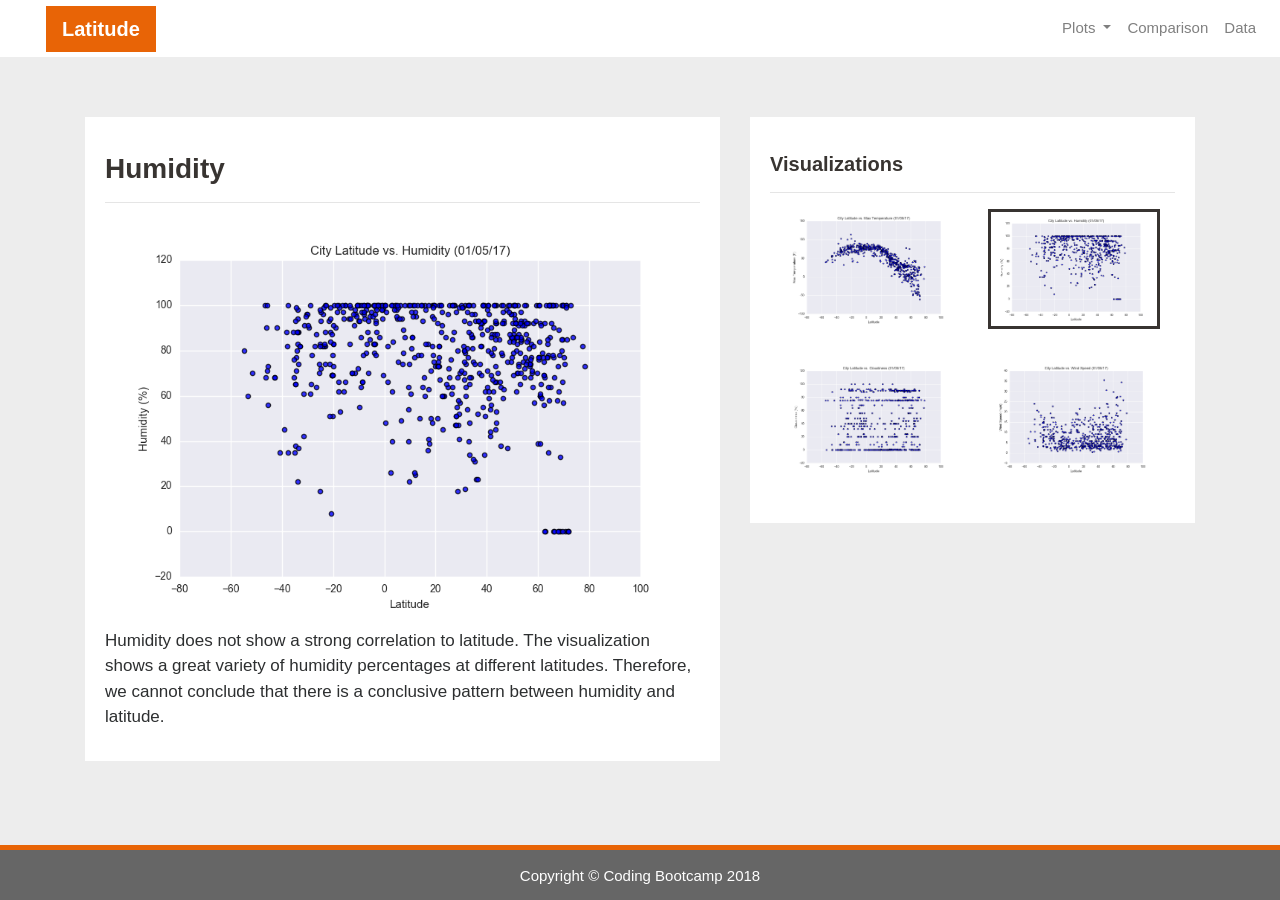
<file: Module-9/humidity.html>
<!DOCTYPE html>
<html>

<head>
  <meta charset="utf-8" />
  <meta http-equiv="X-UA-Compatible" content="IE=edge">
  <title>Web Visualization Dashboard (Latitude)</title>
  <meta name="viewport" content="width=device-width, initial-scale=1">


  <!-- Bootstrap CSS -->
  <link rel="stylesheet" href="https://maxcdn.bootstrapcdn.com/bootstrap/4.0.0/css/bootstrap.min.css" integrity="sha384-Gn5384xqQ1aoWXA+058RXPxPg6fy4IWvTNh0E263XmFcJlSAwiGgFAW/dAiS6JXm"
    crossorigin="anonymous">

  <!--CSS Link-->
  <link rel="stylesheet" type="text/css" href="style.css">

</head>

<body>
  <!-- Navigation Section -->
  <div class="navigation">
    <nav class="navbar navbar-expand-lg navbar-light">
      <a class="navbar-brand" style="background-color: #e86406;" href="index.html">Latitude</a>
      <button class="navbar-toggler  border border-white" type="button" data-toggle="collapse" data-target="#navbarNavDropdown"
        aria-controls="navbarNavDropdown" aria-expanded="false" aria-label="Toggle navigation">
        <span class="navbar-toggler-icon"></span>
      </button>
      <div class="collapse navbar-collapse" id="navbarNavDropdown">
        <ul class="navbar-nav ml-auto">
          <li class="nav-item dropdown">
            <a class="nav-link dropdown-toggle" href="#" id="navbarDropdownMenuLink" data-toggle="dropdown"
              aria-haspopup="true" aria-expanded="false">
              Plots
            </a>
            <div class="dropdown-menu" aria-labelledby="navbarDropdownMenuLink">
              <a class="dropdown-item" href="max_temperature.html">Max Temperature</a>
              <a class="dropdown-item active" href="humidity.html">Humidity</a>
              <a class="dropdown-item" href="cloudiness.html">Cloudiness</a>
              <a class="dropdown-item" href="wind_speed.html">Wind Speed</a>
            </div>
          </li>
          <li class="nav-item">
            <a class="nav-link" href="comparisons.html">Comparison</a>
          </li>
          <li class="nav-item">
            <a class="nav-link" href="data.html">Data</a>
          </li>

        </ul>
      </div>
    </nav>
  </div>
  <!-- Content Section -->
  <div class="container">
    <div class="row">
      <div class="col-lg-7 col-md-12">
        <!-- Left box  -->
        <div class="box">
          <h3 class="title">Humidity</h3>
          <hr>
          <img src="Resources/assets/images/Fig2.png" alt="Humidity Graph">
          <p>Humidity does not show a strong correlation to latitude. The visualization shows a great variety of
            humidity percentages at different latitudes. Therefore, we cannot conclude that there is a conclusive
            pattern between humidity and latitude.</p>
        </div>
      </div>
      <div class="col-lg-5 col-md-12">
        <!-- Right Box -->
        <div class="box">
          <h5 class="title">Visualizations</h5>
          <hr>


          <div class="container">
            <div class="row" style="padding-bottom: 30px;">
              <div class="col-6">
                <a href="max_temperature.html">
                  <img class="panel" src="Resources/assets/images/Fig1.png" alt="Max Temperature Image">
                </a>
              </div>
              <div class="col-6">
                <a href="humidity.html">
                  <img class="panel active" src="Resources/assets/images/Fig2.png" alt="Humidity Graph">
                </a>
              </div>
            </div>

            <div class="row" style="padding-bottom: 30px;">
              <div class="col-6">
                <a href="cloudiness.html">
                  <img class="panel" src="Resources/assets/images/Fig3.png" alt="Cloudiness Graph">
                </a>
              </div>
              <div class="col-6">
                <a href="wind_speed.html">
                  <img class="panel" src="Resources/assets/images/Fig4.png" alt="Wind Speed Graph">
                </a>
              </div>


            </div>
          </div>


        </div>
      </div>
    </div>
  </div>
  <!-- Footer Section -->
  <footer>
    <div class="footer">Copyright &copy; Coding Bootcamp 2018</div>
  </footer>

  <!-- Bootstrap JS -->
  <script src="https://code.jquery.com/jquery-3.2.1.slim.min.js" integrity="sha384-KJ3o2DKtIkvYIK3UENzmM7KCkRr/rE9/Qpg6aAZGJwFDMVNA/GpGFF93hXpG5KkN"
    crossorigin="anonymous"></script>
  <script src="https://cdnjs.cloudflare.com/ajax/libs/popper.js/1.12.9/umd/popper.min.js" integrity="sha384-ApNbgh9B+Y1QKtv3Rn7W3mgPxhU9K/ScQsAP7hUibX39j7fakFPskvXusvfa0b4Q"
    crossorigin="anonymous"></script>
  <script src="https://maxcdn.bootstrapcdn.com/bootstrap/4.0.0/js/bootstrap.min.js" integrity="sha384-JZR6Spejh4U02d8jOt6vLEHfe/JQGiRRSQQxSfFWpi1MquVdAyjUar5+76PVCmYl"
    crossorigin="anonymous"></script>

</body>

</html>
</file>
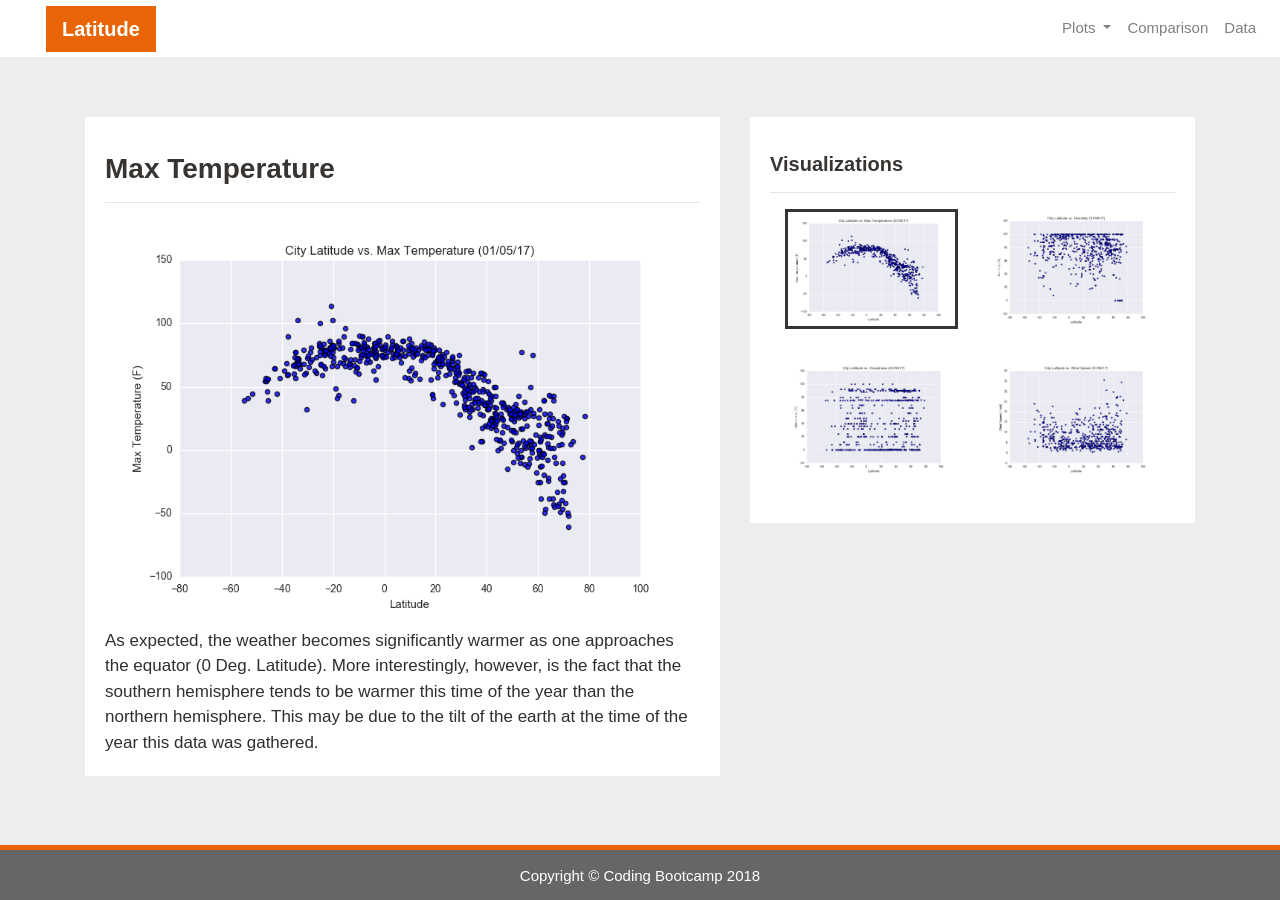
<file: Module-9/max_temperature.html>
<!DOCTYPE html>
<html>

<head>
  <meta charset="utf-8" />
  <meta http-equiv="X-UA-Compatible" content="IE=edge">
  <title>Web Visualization Dashboard (Latitude)</title>
  <meta name="viewport" content="width=device-width, initial-scale=1">

  <!-- Bootstrap CSS -->
  <link rel="stylesheet" href="https://maxcdn.bootstrapcdn.com/bootstrap/4.0.0/css/bootstrap.min.css" integrity="sha384-Gn5384xqQ1aoWXA+058RXPxPg6fy4IWvTNh0E263XmFcJlSAwiGgFAW/dAiS6JXm"
    crossorigin="anonymous">

  <!--CSS Link-->
  <link rel="stylesheet" type="text/css" href="style.css">

</head>

<body>
  <!-- Navigation Section -->
  <div class="navigation">
    <nav class="navbar navbar-expand-lg navbar-light">
      <a class="navbar-brand" style="background-color: #e86406;" href="index.html">Latitude</a>
      <button class="navbar-toggler  border border-white" type="button" data-toggle="collapse" data-target="#navbarNavDropdown"
        aria-controls="navbarNavDropdown" aria-expanded="false" aria-label="Toggle navigation">
        <span class="navbar-toggler-icon"></span>
      </button>
      <div class="collapse navbar-collapse" id="navbarNavDropdown">
        <ul class="navbar-nav ml-auto">
          <li class="nav-item dropdown">
            <a class="nav-link dropdown-toggle" href="#" id="navbarDropdownMenuLink" data-toggle="dropdown"
              aria-haspopup="true" aria-expanded="false">
              Plots
            </a>
            <div class="dropdown-menu" aria-labelledby="navbarDropdownMenuLink">
              <a class="dropdown-item active" href="max_temperature.html">Max Temperature</a>
              <a class="dropdown-item" href="humidity.html">Humidity</a>
              <a class="dropdown-item" href="cloudiness.html">Cloudiness</a>
              <a class="dropdown-item" href="wind_speed.html">Wind Speed</a>
            </div>
          </li>
          <li class="nav-item">
            <a class="nav-link" href="comparisons.html">Comparison</a>
          </li>
          <li class="nav-item">
            <a class="nav-link" href="data.html">Data</a>
          </li>

        </ul>
      </div>
    </nav>
  </div>
  <!-- Content Section -->
  <div class="container">
    <div class="row">
      <div class="col-lg-7 col-md-12">
        <!-- Left box  -->
        <div class="box" style="padding-bottom: 5px;">
          <h3 class="title">Max Temperature</h3>
          <hr>
          <img src="Resources/assets/images/Fig1.png" alt="Max Temperature Graph">
          <p>As expected, the weather becomes significantly warmer as one approaches the equator (0 Deg. Latitude).
            More interestingly, however, is the fact that the southern hemisphere tends to be warmer this time of the
            year than the northern hemisphere. This may be due to the tilt of the earth at the time of the year this
            data was gathered.</p>
        </div>
      </div>
      <div class="col-lg-5 col-md-12">
        <!-- Right Box -->
        <div class="box">
          <h5 class="title">Visualizations</h5>
          <hr>


          <div class="container">
            <div class="row" style="padding-bottom: 30px;">
              <div class="col-6">
                <a href="max_temperature.html">
                  <img class="panel active" src="Resources/assets/images/Fig1.png" alt="Max Temperature Image">
                </a>
              </div>
              <div class="col-6">
                <a href="humidity.html">
                  <img class="panel" src="Resources/assets/images/Fig2.png" alt="Humidity Graph">
                </a>
              </div>
            </div>

            <div class="row" style="padding-bottom: 30px;">
              <div class="col-6">
                <a href="cloudiness.html">
                  <img class="panel" src="Resources/assets/images/Fig3.png" alt="Cloudiness Graph">
                </a>
              </div>
              <div class="col-6">
                <a href="wind_speed.html">
                  <img class="panel" src="Resources/assets/images/Fig4.png" alt="Wind Speed Graph">
                </a>
              </div>


            </div>
          </div>


        </div>
      </div>
    </div>
  </div>
  <!-- Footer Section -->
  <footer>
    <div class="footer">Copyright &copy; Coding Bootcamp 2018</div>
  </footer>

  <!-- Bootstrap JS -->
  <script src="https://code.jquery.com/jquery-3.2.1.slim.min.js" integrity="sha384-KJ3o2DKtIkvYIK3UENzmM7KCkRr/rE9/Qpg6aAZGJwFDMVNA/GpGFF93hXpG5KkN"
    crossorigin="anonymous"></script>
  <script src="https://cdnjs.cloudflare.com/ajax/libs/popper.js/1.12.9/umd/popper.min.js" integrity="sha384-ApNbgh9B+Y1QKtv3Rn7W3mgPxhU9K/ScQsAP7hUibX39j7fakFPskvXusvfa0b4Q"
    crossorigin="anonymous"></script>
  <script src="https://maxcdn.bootstrapcdn.com/bootstrap/4.0.0/js/bootstrap.min.js" integrity="sha384-JZR6Spejh4U02d8jOt6vLEHfe/JQGiRRSQQxSfFWpi1MquVdAyjUar5+76PVCmYl"
    crossorigin="anonymous"></script>

</body>

</html>
</file>
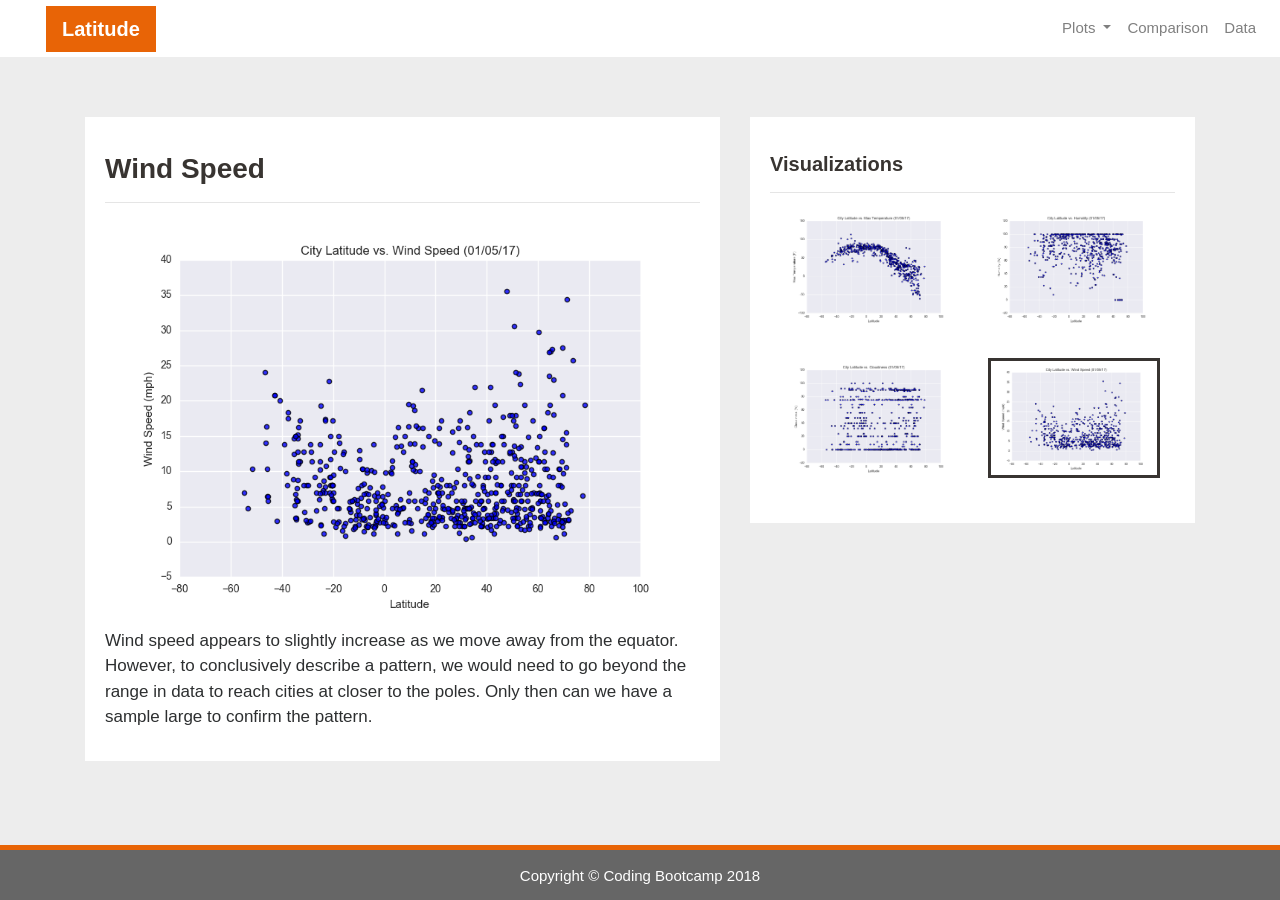
<file: Module-9/wind_speed.html>
<!DOCTYPE html>
<html>

<head>
  <meta charset="utf-8" />
  <meta http-equiv="X-UA-Compatible" content="IE=edge">
  <title>Web Visualization Dashboard (Latitude)</title>
  <meta name="viewport" content="width=device-width, initial-scale=1">

  <!-- Bootstrap CSS -->
  <link rel="stylesheet" href="https://maxcdn.bootstrapcdn.com/bootstrap/4.0.0/css/bootstrap.min.css" integrity="sha384-Gn5384xqQ1aoWXA+058RXPxPg6fy4IWvTNh0E263XmFcJlSAwiGgFAW/dAiS6JXm"
    crossorigin="anonymous">
  <!--CSS Link-->
  <link rel="stylesheet" type="text/css" href="style.css">
</head>

<body>
  <!-- Navigation Section -->
  <div class="navigation">
    <nav class="navbar navbar-expand-lg navbar-light">
      <a class="navbar-brand" style="background-color: #e86406;" href="index.html">Latitude</a>
      <button class="navbar-toggler border border-white" type="button" data-toggle="collapse" data-target="#navbarNavDropdown"
        aria-controls="navbarNavDropdown" aria-expanded="false" aria-label="Toggle navigation">
        <span class="navbar-toggler-icon"></span>
      </button>
      <div class="collapse navbar-collapse" id="navbarNavDropdown">
        <ul class="navbar-nav ml-auto">
          <li class="nav-item dropdown">
            <a class="nav-link dropdown-toggle" href="#" id="navbarDropdownMenuLink" data-toggle="dropdown"
              aria-haspopup="true" aria-expanded="false">
              Plots
            </a>
            <div class="dropdown-menu" aria-labelledby="navbarDropdownMenuLink">
              <a class="dropdown-item" href="max_temperature.html">Max Temperature</a>
              <a class="dropdown-item" href="humidity.html">Humidity</a>
              <a class="dropdown-item" href="cloudiness.html">Cloudiness</a>
              <a class="dropdown-item active" href="wind_speed.html">Wind Speed</a>
            </div>
          </li>
          <li class="nav-item">
            <a class="nav-link" href="comparisons.html">Comparison</a>
          </li>
          <li class="nav-item">
            <a class="nav-link" href="data.html">Data</a>
          </li>

        </ul>
      </div>
    </nav>
  </div>
  <!-- Content Section -->
  <div class="container">
    <div class="row">
      <div class="col-lg-7 col-md-12">
        <!-- Left box  -->
        <div class="box">
          <h3 class="title">Wind Speed</h3>
          <hr>
          <img src="Resources/assets/images/Fig4.png" alt="Wind Speed Graph">
          <p>Wind speed appears to slightly increase as we move away from the equator. However, to conclusively
            describe a pattern, we would need to go beyond the range in data to reach cities at closer to the poles.
            Only then can we have a sample large to confirm the pattern.</p>
        </div>
      </div>
      <div class="col-lg-5 col-md-12">
        <!-- Right Box -->
        <div class="box">
          <h5 class="title">Visualizations</h5>
          <hr>
          <div class="container">
            <div class="row" style="padding-bottom: 30px;">
              <div class="col-6">
                <a href="max_temperature.html">
                  <img class="panel" src="Resources/assets/images/Fig1.png" alt="Max Temperature Image">
                </a>
              </div>
              <div class="col-6">
                <a href="humidity.html">
                  <img class="panel" src="Resources/assets/images/Fig2.png" alt="Humidity Graph">
                </a>
              </div>
            </div>
            <div class="row" style="padding-bottom: 30px;">
              <div class="col-6">
                <a href="cloudiness.html">
                  <img class="panel" src="Resources/assets/images/Fig3.png" alt="Cloudiness Graph">
                </a>
              </div>
              <div class="col-6">
                <a href="wind_speed.html">
                  <img class="panel active" src="Resources/assets/images/Fig4.png" alt="Wind Speed Graph">
                </a>
              </div>
            </div>
          </div>
        </div>
      </div>
    </div>
  </div>
  <!-- Footer Section -->
  <footer>
    <div class="footer">Copyright &copy; Coding Bootcamp 2018</div>
  </footer>

  <!-- Bootstrap JS -->
  <script src="https://code.jquery.com/jquery-3.2.1.slim.min.js" integrity="sha384-KJ3o2DKtIkvYIK3UENzmM7KCkRr/rE9/Qpg6aAZGJwFDMVNA/GpGFF93hXpG5KkN"
    crossorigin="anonymous"></script>
  <script src="https://cdnjs.cloudflare.com/ajax/libs/popper.js/1.12.9/umd/popper.min.js" integrity="sha384-ApNbgh9B+Y1QKtv3Rn7W3mgPxhU9K/ScQsAP7hUibX39j7fakFPskvXusvfa0b4Q"
    crossorigin="anonymous"></script>
  <script src="https://maxcdn.bootstrapcdn.com/bootstrap/4.0.0/js/bootstrap.min.js" integrity="sha384-JZR6Spejh4U02d8jOt6vLEHfe/JQGiRRSQQxSfFWpi1MquVdAyjUar5+76PVCmYl"
    crossorigin="anonymous"></script>
</body>

</html>
</file>
<file: Module-9/style.css>
/* Body */
body{
    background-color: #EDEDED; 
}
/* Navbar */
.navbar{
    max-height: 57px; 
}
.navigation .navbar-brand{
    color: white; 
    margin-left: 30px; 
    padding: inherit; 
    font-weight: bold; 
    background-color: #e86406;
    font-family: Arial, Verdana, sans-serif;
}
.navbar{
    background-color: white; 
    font-size: 15px; 
}
.active, .dropdown-menu .dropdown-item:active a:hover{
    background-color:#E7E7E7!important; 
}
.dropdown-item{
    color: #6D8092 !important; 
}
.dropdown .dropdown-menu .dropdown-item:active, .dropdown .dropdown-menu .dropdown-item:hover{
    background-color:#E7E7E7 !important; 
}
a{
    color: #6D8092;
    font-size: 15px; 
}
.nav-link:hover{
    background-color:#E7E7E7 !important;
   }

.navbar-brand:hover{
color: rgb(175, 175, 175) !important;
}
/* Images */
img{
    width:100% !important;
    height:100% !important;
}
.active, .panel:hover{
    border-color:#383431;
    border-style: solid; 
    
}
.vizualization{
    width:50% !important;
    height:50% !important;
}

/* Title Class  */
.title{
    color: #383431;  
    font-family: Arial, Verdana, sans-serif;
    font-weight: bolder; 
    padding-top: 25px; 
}
/* Paragraph Element */
p{
 color: #2d2f30;
 font-family: Arial, Helvetica, sans-serif;
 font-size: 17px; 
}
/* Box Class */
.box {
    margin-top: 60px; 
    margin-bottom: 62px; 
    padding: 10px 20px 15px; 
    color:black;
    background-color: white; 

  }
/* Table */
  .table{
    font-size: 15px; 
    border-top-color: white !important; 
}
/* Footer */
footer{
background-color: #666666; 
border-top-style: solid; 
border-top-width: 5px; 
border-top-color: #e86406;
color: white; 
min-height: 55px; 
font-family: Arial, Helvetica, sans-serif;
font-size: 15px; 
text-align: center; 
position: fixed;
left: 0;
bottom: 0;
width: 100%;
padding-top: 15px; 
}
/* Media Queries */
@media(max-width: 992px){
.navbar-expand-lg{
background-color: #e86406 !important;
}
.navbar{
    max-height: none; 
    padding: inherit;
}
.navbar div{
    margin: inherit; 
    background-color: white;  
}
.navbar-brand{
    padding: 10px !important; 
}

button{
    margin-right: 30px; 
}
button:focus {

    outline: 1px dotted;
    outline: 5px auto -webkit-focusring-color;
    
    }
}
</file>
